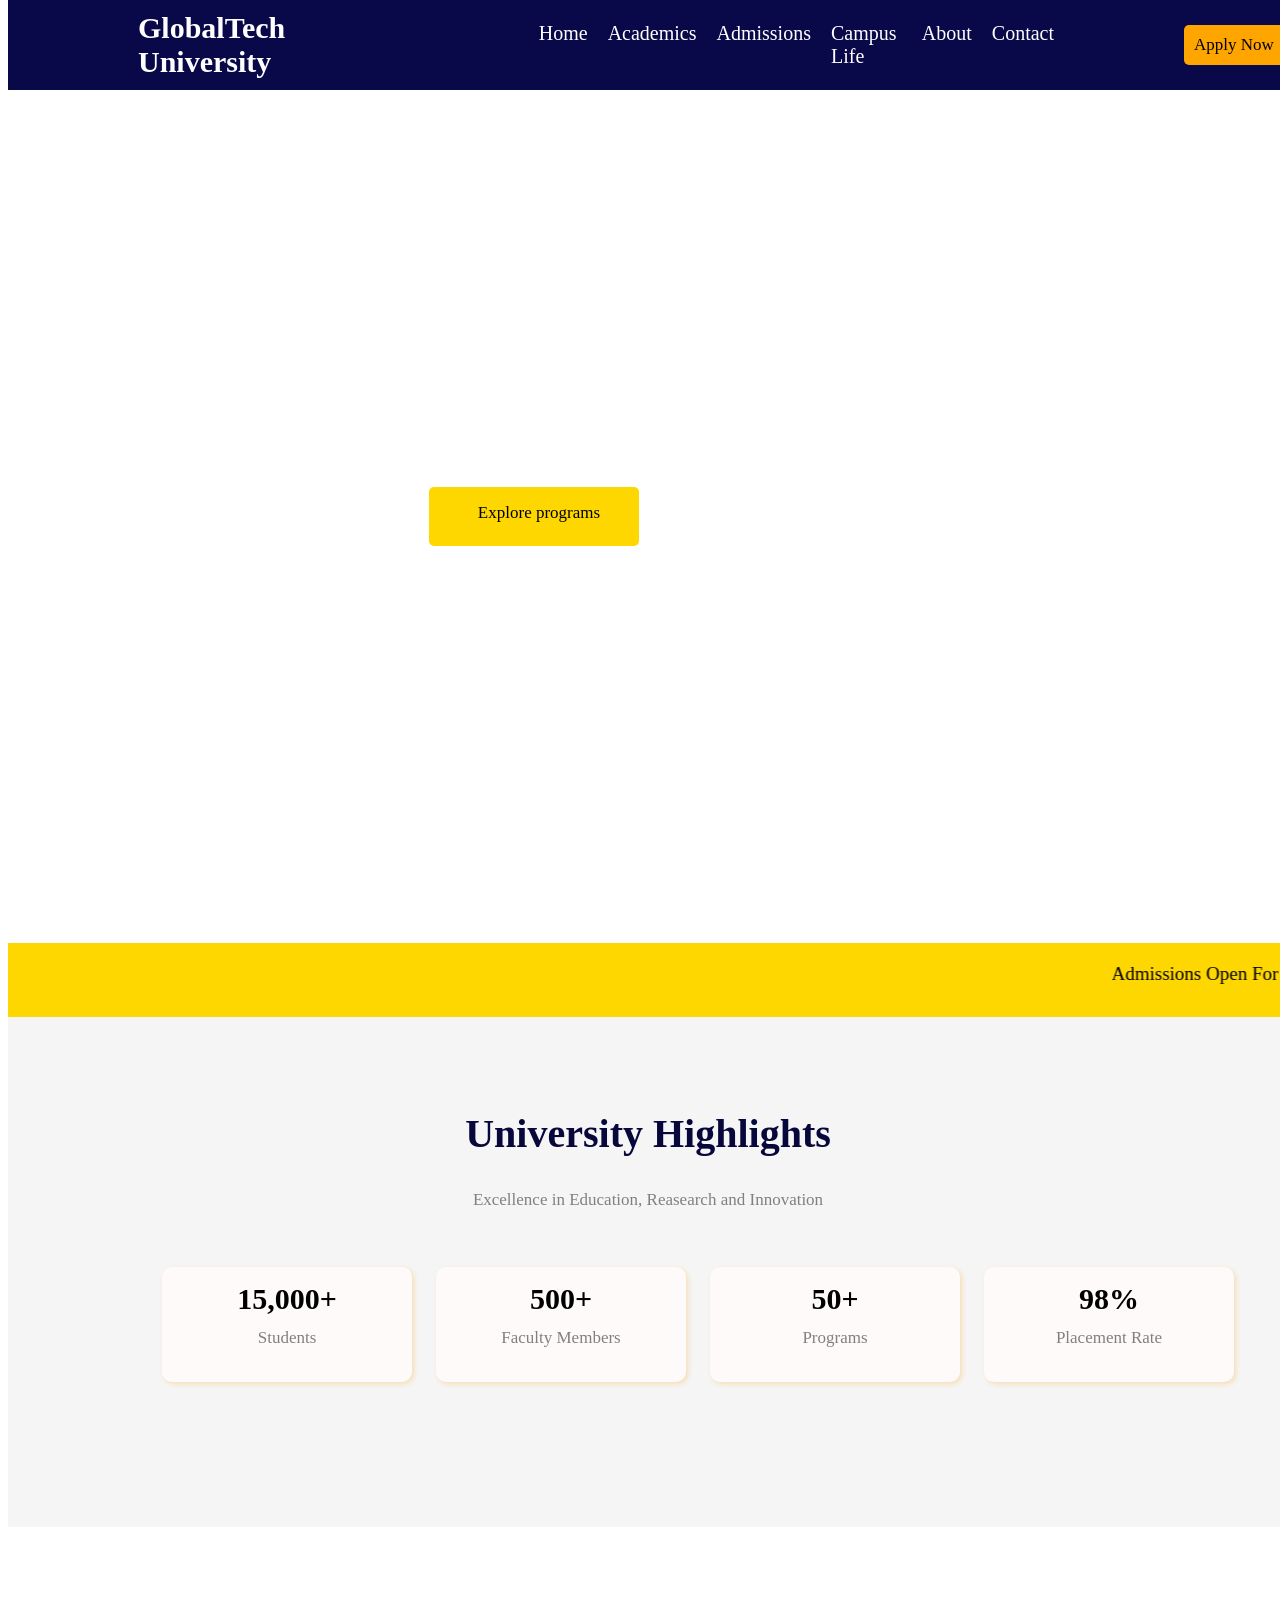
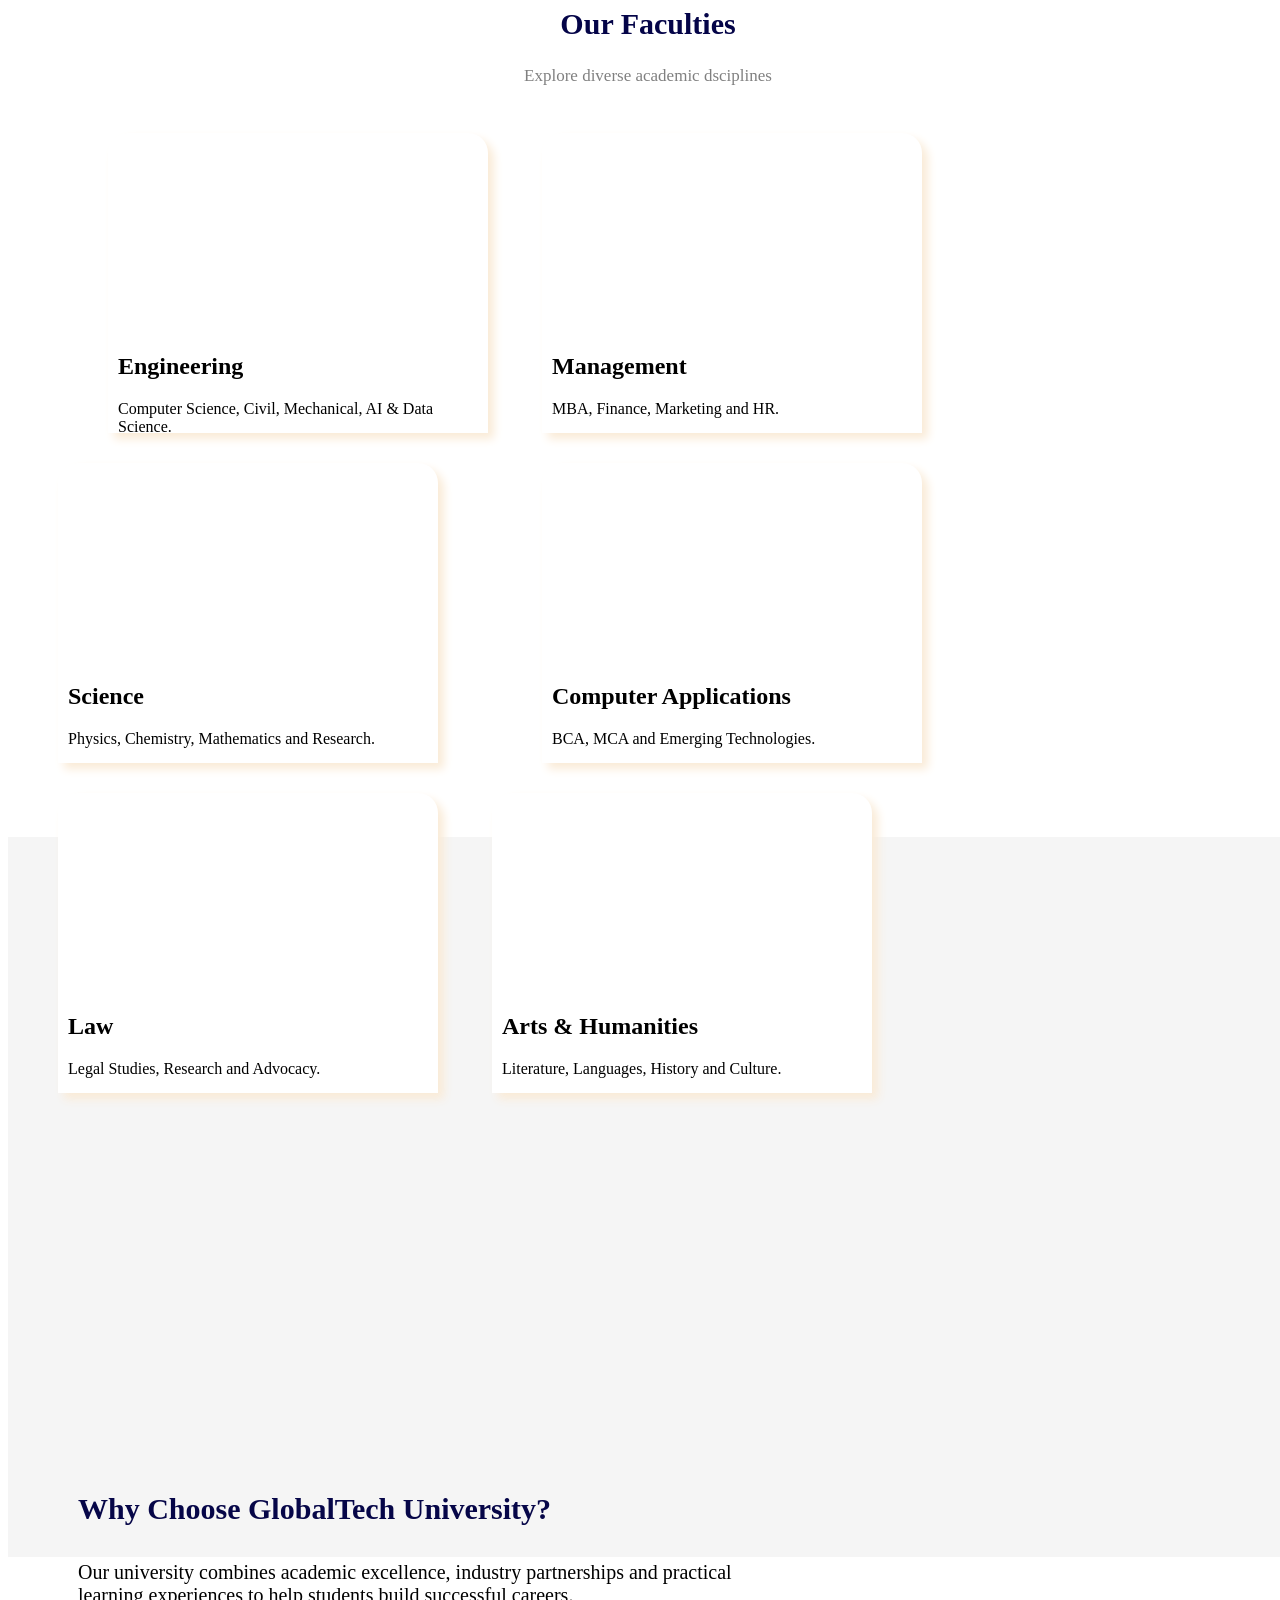
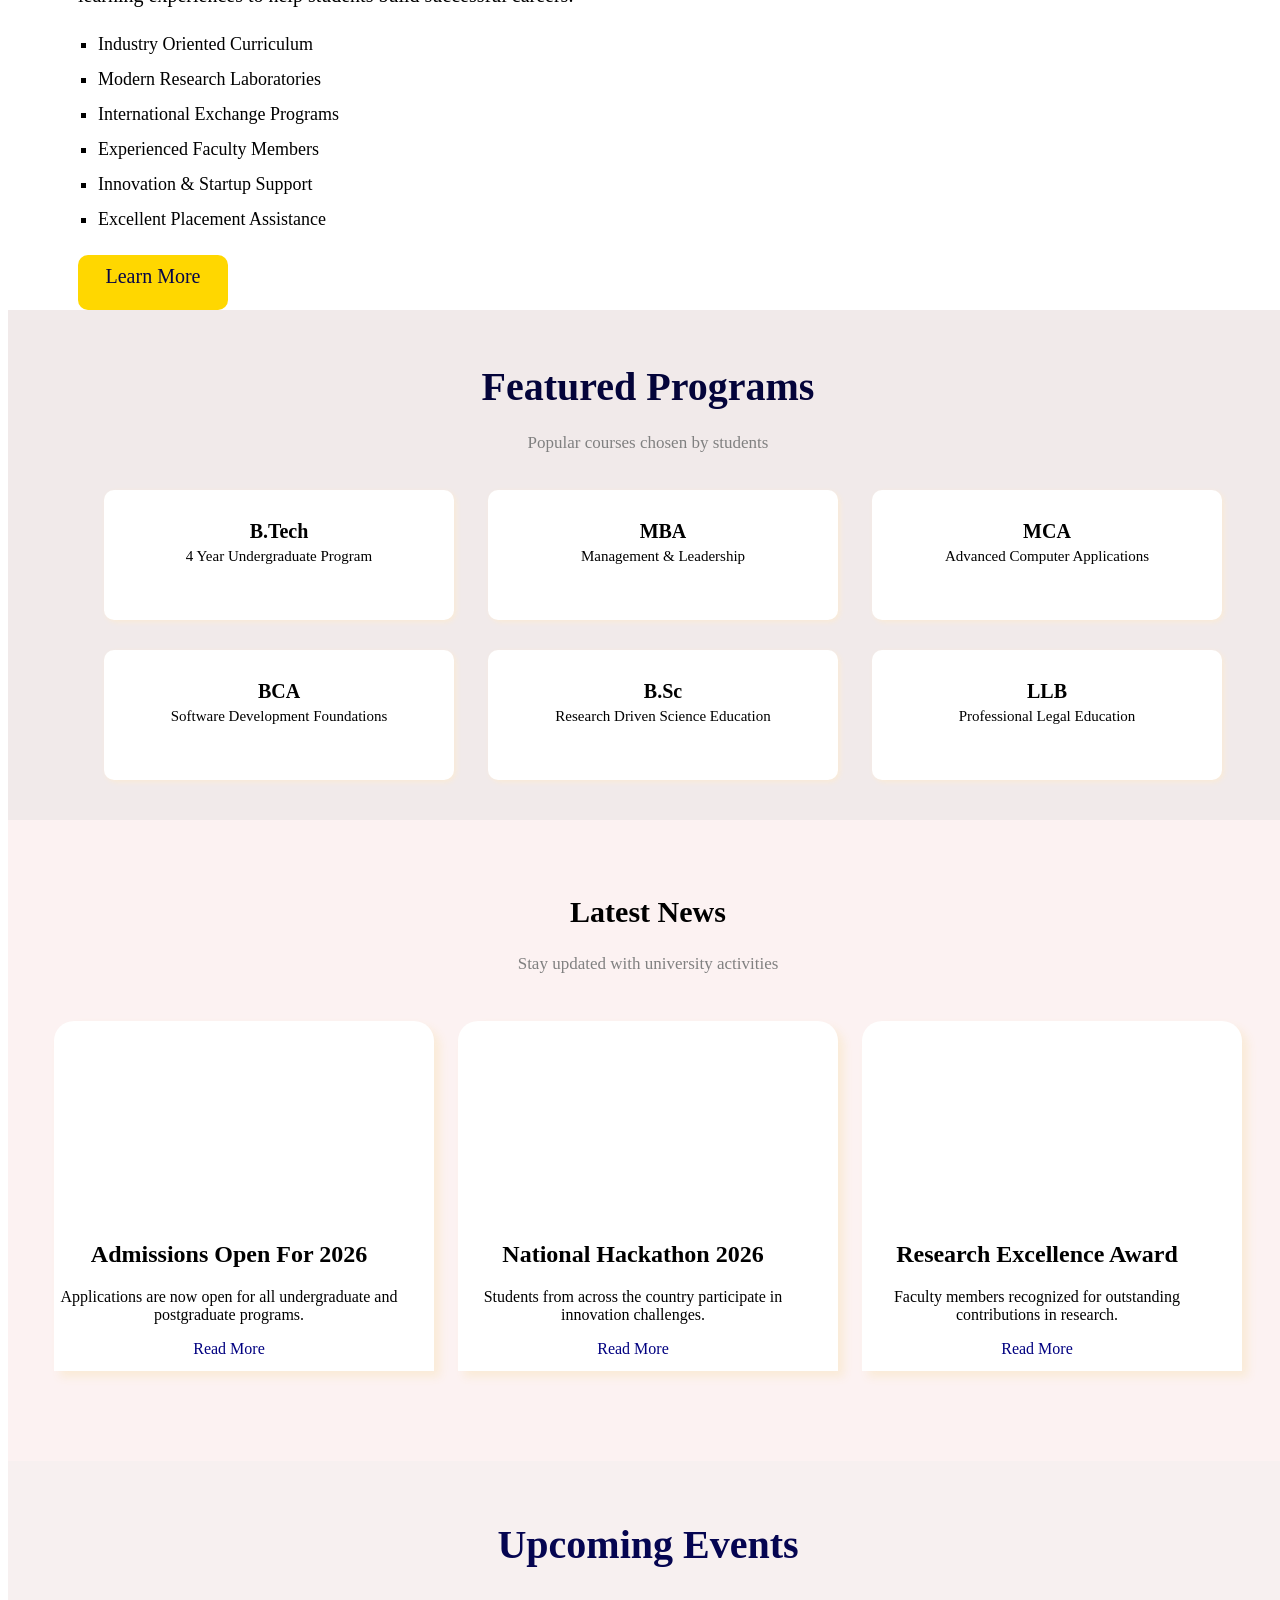
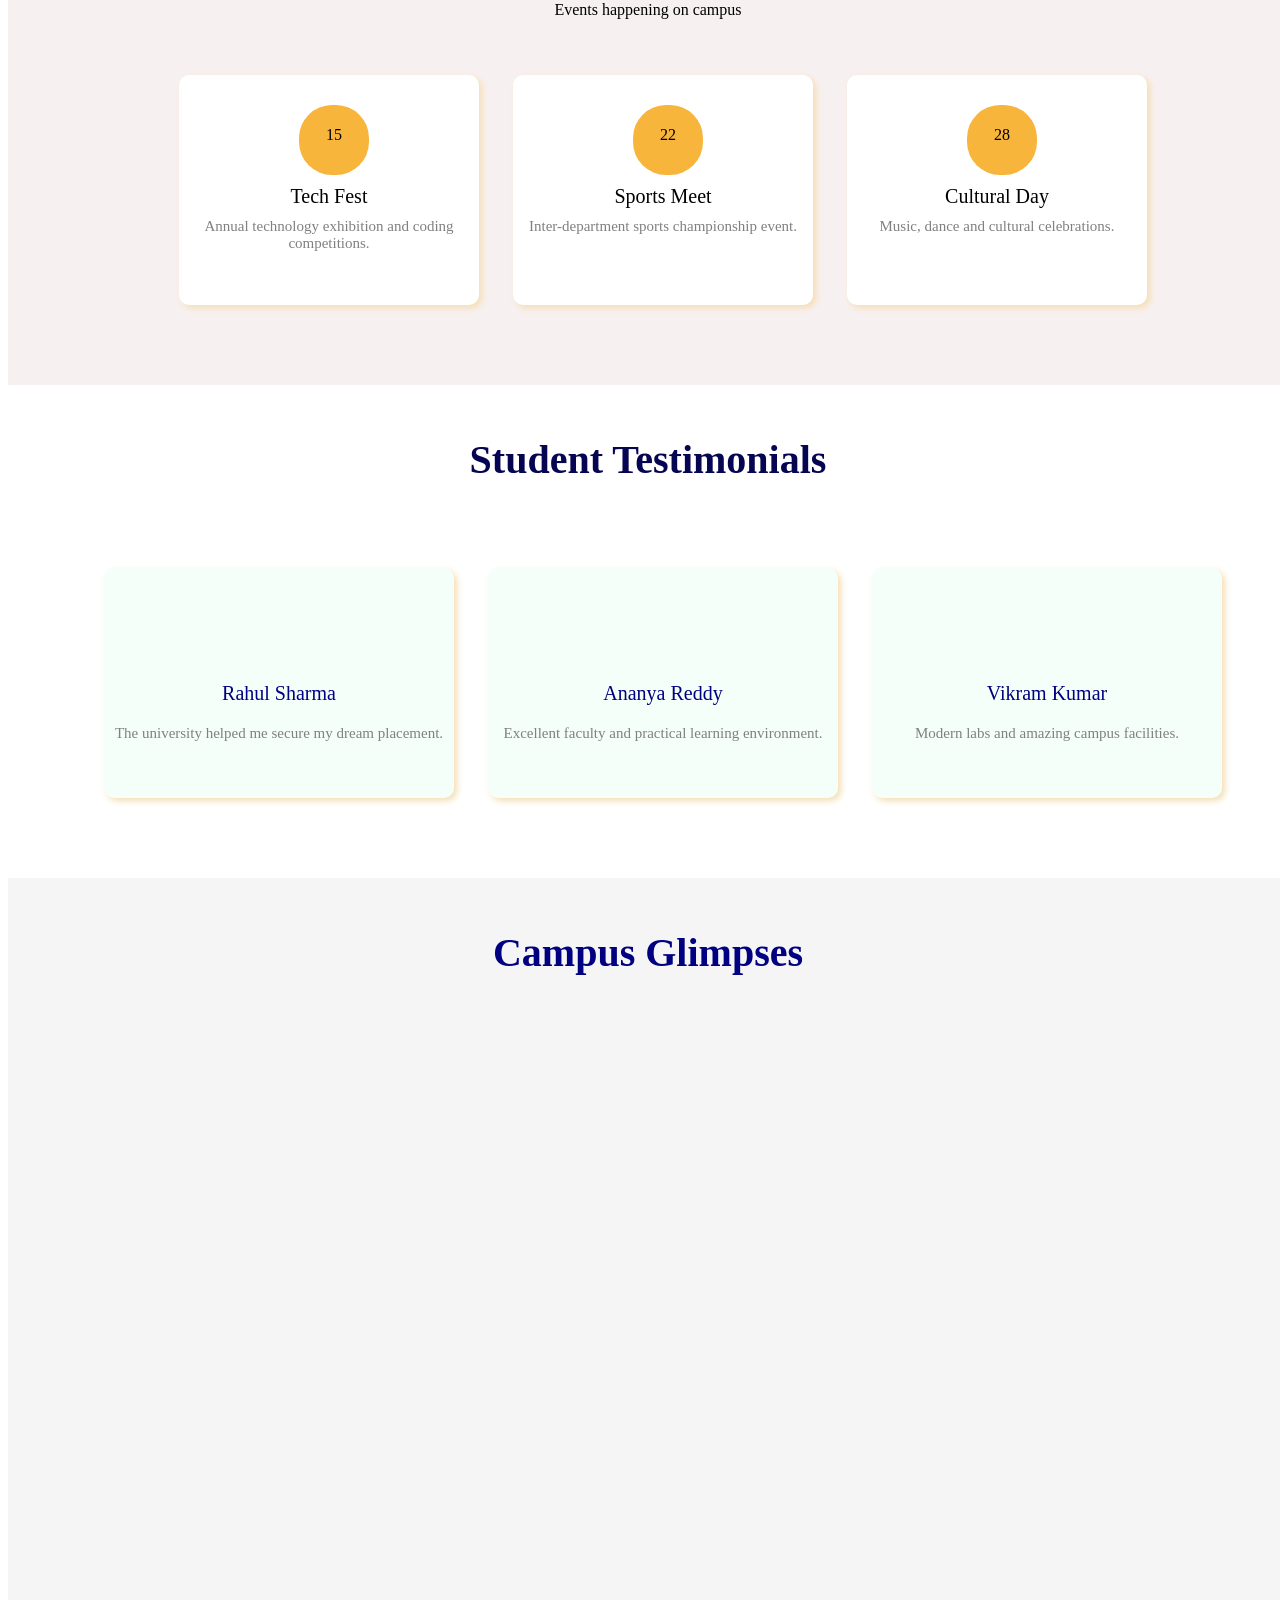
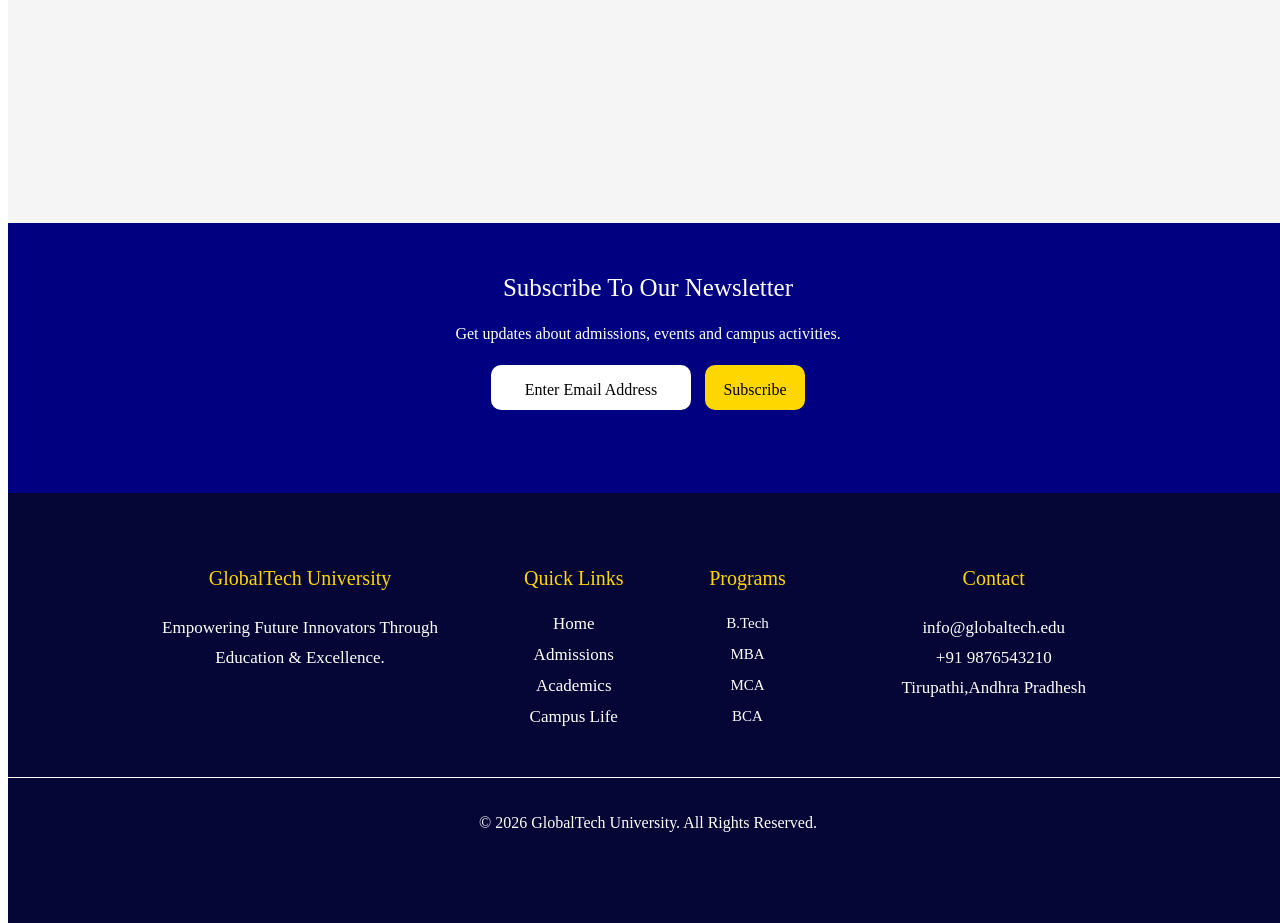
<file: index.html>
<!DOCTYPE html>
<html>
<head>
    <title>GlobalTech University</title>
    <link rel="stylesheet" href="styles.css">
</head>
<body>
    <div class="main">
    <h1 class="a1">GlobalTech University</h1>
    <div class="b">
        <a href="index.html">Home</a>
        <a href="academics.html">Academics</a>
        <a href="admissions.html">Admissions</a>
        <a href="campus life.html">Campus Life</a>
        <a href="about.html">About</a>
        <a href="contact.html">Contact</a>
    </div>
    <div class="but">Apply Now</div>
    
    </div>
    <div class="image1">
        <h1 class="c">Empowering Future Innovators<br> Through Education & Excellence</h1>
         <p class="p1">Join one of India's leading universities offering world-class education, research opportunities, innovation hubs,<br>
             modern laboratories and outstanding placement support.</p>
             <div class="but1">Explore programs</div>
             <div class="but2">Apply Admission</div>
    </div>
    <div class="adv">
    <marquee direction="left" style="color:black; font-size:19px;">Admissions Open For 2026 • Scholarships Available • Campus Recruitment Drive Starts Next Month • National Level Hackathon Registrations Open</marquee>
</div>
    </div>
    <div class="d">
        <h2 class="h22">University Highlights</h2>
    <p class="p2">Excellence in Education, Reasearch and Innovation</p>
    <div class="btn1">15,000+<br><span class="p3">Students</span></div>
    <div class="btn2">500+<br><span class="p4">Faculty Members</span></div>
    <div class="btn3">50+<br><span class="p5">Programs</span></div>
    <div class="btn4">98%<br><span class="p6">Placement Rate</span></div>
    </div>
    <div class="e">
        <h2 class="h23">Our Faculties</h2>
    <p class="p7">Explore diverse academic dsciplines</p>
    <div class="box1">
    <div class="card1"></div>
        <div class="con1">
            <h2>Engineering</h2>
            <p>Computer Science, Civil, Mechanical, AI & Data Science.</p>
        </div>
        </div>
        <div class="box2">
    <div class="card2"></div>
        <div class="con2">
            <h2>Management</h2>
            <p>MBA, Finance, Marketing and HR.</p>
        </div>
        </div>
        <div class="box3">
    <div class="card3"></div>
        <div class="con3">
            <h2>Science</h2>
            <p>Physics, Chemistry, Mathematics and Research.</p>
        </div>
        </div>
        <div class="box4">
    <div class="card4"></div>
        <div class="con4">
            <h2>Computer Applications</h2>
            <p>BCA, MCA and Emerging Technologies.</p>
        </div>
        </div>
        <div class="box5">
    <div class="card5"></div>
        <div class="con5">
            <h2>Law</h2>
            <p>Legal Studies, Research and Advocacy.</p>
        </div>
        </div>
        <div class="box6">
    <div class="card6"></div>
        <div class="con6">
            <h2>Arts & Humanities</h2>
            <p>Literature, Languages, History and Culture.</p>
        </div>
        </div>
    </div>
     <div class="bg1">
        <div class="img2"></div>
        <div class="all2">
        <h2 class="f">Why Choose GlobalTech University?</h2>
        <p class="p8">Our university combines academic excellence, industry partnerships and practical <br>learning experiences to help students build successful careers.</p>
            <div class="li">
        <ul type="square">
            <li>Industry Oriented Curriculum</li>
         <li>Modern Research Laboratories</li>
         <li>International Exchange Programs</li>
         <li>Experienced Faculty Members</li>
         <li>Innovation & Startup Support</li>
         <li>Excellent Placement Assistance</li>
            </ul>
            </div>
            <div class="box8">Learn More</div>

        </div>
    
    <div class="bgm2">
        <h2 class="aa">Featured Programs</h2>
        <p class="p9">Popular courses chosen by students</p>
        <div class="all3">
            <div class="b1">B.Tech<br><span class="b11">4 Year Undergraduate Program</span></div>
            <div class="b2">MBA<br><span class="b22">Management & Leadership</span></div>
            <div class="b3">MCA<br><span class="b33">Advanced Computer Applications</span></div>
        </div>
        <div class="all4">
            <div class="b4">BCA<br><span class="b44">Software Development Foundations</span></div>
            <div class="b5">B.Sc<br><span class="b55">Research Driven Science Education</span></div>
            <div class="b6">LLB<br><span class="b66">Professional Legal Education</span></div>
        
    <div class="bgm3">
        <h2 class="h24">Latest News</h2>
    <p class="pa">Stay updated with university activities</p>
    <div class="boxa">
    <div class="carda"></div>
        <div class="cona">
            <h2 class="ox">Admissions Open For 2026</h2>
            <p class="o1">Applications are now open for all undergraduate and postgraduate programs.</p>
            <div class="r1">
            <a href="Readmore">Read More</a>
            </div>
        </div>
        </div>
        <div class="boxb">
    <div class="cardb"></div>
        <div class="conb">
            <h2 class="px">National Hackathon 2026</h2>
            <p class="px1">Students from across the country participate in innovation challenges.</p>
            <div class="r2">
            <a href="Readmore">Read More</a>
            </div>
        </div>
        </div>
        <div class="boxc">
    <div class="cardc"></div>
        <div class="conc">
            <h2 class="q">Research Excellence Award</h2>
            <p class="q1">Faculty members recognized for outstanding contributions in research.</p>
            <div class="r3">
            <a href="Readmore">Read More</a>
            </div>
        </div>
        </div>
    <div class="bgm4">
        <h2 class="j1">Upcoming Events</h2>
        <p class="j2">Events happening on campus</p>
        <div class="boxx">
            <div class="ax"><span class="j3">15</span></div>
            <div class="j4">Tech Fest</div>
            <div class="j5">Annual technology exhibition and coding competitions.</div>
        </div>
        <div class="boxy">
            <div class="ay"><span class="j6">22</span></div>
            <div class="j8">Sports Meet</div>
            <div class="j9">Inter-department sports championship event.</div>
        </div>
        <div class="boxz">
            <div class="az"><span class="k0">28</span></div>
            <div class="k1">Cultural Day</div>
            <div class="k2">Music, dance and cultural celebrations.</div>
        </div>
    <div class="bgm5">
        <h2 class="j0">Student Testimonials</h2>
        <div class="boxs">
            <div class="k3"></div>
            <div class="k4">Rahul Sharma</div>
            <div class="k5">The university helped me secure my dream placement.
</div>
        </div>
        <div class="boxt">
            <div class="k6"></div>
            <div class="k7">Ananya Reddy</div>
            <div class="k8">Excellent faculty and practical learning environment.
</div>
        </div>
        <div class="boxu">
            <div class="k9"></div>
            <div class="l0">Vikram Kumar</div>
            <div class="l1">Modern labs and amazing campus facilities.</div>
        </div>
    <div class="bgm6">
        <h2 class="l2">Campus Glimpses</h2>
        <div class="box11">
        <div class="l3"></div>
        <div class="l4"></div>
        <div class="l5"></div>
    </div>
    <div class="lx">
        <div class="l6"></div>
        <div class="l7"></div>
        <div class="l8"></div>
    </div>
    </div>
    <div class="bgm7">
        <div class="i9">Subscribe To Our Newsletter</div>
        <p class="c0">Get updates about admissions, events and campus activities.</p>
        <div class="bac1"><span class="c1">Enter Email Address</span></div>
        <div class="bac2"><span class="c2">Subscribe</span></div>
    </div>
    <div class="bgm8">
        <div class="c3">GlobalTech University
        <div class="c4">Empowering Future Innovators Through Education & Excellence.</div>
        </div>
    <div class="c5">Quick Links
    <div class="c6">Home</div><br>
    <div class="c7">Admissions</div><br>
    <div class="c8">Academics</div><br>
    <div class="c9">Campus Life</div><br>
    </div>
    <div class="v1">Programs
        <div class="v21">B.Tech</div><br>
        <div class="v23">MBA</div><br>
        <div class="v24">MCA</div><br>
        <div class="v25">BCA</div><br>
    </div>
    <div class="v2x">Contact
        <div class="menu">
        <div clas="v26">info@globaltech.edu</div>
        <div clas="v27">+91 9876543210</div>
        <div clas="v28">Tirupathi,Andhra Pradhesh</div>
        </div>
    </div>
    <div class="lastb">© 2026 GlobalTech University. All Rights Reserved.</div>
    </div>
    </div>
</body>
</html>
</file>
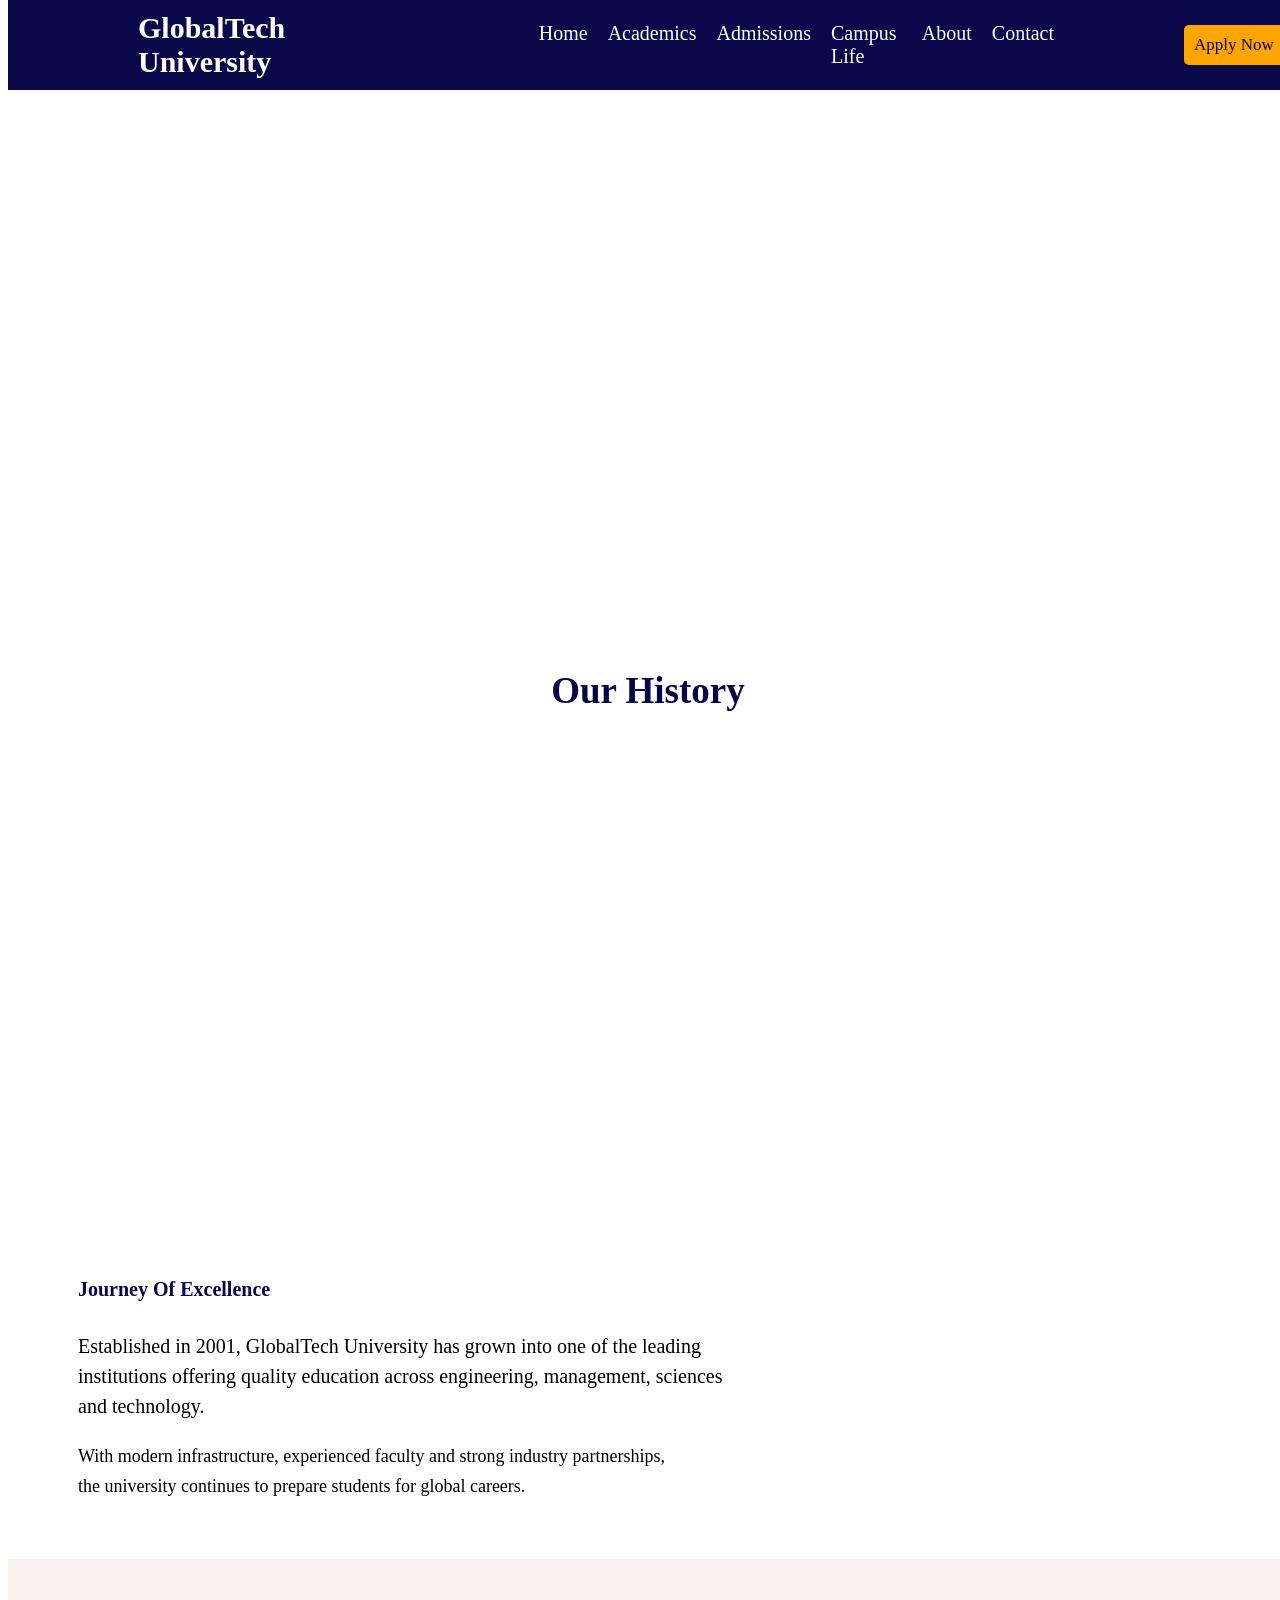
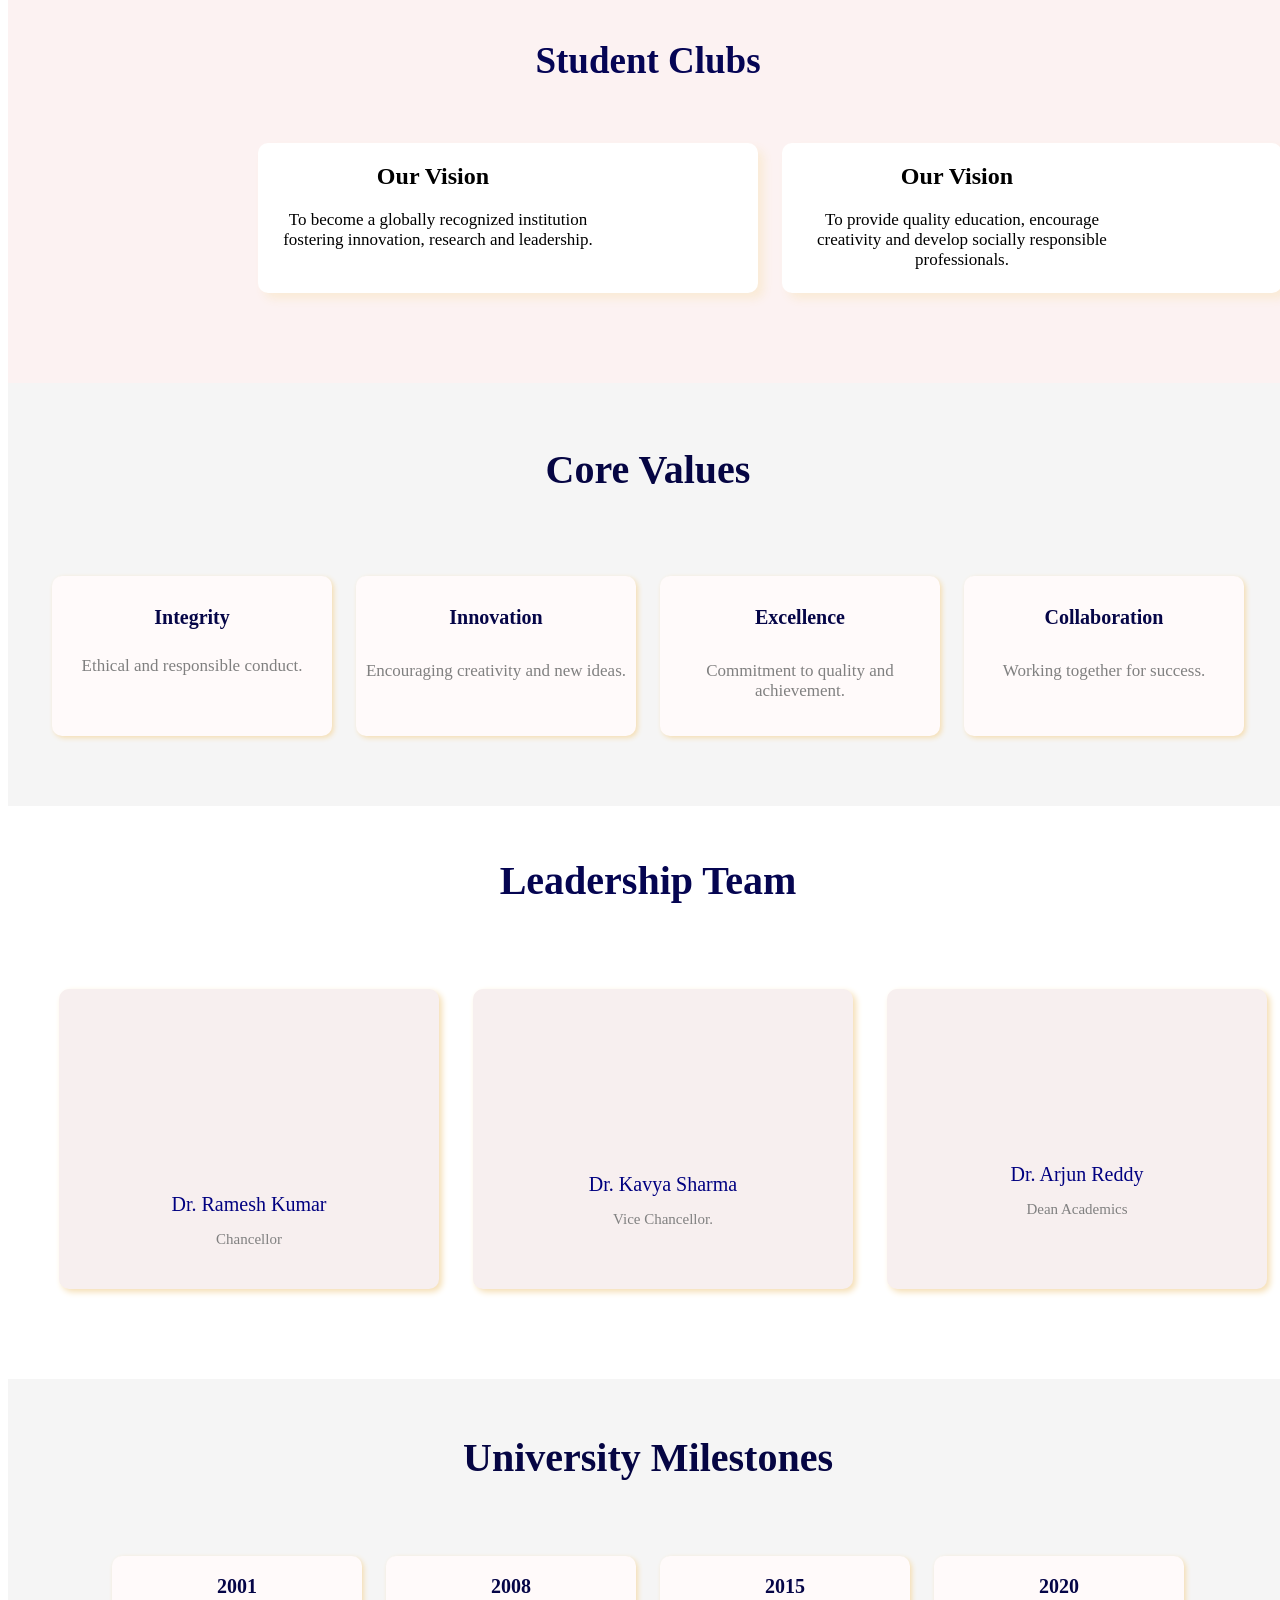
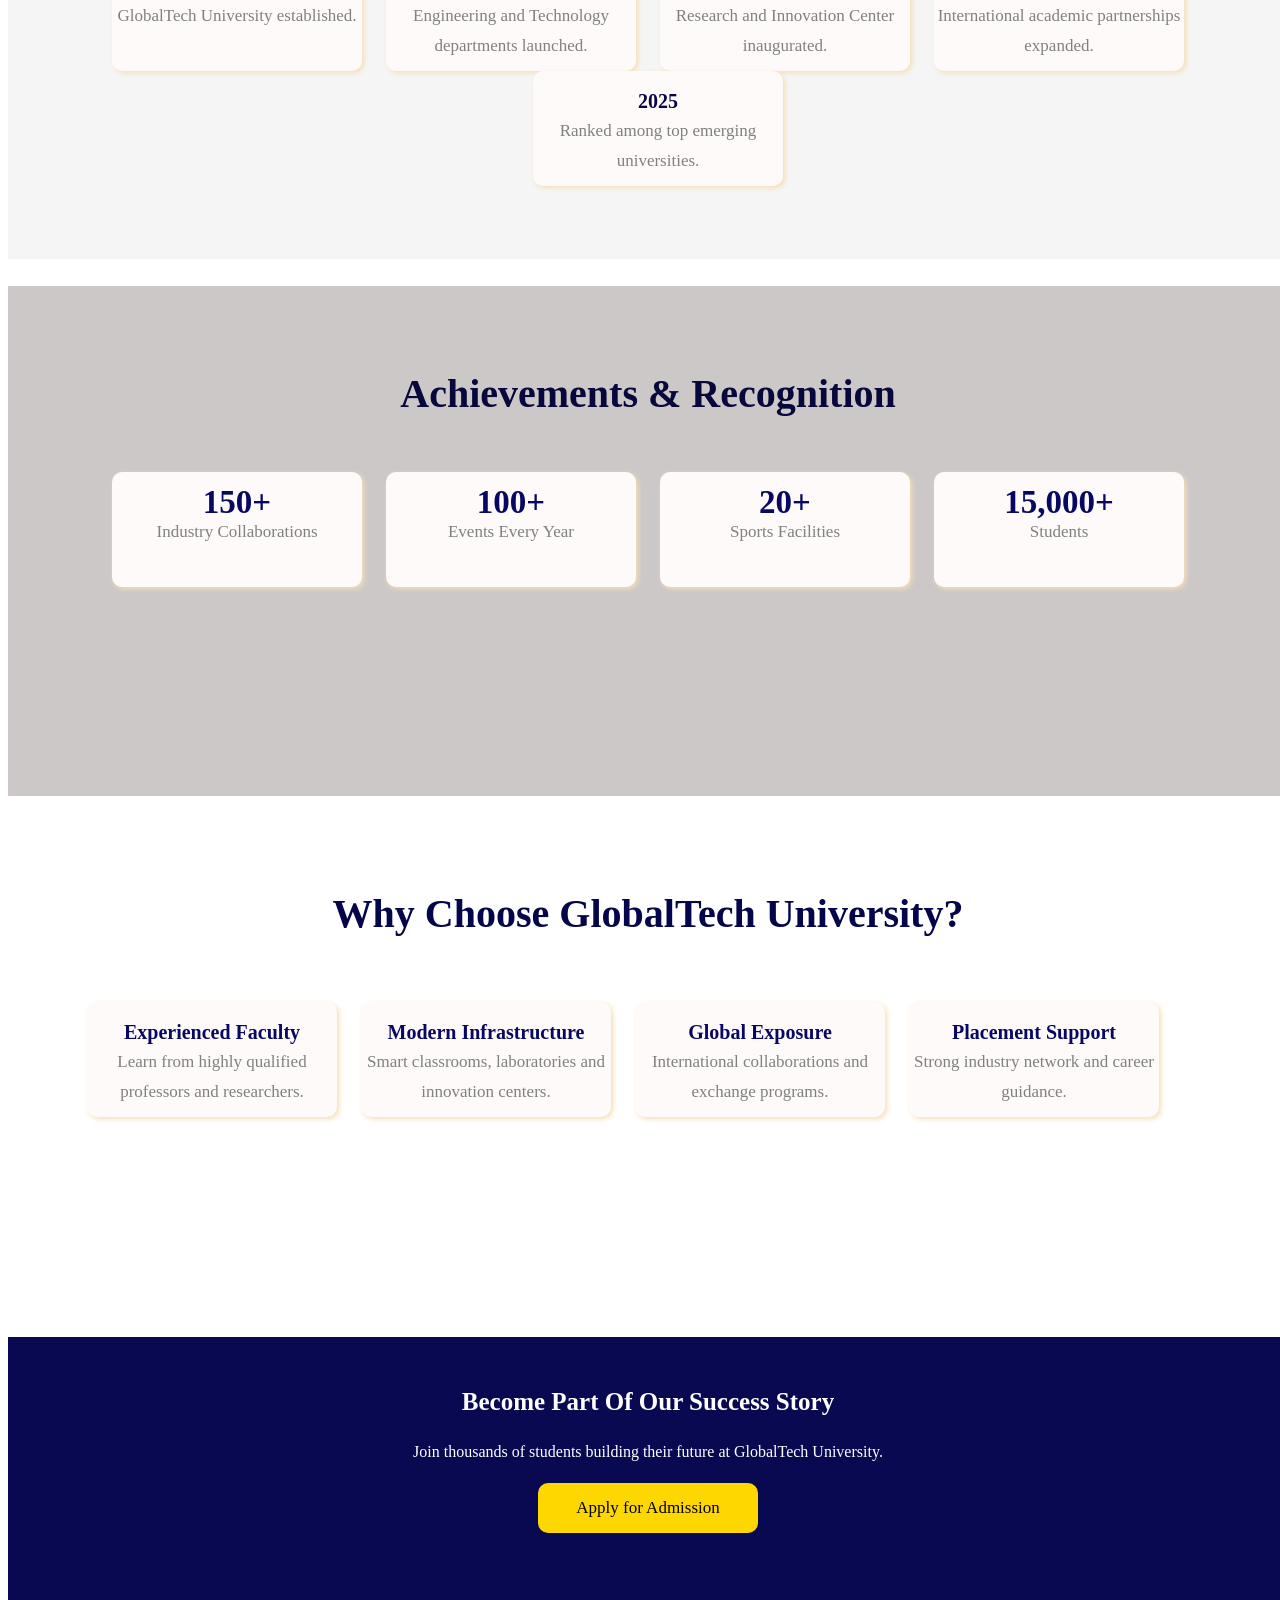
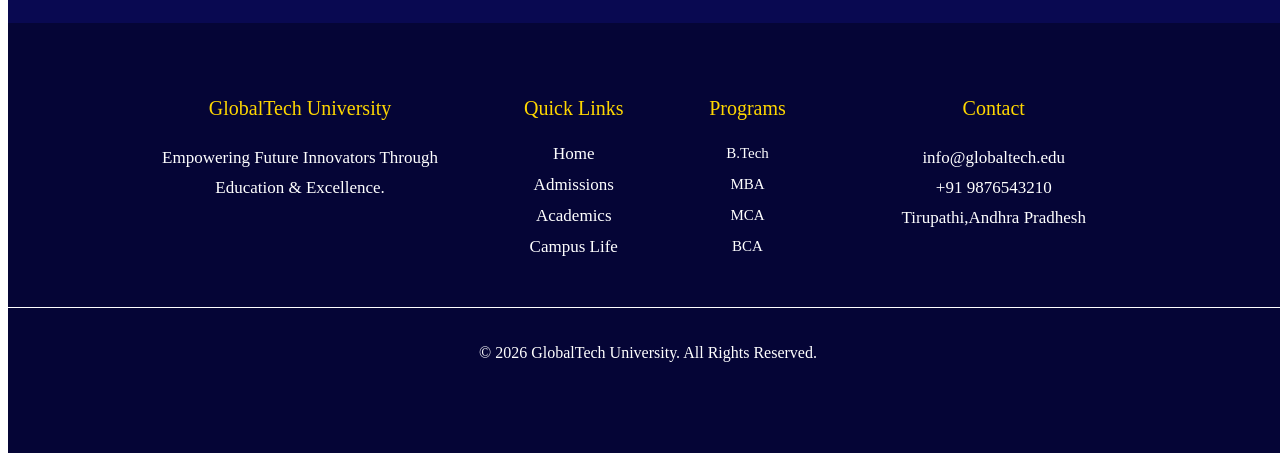
<file: about.html>
!DOCTYPE html>
<html>
<head>
    <title>About-GlobalTech University</title>
    <link rel="stylesheet" href="styles3.css">
</head>
<body>
    <div class="mainv1">
    <h1 class="av1">GlobalTech University</h1>
    <div class="bv1">
        <a href="index.html">Home</a>
        <a href="academics.html">Academics</a>
        <a href="admissions.html">Admissions</a>
        <a href="campus life.html">Campus Life</a>
        <a href="about.html">About</a>
        <a href="contact.html">Contact</a>
    </div>
    <div class="butv1">Apply Now</div>
    </div>
    <div class="b101">
        <h1 class="b102">Experience Vibrant Campus Life<br><span class="b103">Learning, leadership, sports, innovation and unforgettable experiences.</span></h1>
    </div>
    <div class="bg1">
        <h4 class="b104">Our History</h4>
        <div class="img2"></div>
        <div class="all2">
        <h2 class="f">Journey Of Excellence</h2>
        <p class="p8">Established in 2001, GlobalTech University has grown into one of the leading<br> institutions offering quality education across engineering, management, sciences<br> and technology.</p>
         <p class="li">With modern infrastructure, experienced faculty and strong industry partnerships,<br> the university continues to prepare students for global careers.</p>  
        </div> 
            <div class="bgm3">
        <h2 class="h24">Student Clubs</h2>
    <div class="boxa">
        <div class="cona">
            <h2 class="ox">Our Vision</h2>
            <p class="o1">To become a globally recognized institution fostering innovation, research and leadership.</p>
        </div>
    </div>
        <div class="boxb">
        <div class="conb">
            <h2 class="px">Our Vision</h2>
            <p class="px1">To provide quality education, encourage creativity and develop socially responsible professionals.</p>
        </div>
        </div>
        <div class="d">
        <h2 class="h22">Core Values</h2>
    <div class="btn1">Integrity
        <p class="p3">Ethical and responsible conduct.</p></div>
    <div class="btn2">Innovation
        <p class="p4">Encouraging creativity and new ideas.</p></div>
    <div class="btn3">Excellence
        <p class="p5">Commitment to quality and achievement.</p></div>
    <div class="btn4">Collaboration
        <p class="p6">Working together for success.</p></div>
        
        <div class="bgm5">
        <h2 class="j0">Leadership Team</h2>
        <div class="boxs">
            <div class="k3"></div>
            <div class="k4">Dr. Ramesh Kumar</div>
            <div class="k5">Chancellor</div>
        </div>
        <div class="boxt">
            <div class="k6"></div>
            <div class="k7">Dr. Kavya Sharma</div>
            <div class="k8">Vice Chancellor.</div>
        </div>
        <div class="boxu">
            <div class="k9"></div>
            <div class="l0">Dr. Arjun Reddy</div>
            <div class="l1">Dean Academics</div>
        </div>
         <div class="ds">
        <h2 class="h22s">University Milestones</h2>
    <div class="btn1s">2001<br><span class="p3s">GlobalTech University established.</span></div>
    <div class="btn2s">2008<br><span class="p4s">Engineering and Technology departments launched.</span></div>
    <div class="btn3s">2015<br><span class="p5s">Research and Innovation Center inaugurated.</span></div>
    <div class="btn4s">2020<br><span class="p6s">International academic partnerships expanded.</span></div>
    <div class="btn5s">2025<br><span class="p7s">Ranked among top emerging universities.</span></div>
        
         <div class="d5n">
        <h2 class="h225n">Achievements & Recognition</h2>
    <div class="btn15n">150+<br><span class="p35n">Industry Collaborations</span></div>
    <div class="btn25n">100+<br><span class="p45n">Events Every Year</span></div>
    <div class="btn35n">20+<br><span class="p55n">Sports Facilities</span></div>
    <div class="btn45n">15,000+<br><span class="p65n">Students</span></div>
    </div>
     <div class="d5o">
        <h2 class="h225o">Why Choose GlobalTech University?</h2>
    <div class="btn15o">Experienced Faculty<br><span class="p35o">Learn from highly qualified professors and researchers.</span></div>
    <div class="btn25o">Modern Infrastructure<br><span class="p45o">Smart classrooms, laboratories and innovation centers.</span></div>
    <div class="btn35o">Global Exposure<br><span class="p55o">International collaborations and exchange programs.</span></div>
    <div class="btn45o">Placement Support<br><span class="p65o">Strong industry network and career guidance.</span></div>
    </div>
     <div class="bgm7">
        <h2 class="i9">Become Part Of Our Success Story</h2>
        <p class="c0">Join thousands of students building their future at GlobalTech University.</p>
        <div class="bac1"><span class="c1">Apply for Admission</span></div>
        <div class="bgm8e">
        <div class="c3e">GlobalTech University
        <div class="c4e">Empowering Future Innovators Through Education & Excellence.</div>
        </div>
    <div class="c5e">Quick Links
    <div class="c6e">Home</div><br>
    <div class="c7e">Admissions</div><br>
    <div class="c8e">Academics</div><br>
    <div class="c9e">Campus Life</div><br>
    </div>
    <div class="v1e">Programs
        <div class="v21e">B.Tech</div><br>
        <div class="v23e">MBA</div><br>
        <div class="v24e">MCA</div><br>
        <div class="v25e">BCA</div><br>
    </div>
    <div class="v2xe">Contact
        <div class="menue">
        <div clas="v26e">info@globaltech.edu</div>
        <div clas="v27e">+91 9876543210</div>
        <div clas="v28e">Tirupathi,Andhra Pradhesh</div>
        </div>
         </div>
    <div class="lastb">© 2026 GlobalTech University. All Rights Reserved.</div>
    </div>
    </div>
</file>
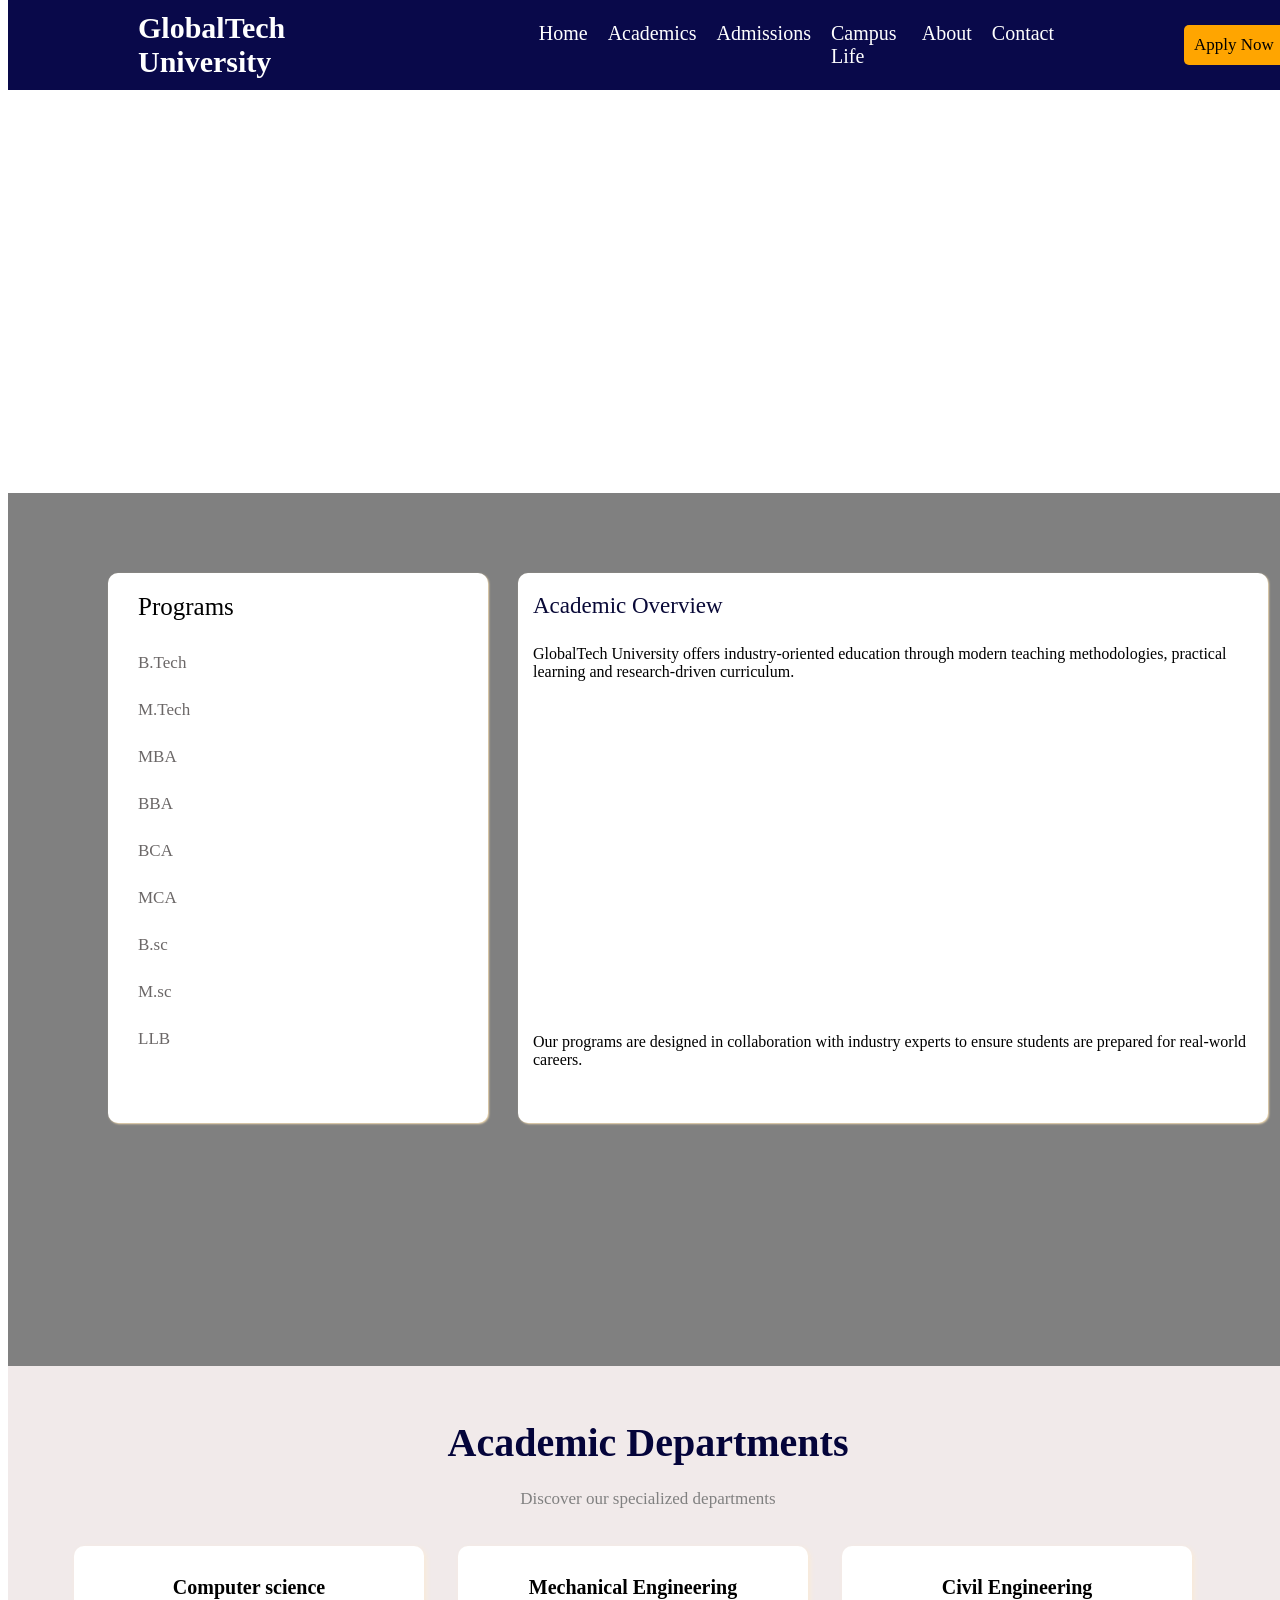
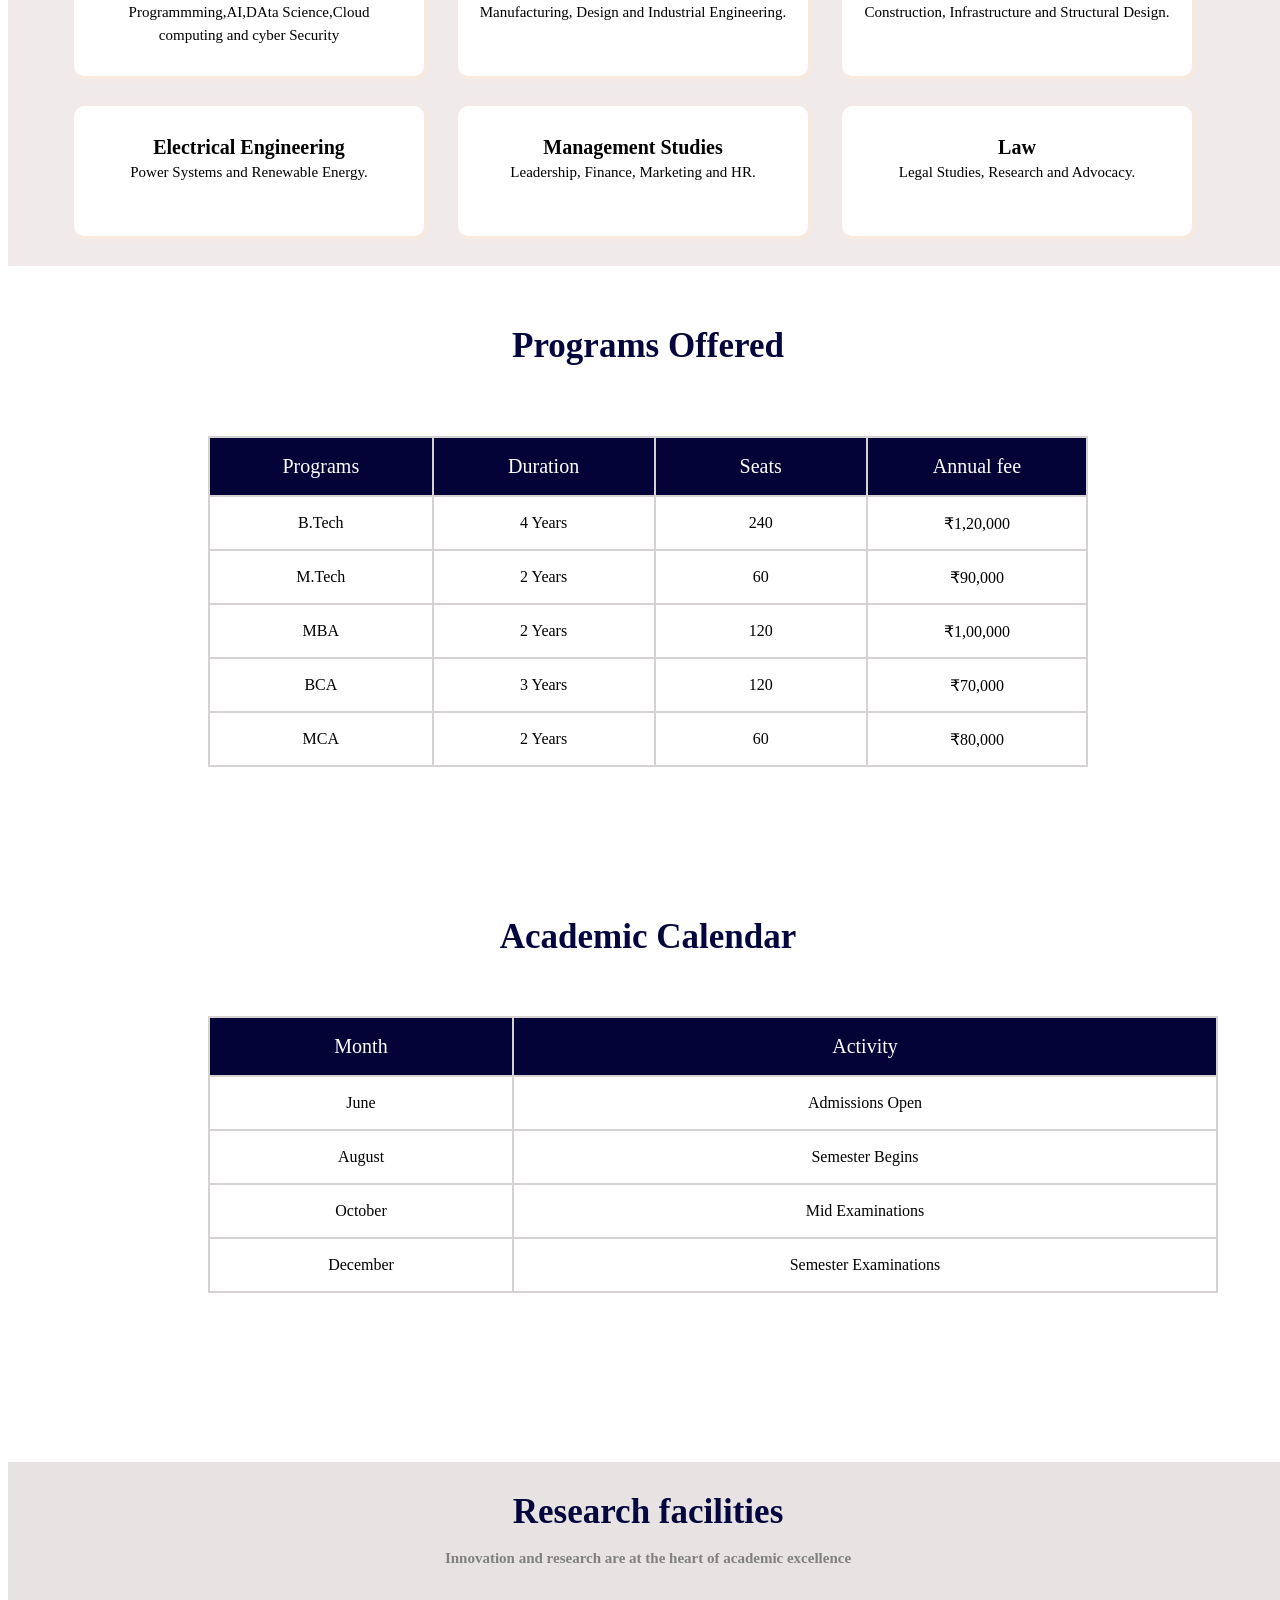
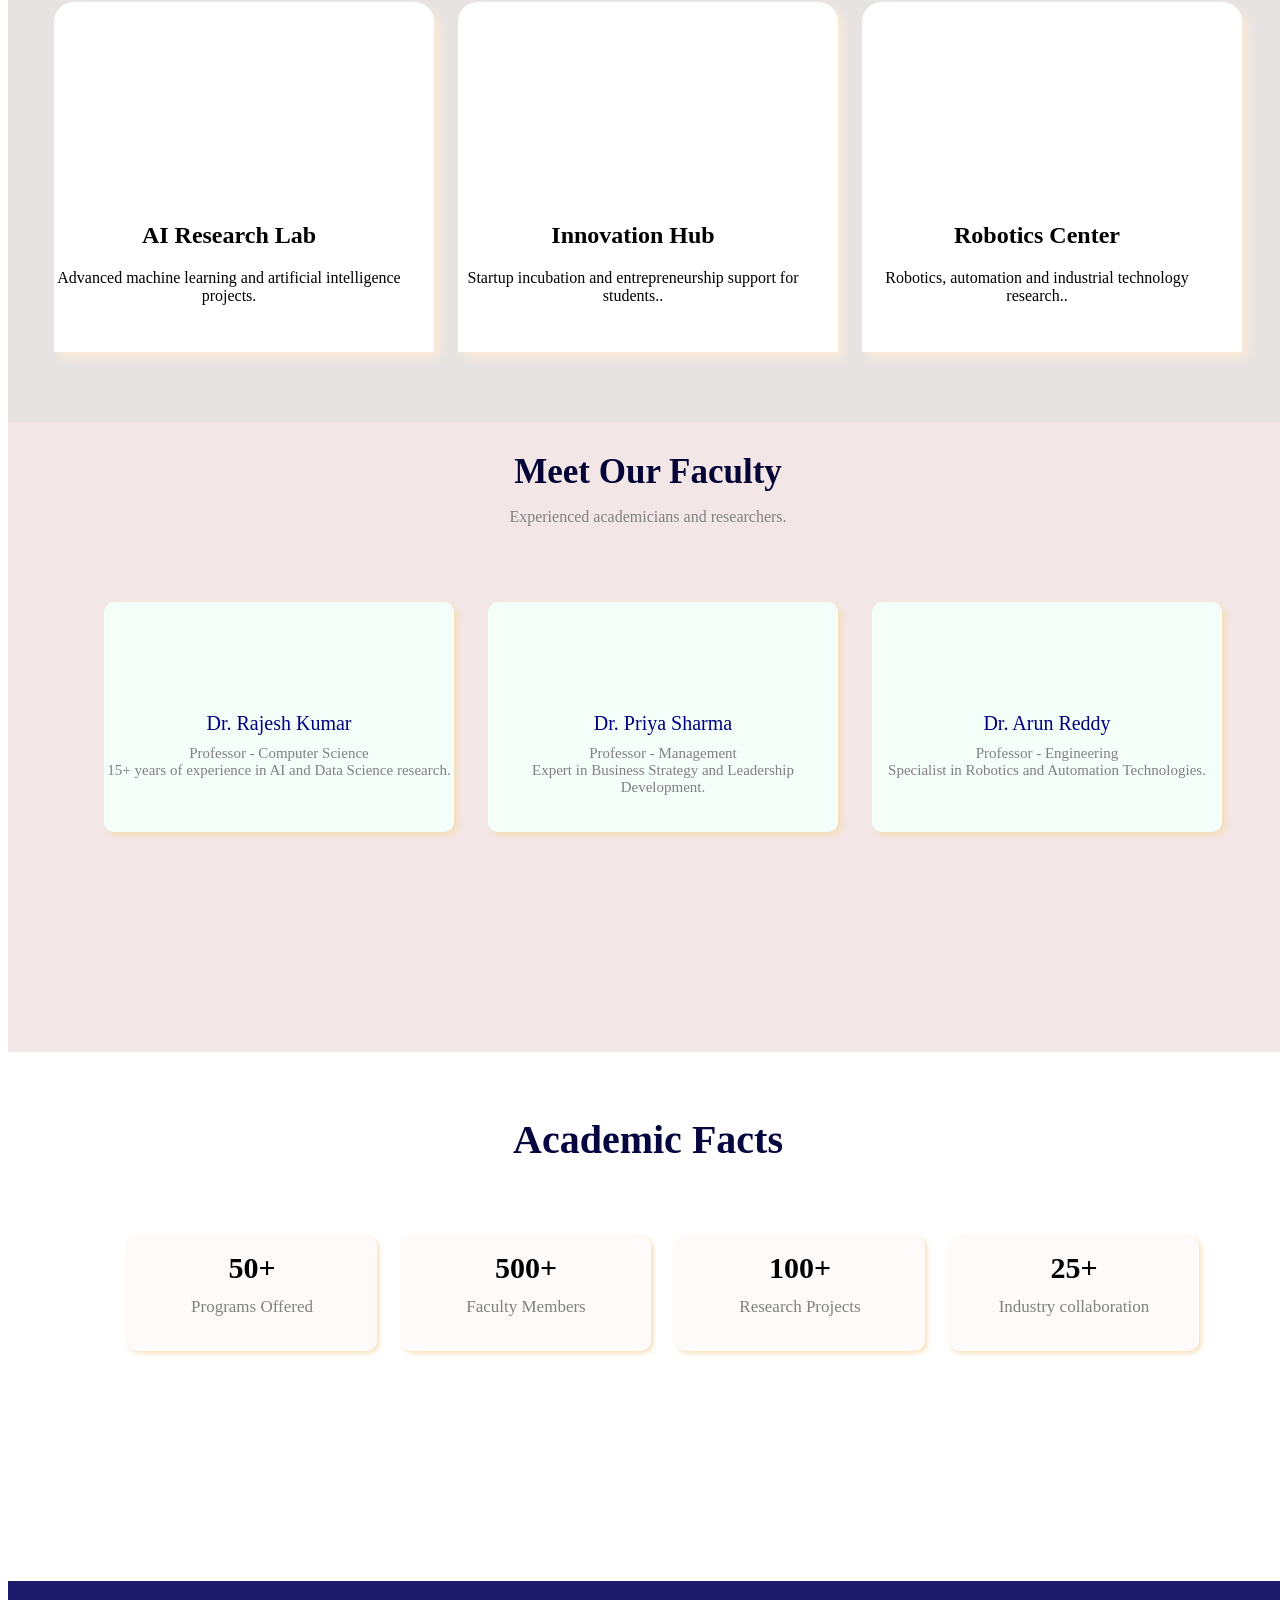
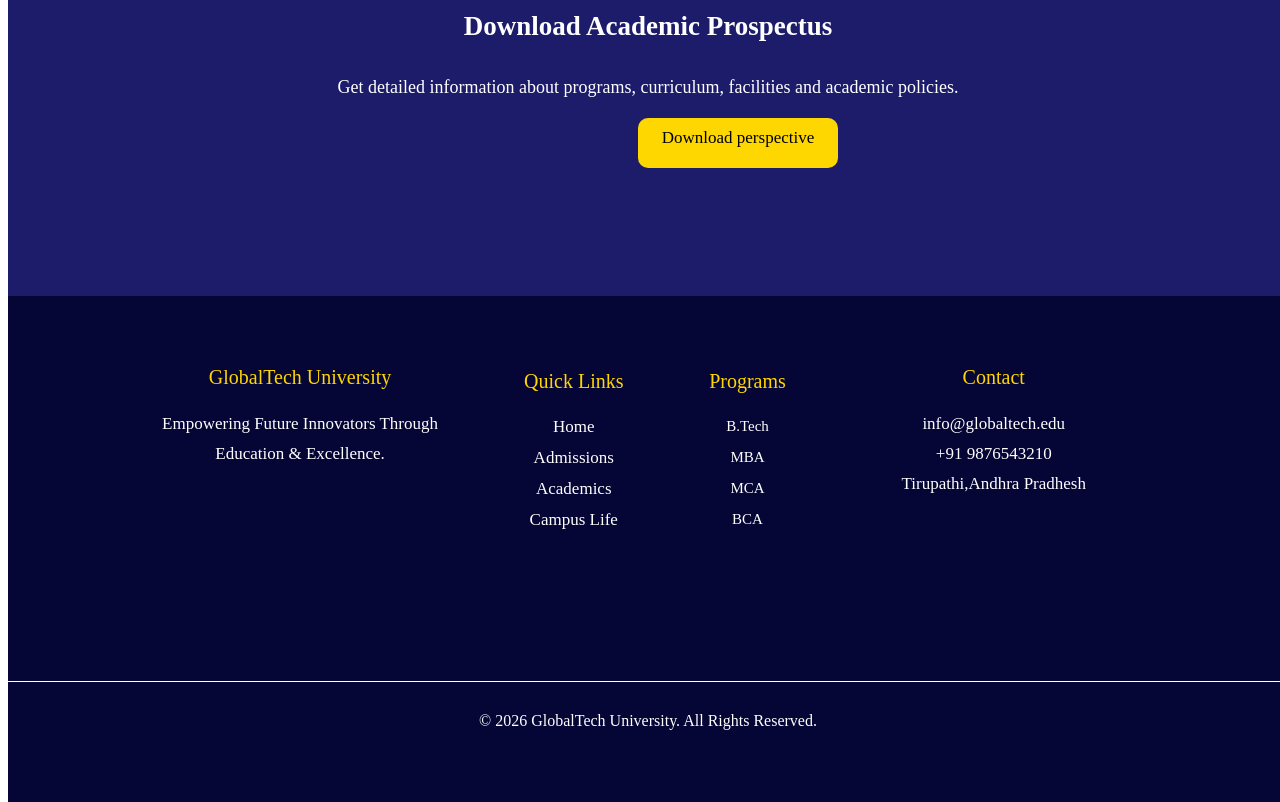
<file: academics.html>
<!DOCTYPE html>
<html>
<head>
    <title>Academics-GlobalTech University</title>
    <link rel="stylesheet" href="styles.css">
</head>
<body>
    <div class="main a">
    <h1 class="a1a">GlobalTech University</h1>
    <div class="ba">
        <a href="index.html">Home</a>
        <a href="academics.html">Academics</a>
        <a href="admissions.html">Admissions</a>
        <a href="campus life.html">Campus Life</a>
        <a href="about.html">About</a>
        <a href="contact.html">Contact</a>
    </div>
    <div class="butj1">Apply Now</div>
    
    </div>
    <div class="image2">
        <div class="aa1">Academic Excellence</div>
        <div class="aa2">Explore our diverse programs, departments and research oppurtunities.</div>
    </div>
    <div class="aa3">
        <div class="aa4">
            <div class="aa41">Programs</div>
            <p class="aa42">B.Tech</p>
            <p class="aa43">M.Tech</p>
            <p class="aa44">MBA</p>
            <p class="aa45">BBA</p>
            <p class="aa46">BCA</p>
            <p class="aa47">MCA</p>
            <p class="aa48">B.sc</p>
            <p class="aa49">M.sc</p>
            <p class="aa40">LLB</p>
            
   </div>
        <div class="aa5">
            <div class="aa6">Academic Overview</div>
            <p class="aa7">GlobalTech University offers industry-oriented education through modern teaching methodologies, practical learning and research-driven curriculum.
</p>
<div class="image3"></div>
<p class="aa8">Our programs are designed in collaboration with industry experts to ensure students are prepared for real-world careers.</p>
        </div>
    </div>
    <div class="aa9">
        <h2 class="aa0">Academic Departments</h2>
        <p class="aa11">Discover our specialized departments</p>
        <div class="aa12">
            <div class="aa13">Computer science<br><span class="aa131">Programmming,AI,DAta Science,Cloud <br>computing and cyber Security</span></div>
            <div class="aa14">Mechanical Engineering<br><span class="aa141">Manufacturing, Design and Industrial Engineering.</span></div>
            <div class="aa15">Civil Engineering<br><span class="aa151">Construction, Infrastructure and Structural Design.</span></div>
        </div>
        <div class="aa16">
            <div class="aa17">Electrical Engineering<br><span class="aa171">Power Systems and Renewable Energy.</span></div>
            <div class="aa18">Management Studies<br><span class="aa181">Leadership, Finance, Marketing and HR.</span></div>
            <div class="aa19">Law<br><span class="aa191">Legal Studies, Research and Advocacy.</span></div>
            <div class="aa20">
                <div class="aaa">Programs Offered</div>
                <div class="aa21">
                    <table>
                        <tr>
                        <th>Programs</th>
                        <th>Duration</th>
                        <th>Seats</th>
                        <th>Annual fee</th>
                        </tr>
                        <tr>
                            <td> B.Tech</td>
                            <td>4 Years</td>
                            <td>240</td>
                            <td>₹1,20,000</td>
                        </tr>
                        <tr>
                            <td> M.Tech</td>
                            <td>2 Years</td>
                            <td>60</td>
                            <td>₹90,000</td>
                        </tr>
                        <tr>
                            <td> MBA</td>
                            <td>2 Years</td>
                            <td>120</td>
                            <td>₹1,00,000</td>
                        </tr>
                        <tr>
                            <td> BCA</td>
                            <td>3 Years</td>
                            <td>120</td>
                            <td>₹70,000</td>
                        </tr>
                        <tr>
                            <td> MCA</td>
                            <td>2 Years</td>
                            <td>60</td>
                            <td>₹80,000</td>
                        </tr>
                    </table>
                    <div class="aa22">
                    <h5 class="aa23">Academic Calendar</h5>
                    <table>
                        <tr>
                            <th class="th1">Month</th>
                            <th class="th2">Activity</th>
                        </tr>
                        <tr>
                        <td>June</td>
                        <td>Admissions Open</td>
                        </tr>
                        <tr>
                        <td>August</td>
                        <td>Semester Begins</td>
                        </tr>
                        <tr>
                        <td>October</td>
                        <td>Mid Examinations</td>
                        </tr>
                        <tr>
                        <td>December</td>
                        <td>Semester Examinations</td>
                        </tr>
                    </table>
                </div>
                <div class="aa24">
                    <div class="aa25">Research facilities<br><span class="aa251"> Innovation and research are at the heart of academic excellence</span></div>
<div class="boxaa26">
    <div class="cardaa27"></div>
        <div class="conaa28">
            <h2 class="ox1">AI Research Lab</h2>
            <p class="ox2">Advanced machine learning and artificial intelligence projects.</p>
            </div>
        </div>
        
        <div class="boxm">
    <div class="cardn"></div>
        <div class="cono">
            <h2 class="ox3">Innovation Hub</h2>
            <p class="ox4">Startup incubation and entrepreneurship support for students..</p>
            </div>
        </div>
        
        <div class="boxaa29">
    <div class="cardaa30"></div>
        <div class="conaa31">
            <h2 class="ox5">Robotics Center</h2>
            <p class="ox6">Robotics, automation and industrial technology research..</p>
            </div>
        </div>
            <div class="ji11">
                <div class="ji1">Meet Our Faculty</div>
                <p class="ji2">Experienced academicians and researchers.</p>
                <div class="boxji1">
            <div class="k3a"></div>
            <div class="k4b">Dr. Rajesh Kumar</div>
            <div class="k5c">Professor - Computer Science<br>
15+ years of experience in AI and Data Science research.
</div>
        </div>
        <div class="boxji2">
            <div class="k6a"></div>
            <div class="k7b">Dr. Priya Sharma</div>
            <div class="k8c">Professor - Management<br>
Expert in Business Strategy and Leadership Development.</div>
        </div>
        <div class="boxji3">
            <div class="k9a"></div>
            <div class="l0b">Dr. Arun Reddy</div>
            <div class="l1c">Professor - Engineering<br>
Specialist in Robotics and Automation Technologies.
</div>
        </div>
            </div>
            <div class="hl1">
        <h2 class="h2aa">Academic Facts</h2>
    <div class="btn1j2">50+<br><span class="p3j1">Programs Offered</span></div>
    <div class="btn2j2">500+<br><span class="p4j1">Faculty Members</span></div>
    <div class="btn3j2">100+<br><span class="p5j1">Research Projects</span></div>
    <div class="btn4j2">25+<br><span class="p6j1">Industry collaboration</span></div>
    </div>
    <div class="hi1">
        <h5 class="hi2">Download Academic Prospectus</h5>
        <p class="hi3">Get detailed information about programs, curriculum, facilities and academic policies.</p>
        <div class="hi4"><span class="hi5">Download perspective</span></div>
    </div>
    <div class="bgm8a">
        <div class="c3a">GlobalTech University
        <div class="c4a">Empowering Future Innovators Through Education & Excellence.</div>
        </div>
    <div class="c5a">Quick Links
    <div class="c6a">Home</div><br>
    <div class="c7a">Admissions</div><br>
    <div class="c8a">Academics</div><br>
    <div class="c9a">Campus Life</div><br>
    </div>
    <div class="v1a">Programs
        <div class="v21a">B.Tech</div><br>
        <div class="v23a">MBA</div><br>
        <div class="v24a">MCA</div><br>
        <div class="v25a">BCA</div><br>
    </div>
    <div class="v2xa">Contact
        <div class="menua">
        <div clas="v26a">info@globaltech.edu</div>
        <div clas="v27a">+91 9876543210</div>
        <div clas="v28a">Tirupathi,Andhra Pradhesh</div>
        </div>
    </div>
    </div>
    <div class="lastbj">© 2026 GlobalTech University. All Rights Reserved.</div>
</file>
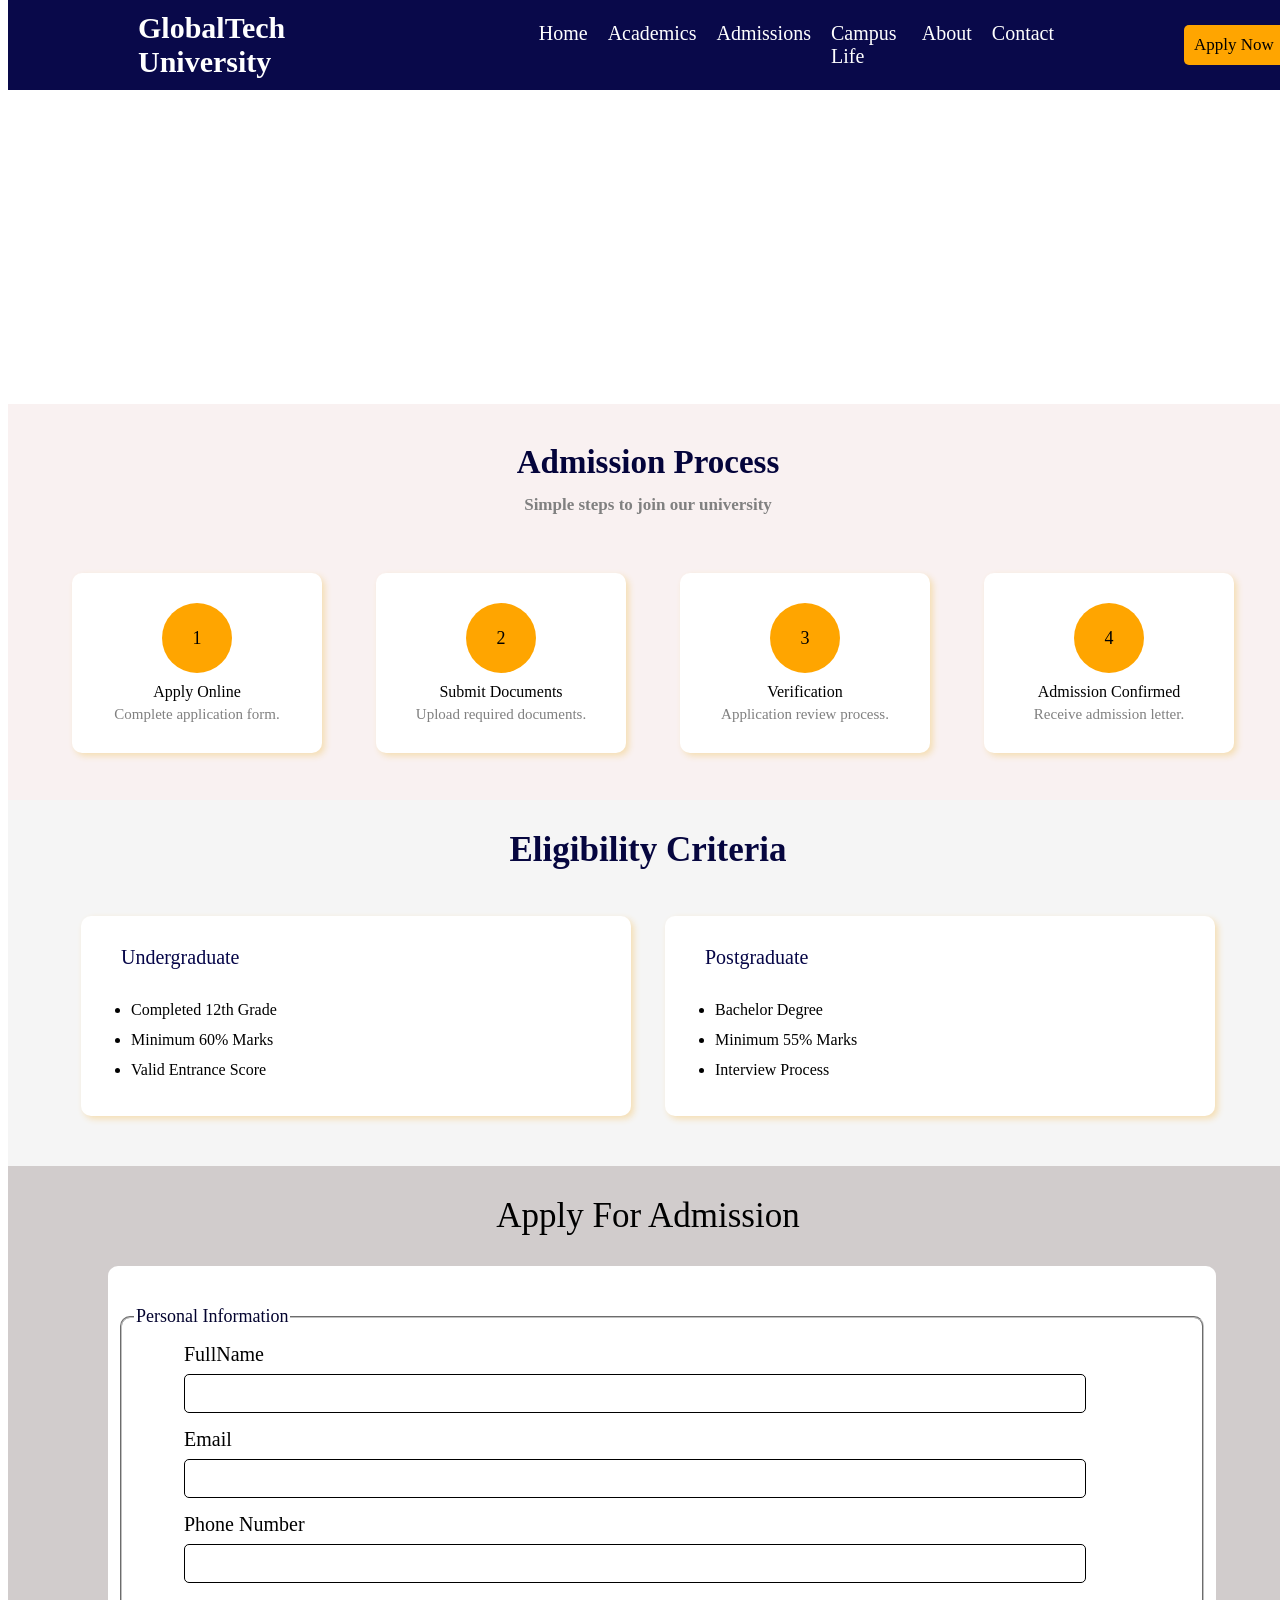
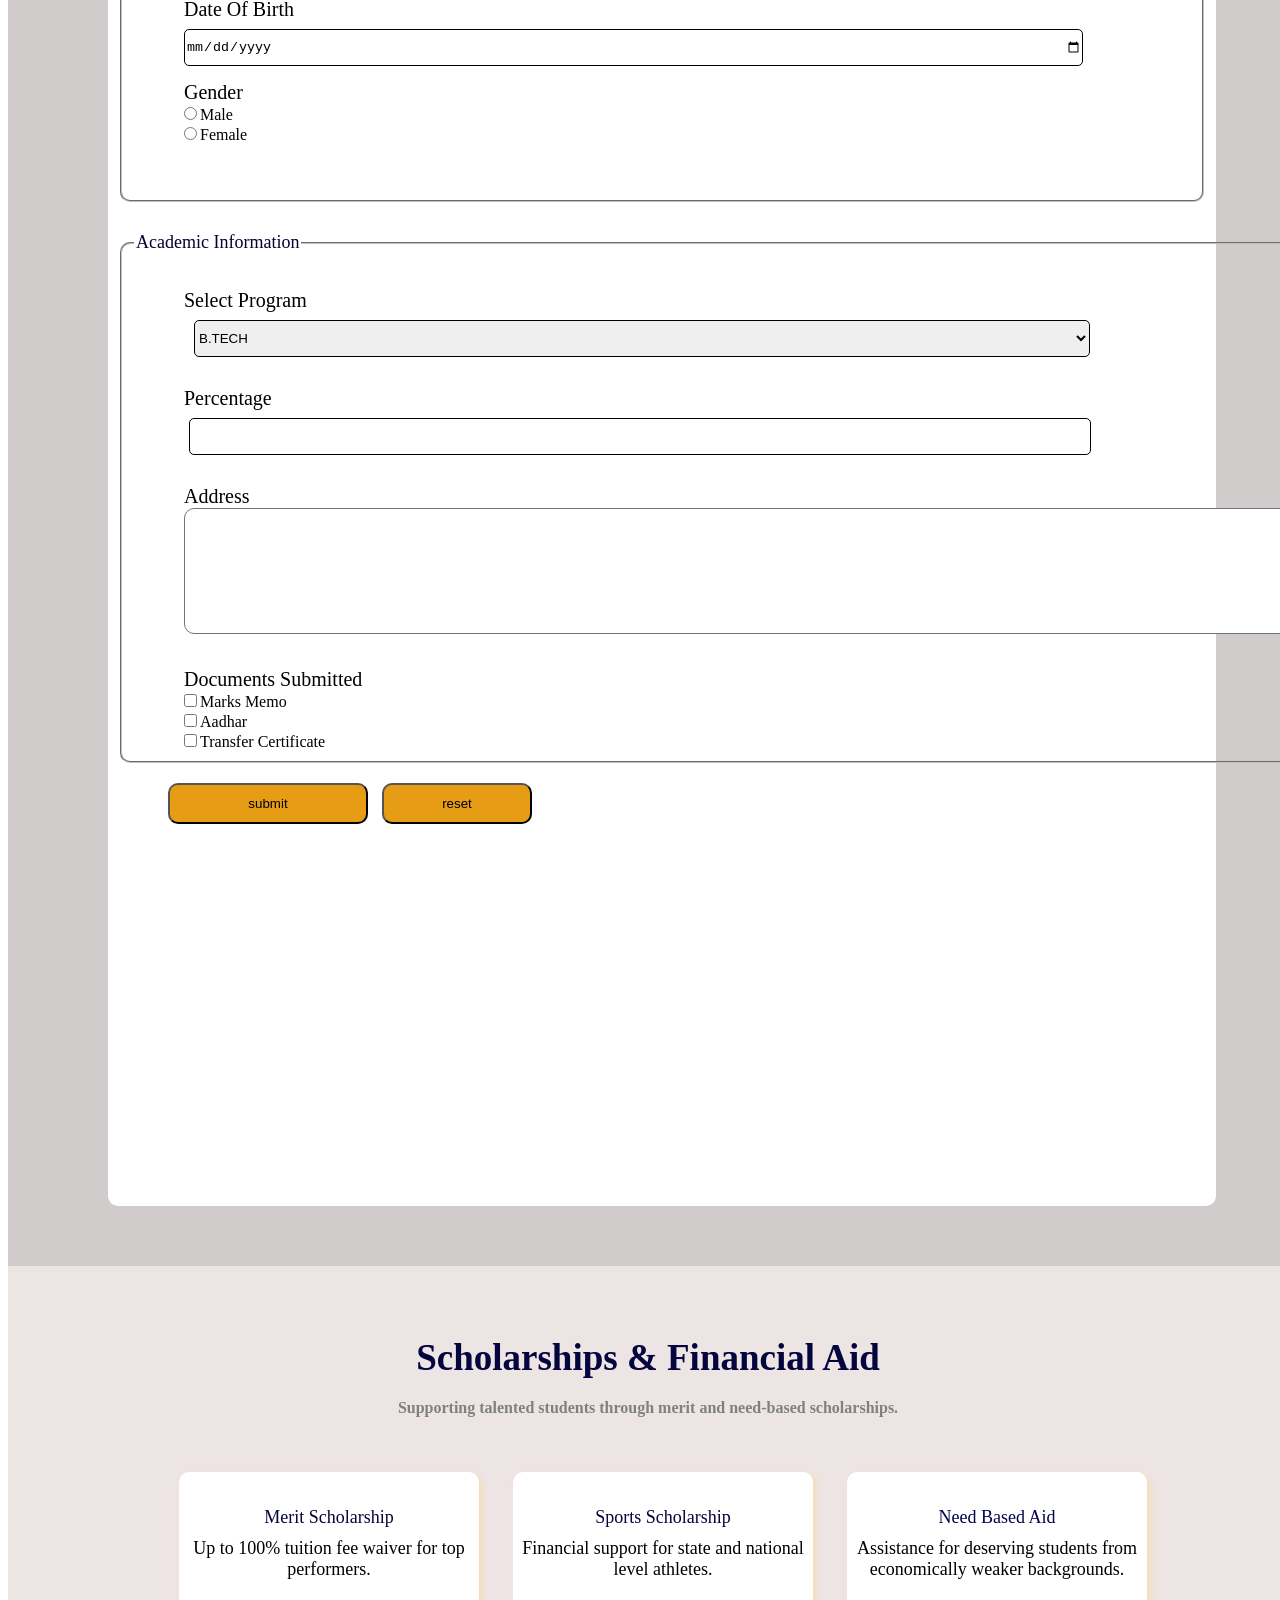
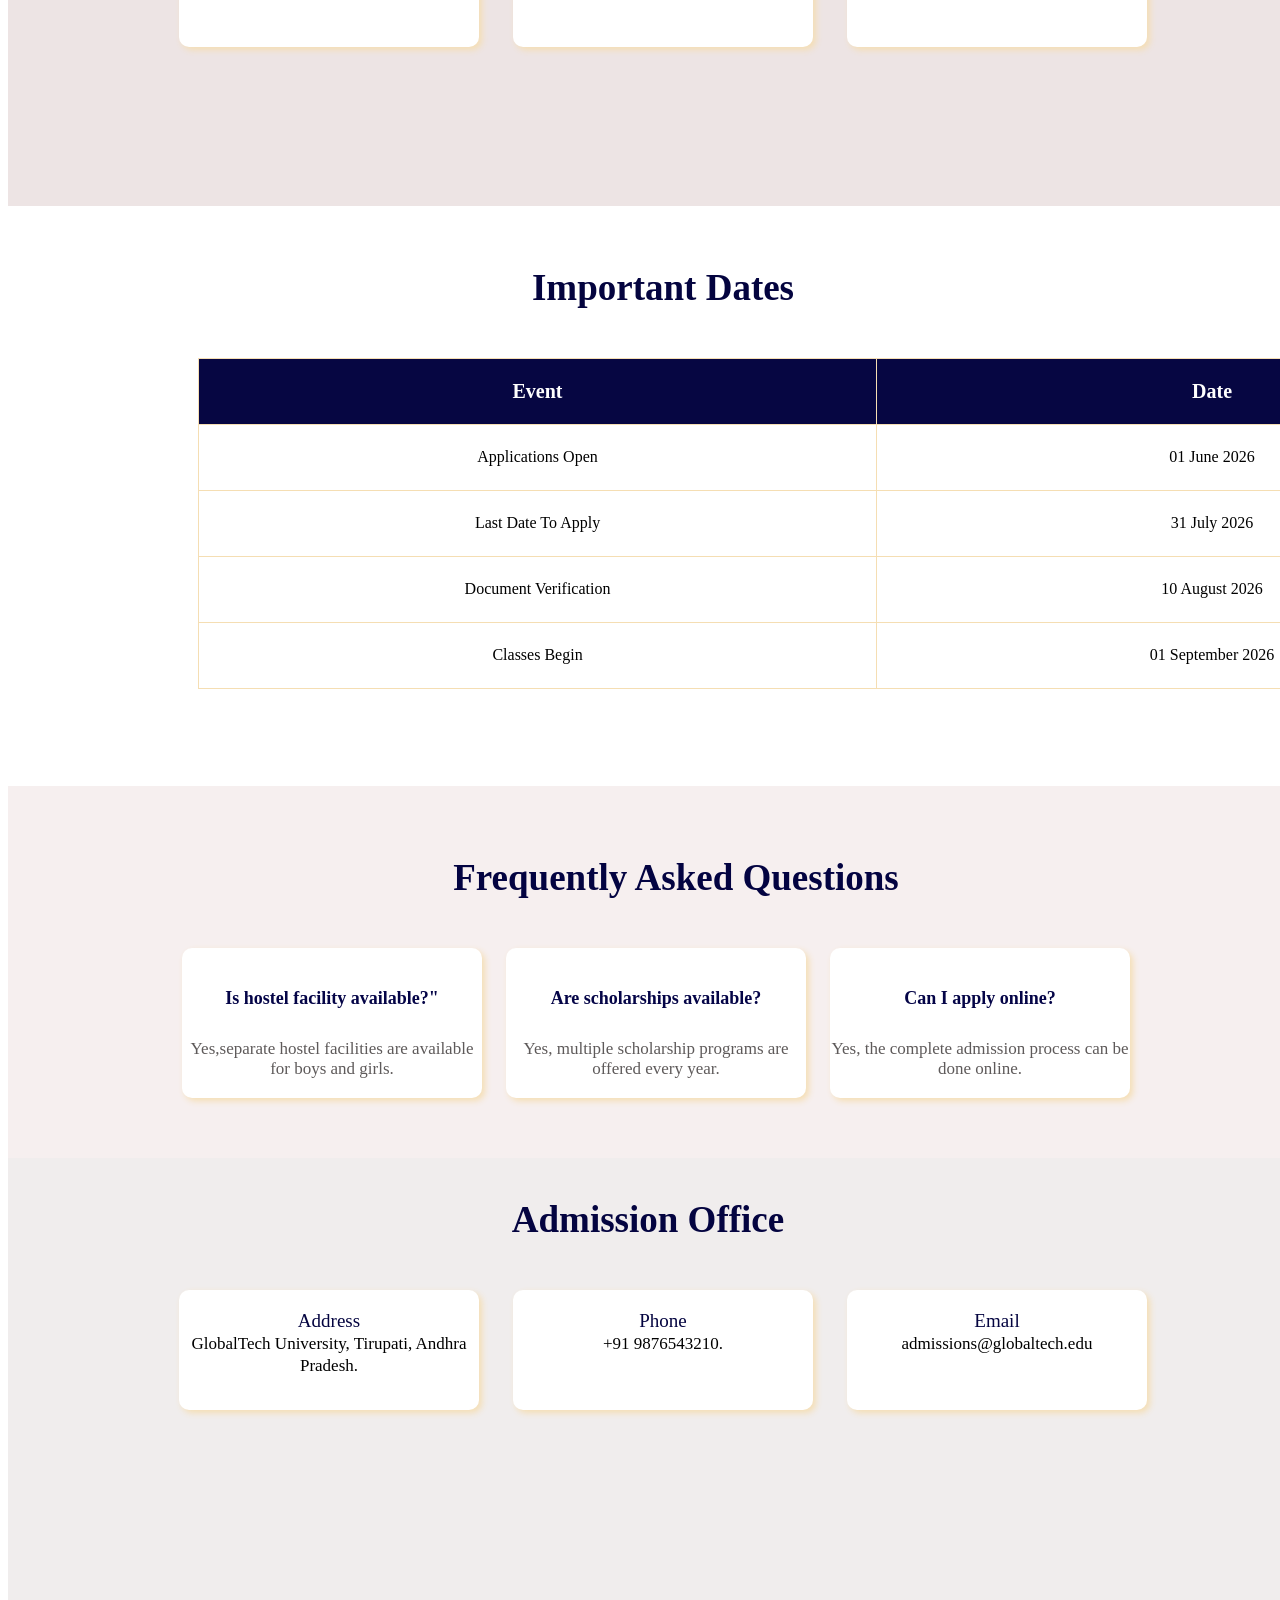
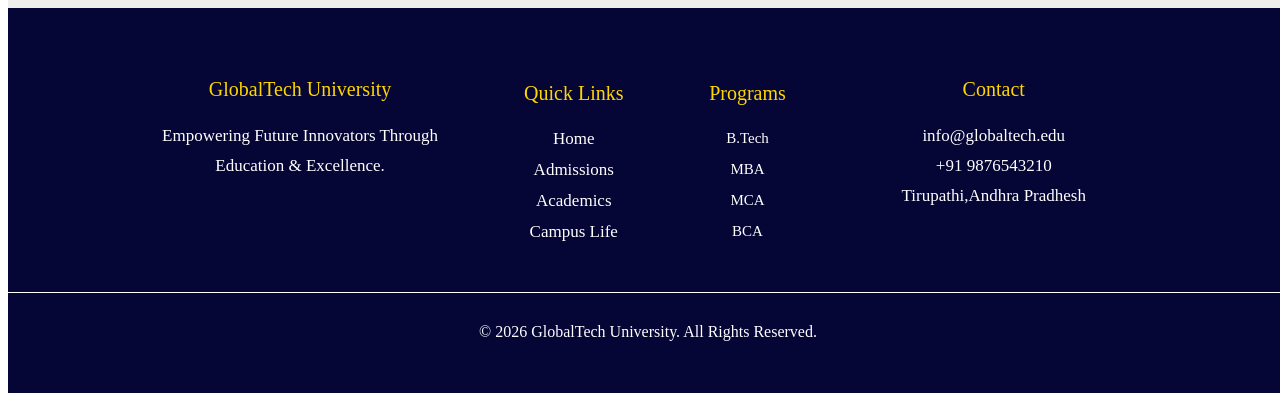
<file: admissions.html>
<!DOCTYPE html>
<html>
<head>
    <title>Admission-GlobalTech University</title>
    <link rel="stylesheet" href="styles1.css">
</head>
<body>
    <div class="mainj">
    <h1 class="a1j">GlobalTech University</h1>
    <div class="bj">
        <a href="index.html">Home</a>
        <a href="academics.html">Academics</a>
        <a href="admissions.html">Admissions</a>
        <a href="campus life.html">Campus Life</a>
        <a href="about.html">About</a>
        <a href="contact.html">Contact</a>
    </div>
    <div class="butj">Apply Now</div>
    
    </div>
    <div class="a101">
        <h5 class="a102"> Admissions 2026<br><span class="a103">Begin your academic journey with GlobalTech University.</span></h5>
    
    
    <div class="a104">
        <h5 class="a105">Admission Process<br><span class="a106">Simple steps to join our university</span></h5>
        <div class="a107">
            <div class="a108"><span class="a109">1</span></div>
            <div class="a110">Apply Online</div>
            <div class="a112">Complete application form.</div>
        </div>
        <div class="a113">
            <div class="a114"><span class="a115">2</span></div>
            <div class="a116">Submit Documents</div>
            <div class="a117">Upload required documents.</div>
        </div>
        <div class="a118">
            <div class="a119"><span class="a120">3</span></div>
            <div class="a121">Verification</div>
            <div class="a122">Application review process.</div>
        </div>
        <div class="a123">
            <div class="a124"><span class="a125">4</span></div>
            <div class="a126">Admission Confirmed</div>
            <div class="a127">Receive admission letter.</div>
        </div>
    <div class="a128">
        <h4 class="a129">Eligibility Criteria</h4>
        <div class="a130">
            <div class="a131">Undergraduate</div>
              <ul type="">
                <li>Completed 12th Grade</li>
                <li>Minimum 60% Marks</li>
                <li>Valid Entrance Score</li>
              </ul>
            </div>
            <div class="a132">
            <div class="a133">Postgraduate</div>
              <ul type="">
                <li>Bachelor Degree</li>
                <li>Minimum 55% Marks</li>
                <li>Interview Process</li>
                
              </ul>
            </div>
            <div class="a134">
                <div class="a135">Apply For Admission</div>
                <div class="a136">
                    <div class="all">
                        <form action="">
                         <fieldset class="kk1">
                        <legend class="legend">Personal Information</legend>
                    <div class="a137">FullName</div>
                    <input type="name" name="name"  class="a138">
                    <div class="a139">Email</div>
                    <input type="email" name="email"  class="a140">
                    <div class="a141">Phone Number</div>
                    <input type=" phone number" name="phone number"  class="a142">
                    <div class="a143">Date Of Birth</div>
                    <input type="date" name="DOB"  class="a144">
                    <div class="a145">Gender</div>
                    <input type="radio" name="gender" value="male"  class="a146">Male<br>
                    <input type="radio" name="gender" value="female"  class="a147">Female
                    </fieldset>
                         <fieldset class="kk">
                        <legend class="ox1">Academic Information</legend>     
                     <div class="a148">Select Program</div>
                    <select class="oo">
                <optgroup label="Undergratuate" class="oo1">
                <option value="B.TECH">B.TECH</option>
                <option value="BCA">BCA</option>
                <option value="BBA">BBA</option>
            </optgroup>
            <optgroup label="Postgraduate" class="oo2">
                <option value="MBA">MBA</option>
                <option value="MCA">MCA</option>
                <option value="M.TECH">M.TECH</option>
            </optgroup>
                    </select>
                    <div class="a149">Percentage</div>
                    <input type="number" name="number"  class="a150">
                    <div class="a151">Address</div>
                    <textarea class="a152" rows="8" cols="140" ></textarea>
                     <div class="a153">Documents Submitted</div>
            <input type="checkbox" name="Marks Memo" value="Marks Memo" class="az1"/>Marks Memo<br>
            <input type="checkbox" name="Aadhar" value="Aadhar" class="az2"/>Aadhar<br>
            <input type="checkbox" name="Transfer Certificate" value="Transfer Certificate" class="az3"/>Transfer Certificate
            </fieldset>
            <input type="submit" value="submit" class="a154">
            <input type="reset" value="reset" class="a155">
                        </form>
                    </div>
                </div>
            <div class="a156">
                <h4 class="a157">Scholarships & Financial Aid<br><span class="a158">Supporting talented students through merit and need-based scholarships.</span></h4>
                <div class="a160">
                    <div class="a161">Merit Scholarship</div>
                    <div class="a162">Up to 100% tuition fee waiver for top performers.</div>
                </div>
                
                <div class="a163">
                    <div class="a164">Sports Scholarship</div>
                    <div class="a165">Financial support for state and national level athletes.</div>
                </div>
                 <div class="a166">
                    <div class="a167">Need Based Aid</div>
                    <div class="a168">Assistance for deserving students from economically weaker backgrounds.</div>
                </div>
            
            </div>
            <div class="a169">
               <h4 class="a170">Important Dates</h4>
               <table>
                <tr>
                <th >Event</th>
                <th >Date</th>
                </tr>
                <tr>
                    <td>Applications Open</td>
                    <td>01 June 2026</td>
                </tr>
                <tr>
                    <td>Last Date To Apply</td>
                    <td>31 July 2026</td>
                </tr>
                <tr>
                    <td>Document Verification</td>
                    <td>10 August 2026</td>
                </tr>
                <tr>
                    <td>Classes Begin</td>
                    <td>01 September 2026</td>
                </tr>
                </div>
               </table>
            </div>
            <div class="a171">
                <h4 class="a172">Frequently Asked Questions</h4>
                <div class="a173">
                    <h5 class="a174">Is hostel facility available?"</h5>
                    <div class="a175">Yes,separate hostel facilities are available for boys and girls.</div>
                </div>
                <div class="a176">
                    <h5 class="a177">Are scholarships available?</h5>
                    <div class="a178">Yes, multiple scholarship programs are offered every year.</div>
                </div>
                <div class="a179">
                    <h5 class="a180">Can I apply online?</h5>
                    <div class="a181">Yes, the complete admission process can be done online.</div>
                </div>
            <div class="a182">
                <h4 class="a183">Admission Office</h4>
                <div class="a184">
                    <div class="a185">Address</h6><br><span class="a186">GlobalTech University, Tirupati, Andhra Pradesh.</span></div>
                </div>
                <div class="a187">
                    <div class="a188">Phone<br><span class="a189">+91 9876543210.</span></div>
                </div>
                <div class="a190">
                    <div class="a191">Email<br><span class="a192">admissions@globaltech.edu</span></div>
                </div>
            </div>
                <div class="bgm8b">
        <div class="c3b">GlobalTech University
        <div class="c4b">Empowering Future Innovators Through Education & Excellence.</div>
        </div>
    <div class="c5b">Quick Links
    <div class="c6b">Home</div><br>
    <div class="c7b">Admissions</div><br>
    <div class="c8b">Academics</div><br>
    <div class="c9b">Campus Life</div><br>
    </div>
    <div class="v1b">Programs
        <div class="v21b">B.Tech</div><br>
        <div class="v23b">MBA</div><br>
        <div class="v24b">MCA</div><br>
        <div class="v25b">BCA</div><br>
    </div>
    <div class="v2xb">Contact
        <div class="menub">
        <div clas="v26b">info@globaltech.edu</div>
        <div clas="v27b">+91 9876543210</div>
        <div clas="v28b">Tirupathi,Andhra Pradhesh</div>
        </div>
         </div>
    <div class="lastb">© 2026 GlobalTech University. All Rights Reserved.</div>
    </div>
    </div>
</body>
</html>
</file>
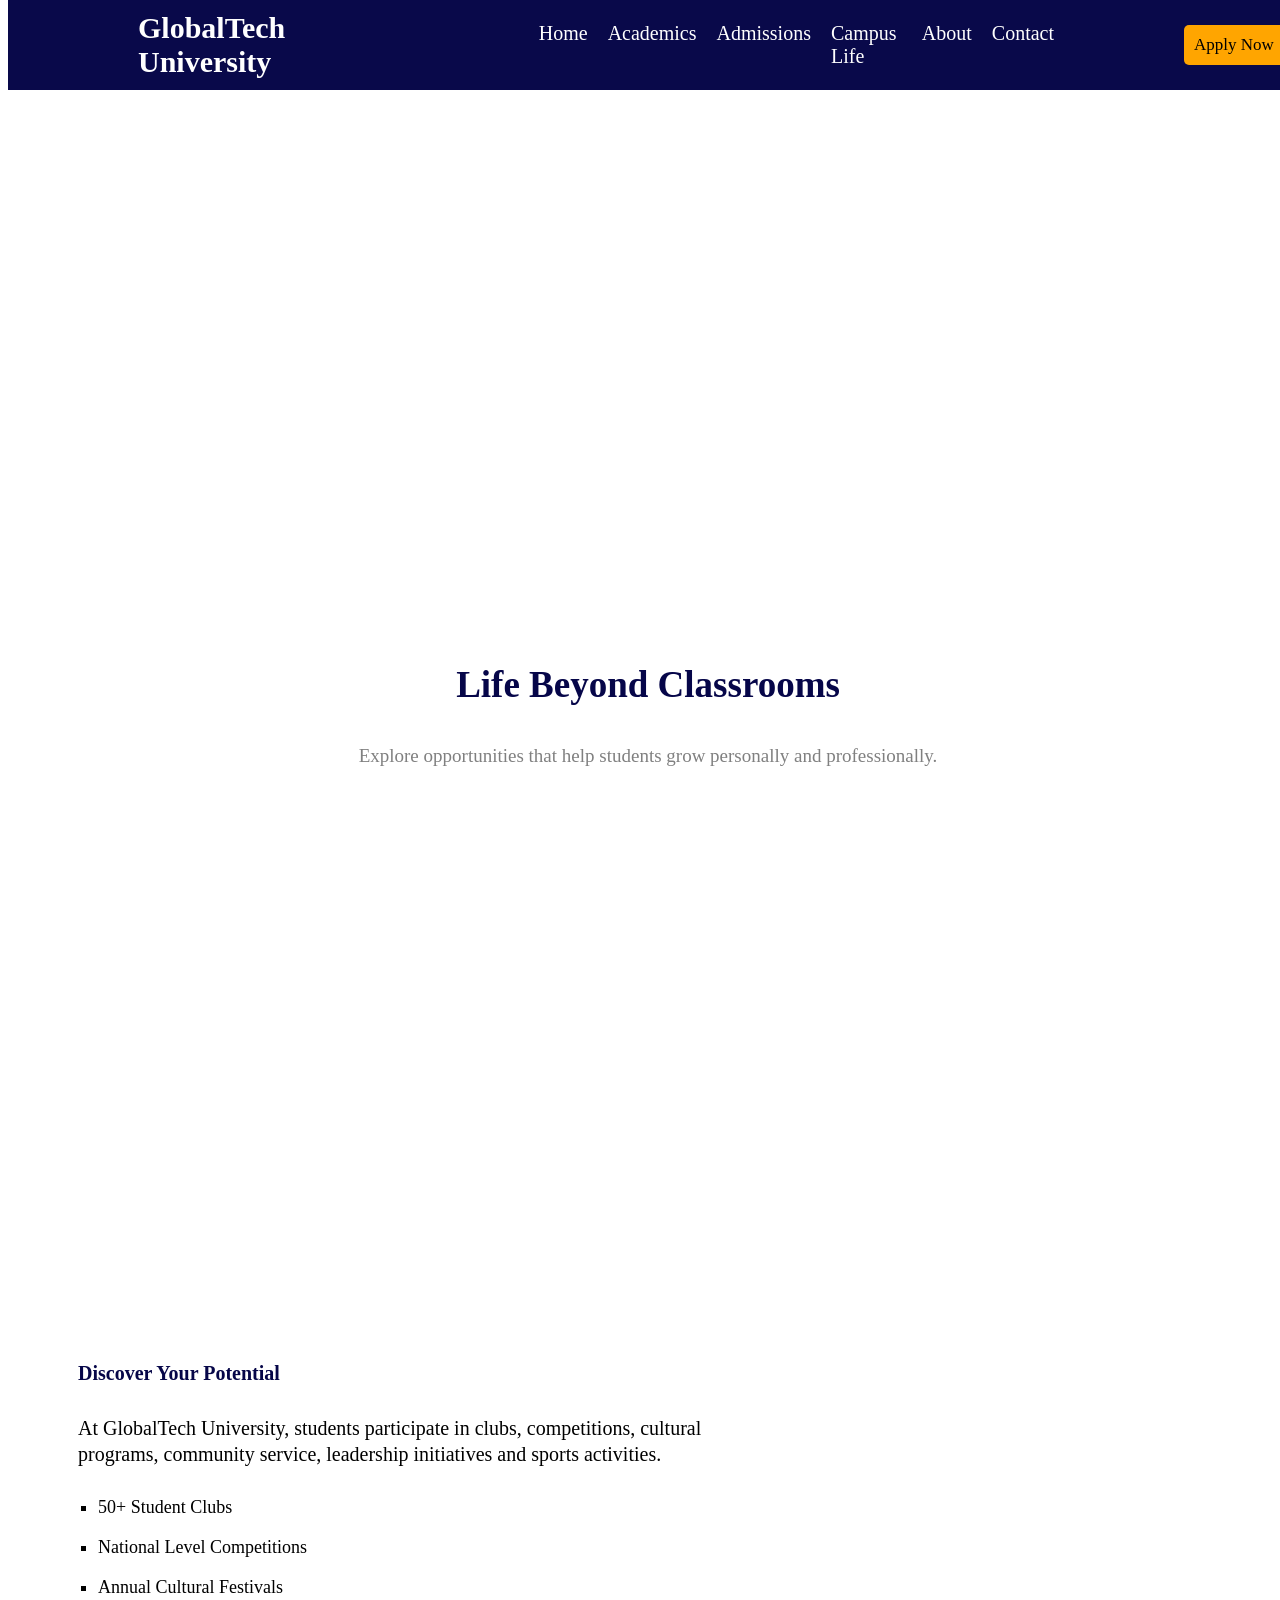
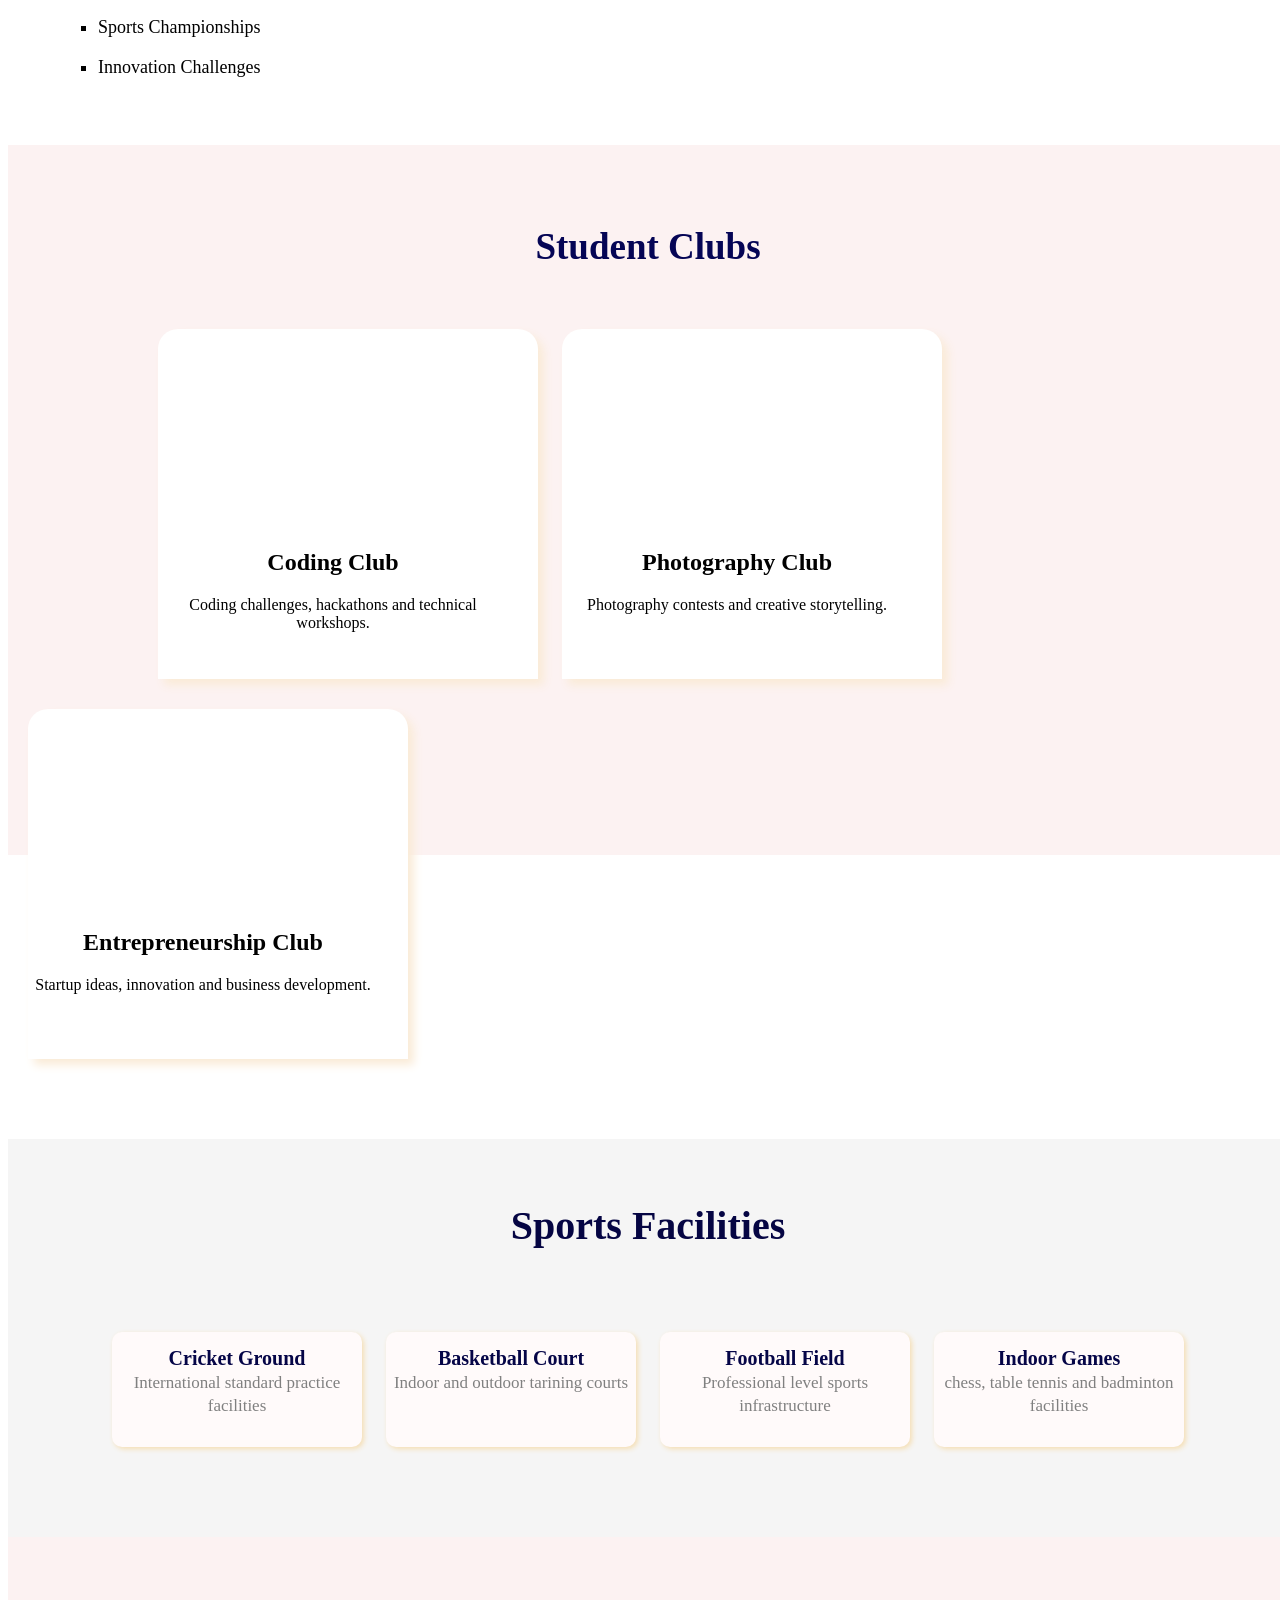
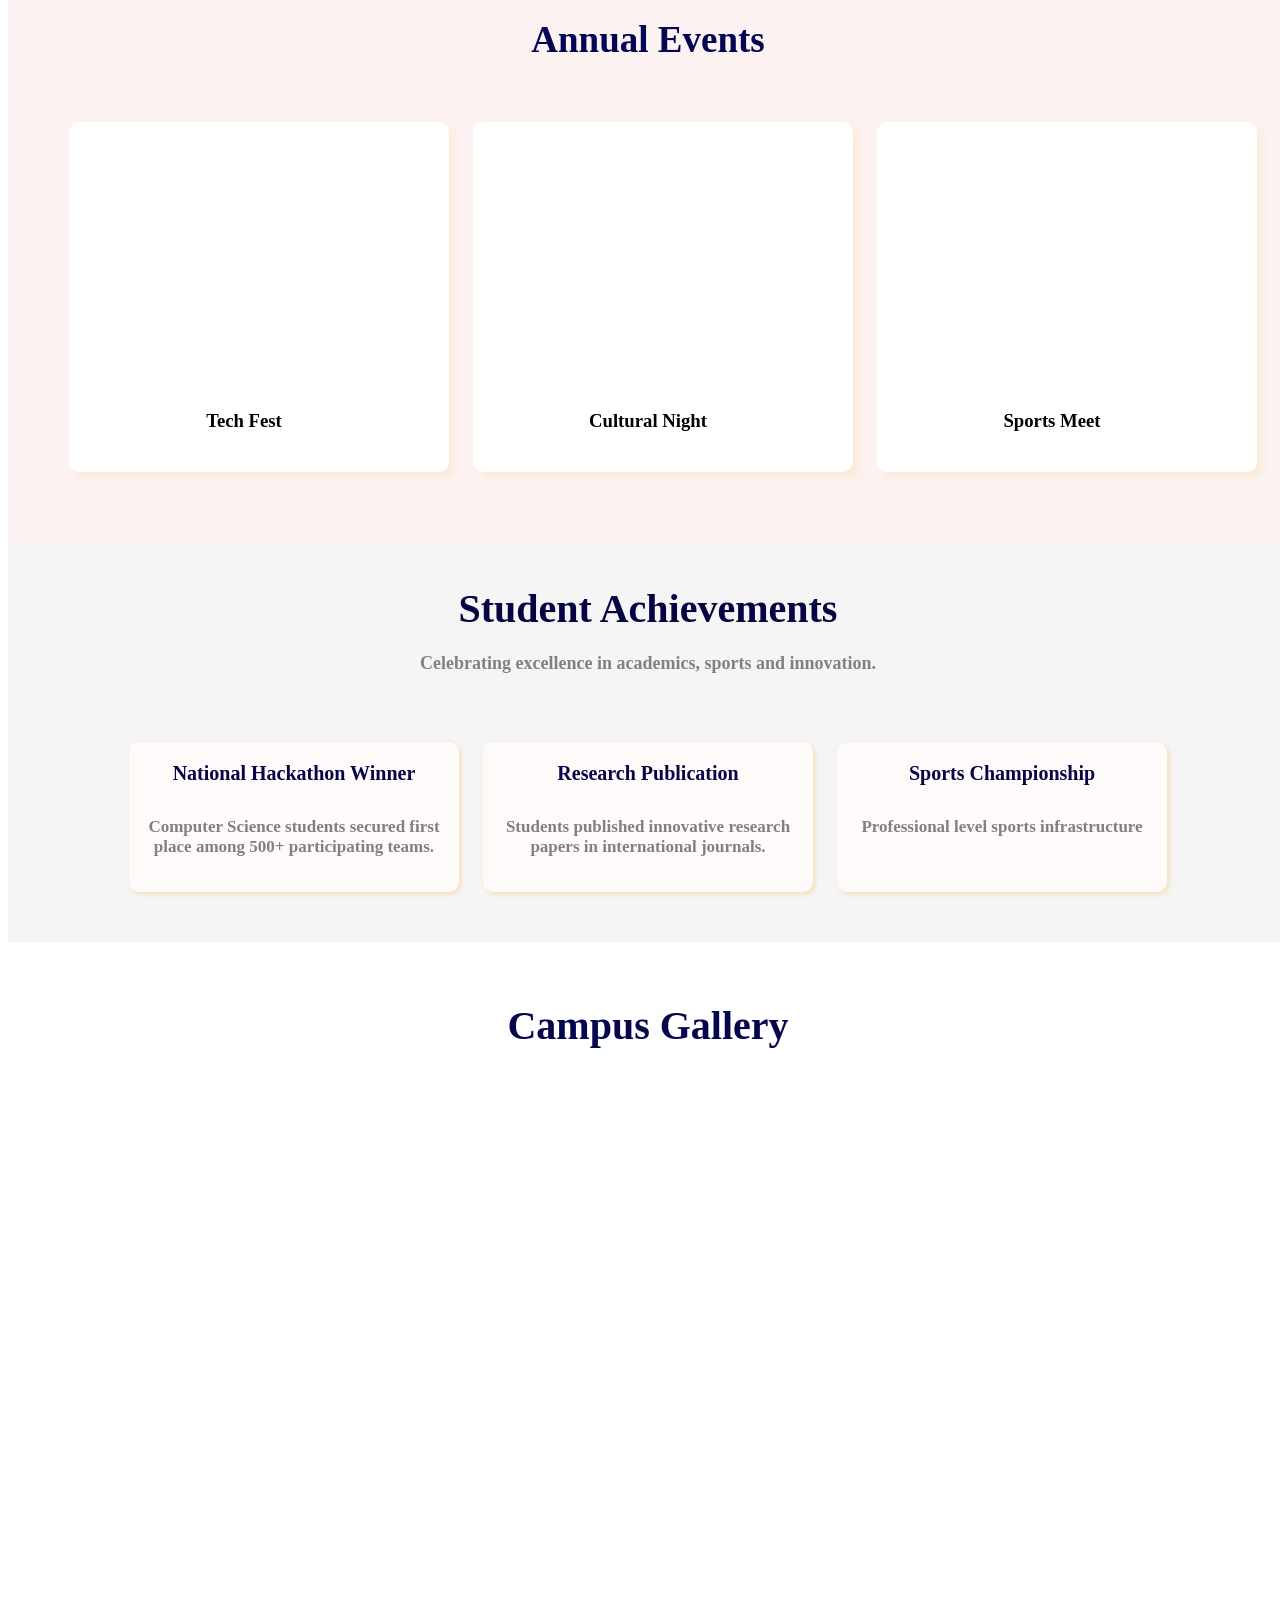
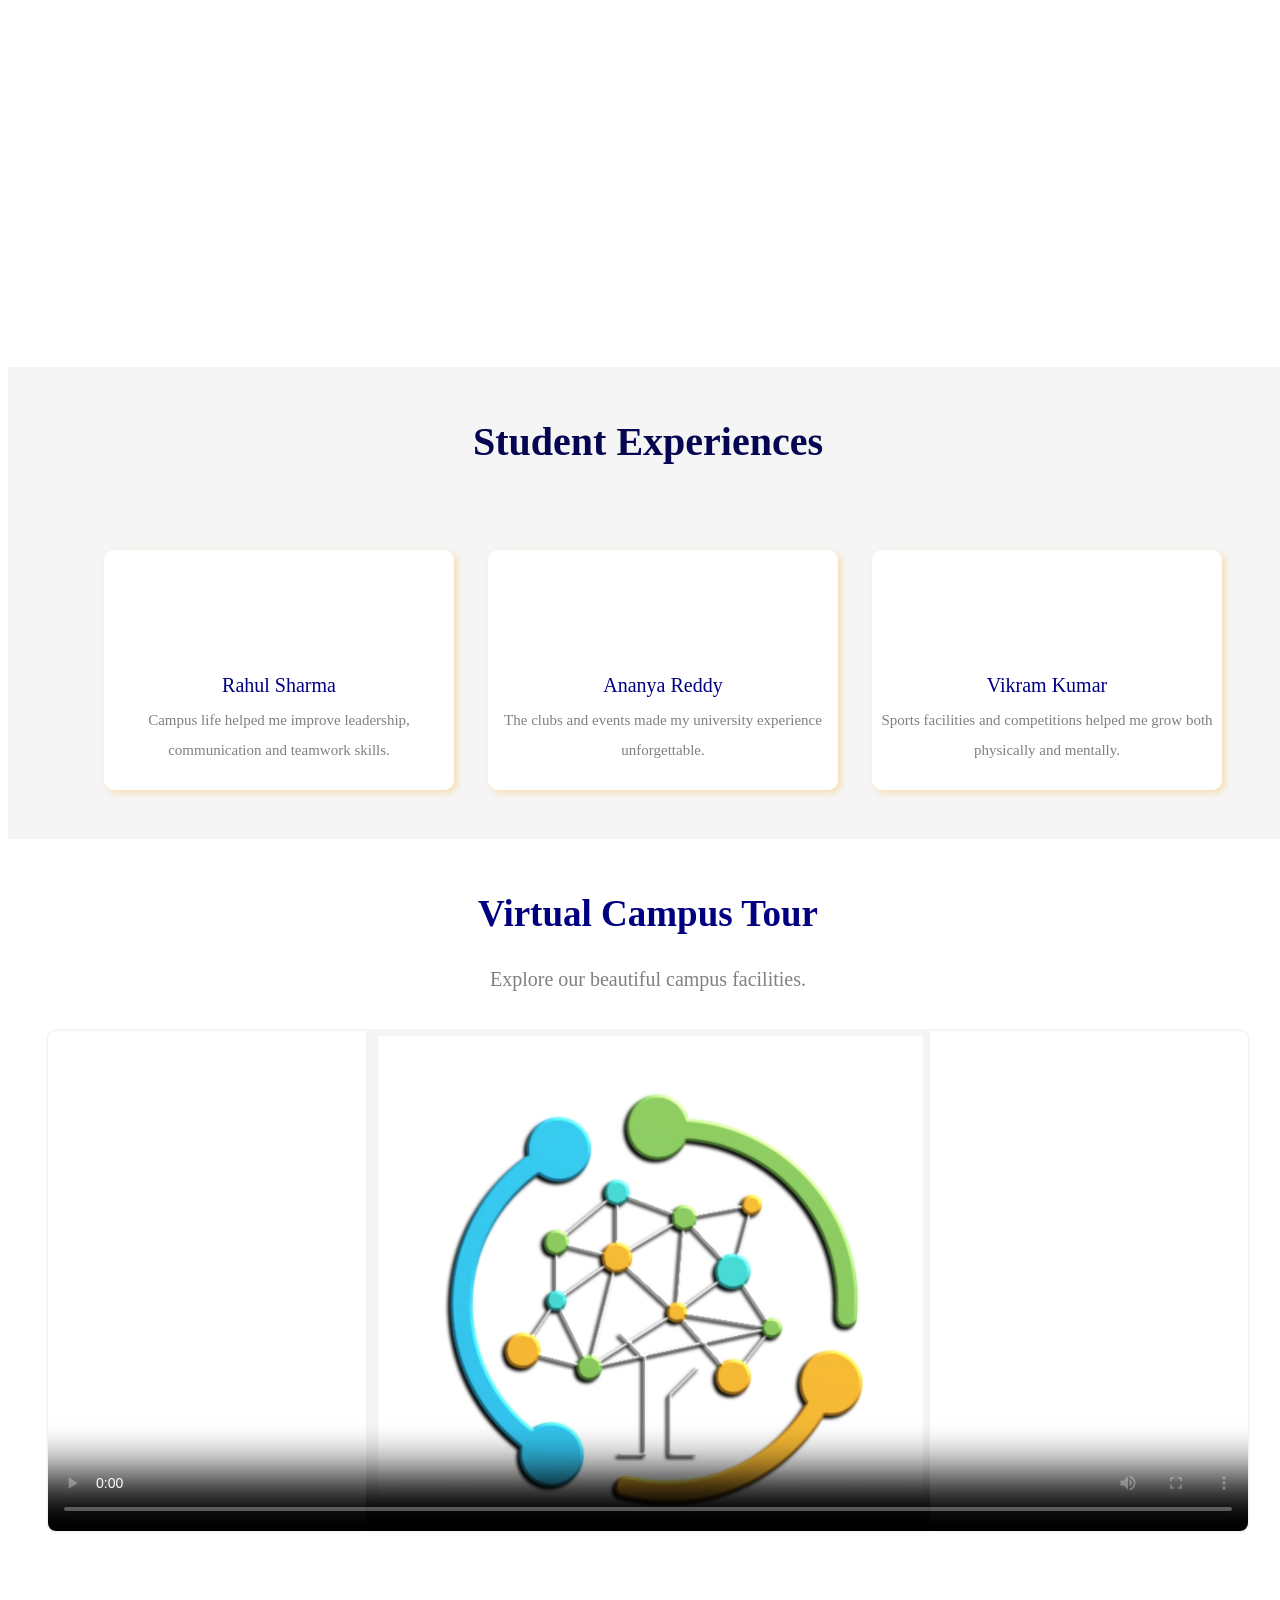
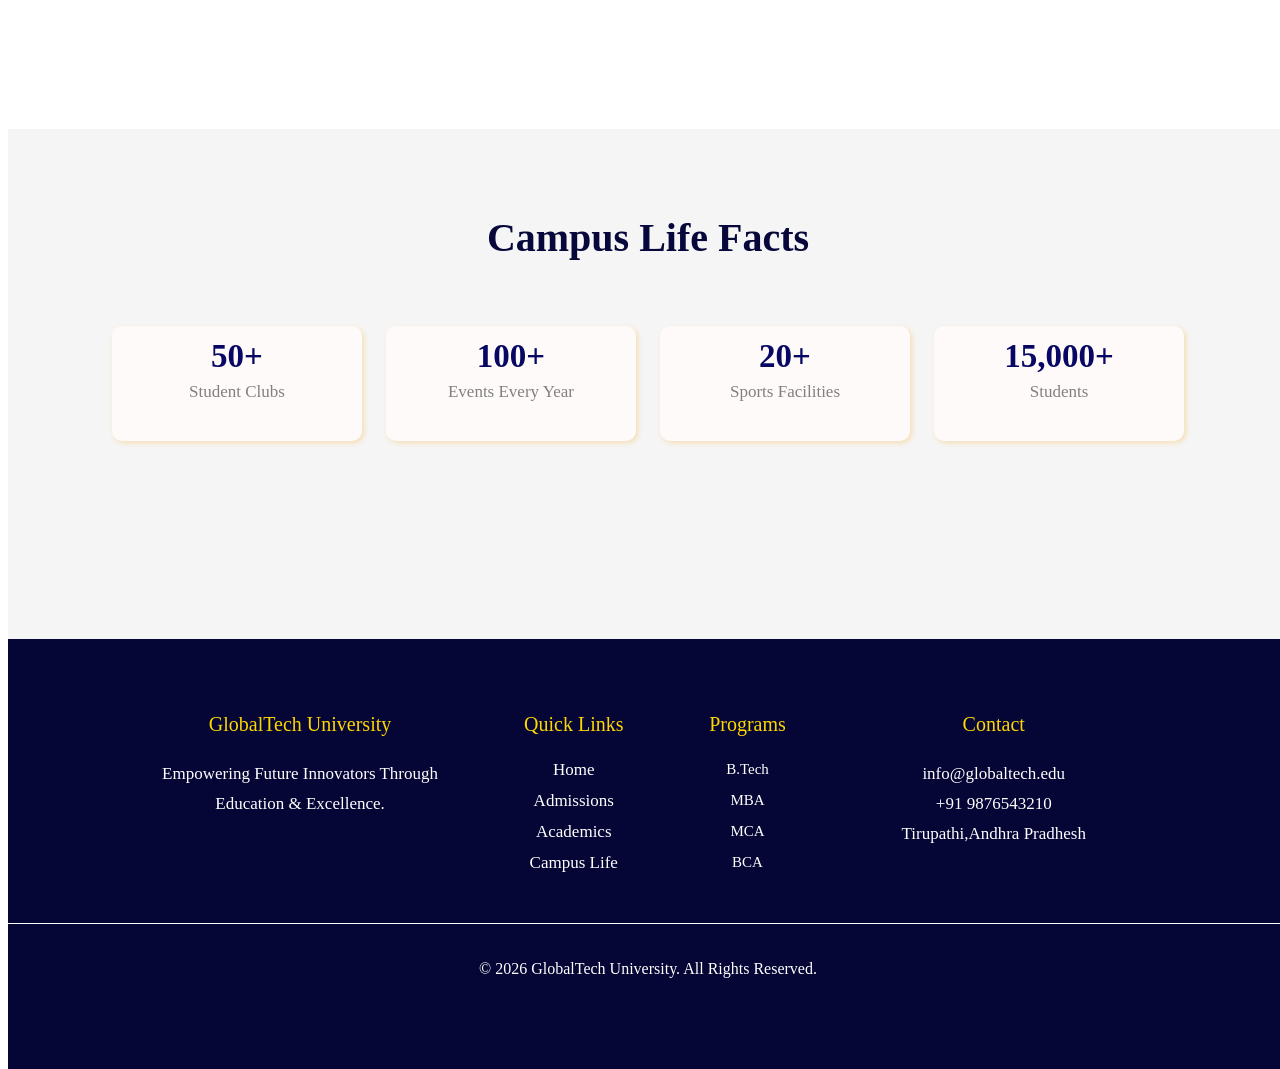
<file: campus life.html>
<!DOCTYPE html>
<html>
<head>
    <title>Campus Life-GlobalTech University</title>
    <link rel="stylesheet" href="styles2.css">
</head>
<body>
    <div class="mainv1">
    <h1 class="av1">GlobalTech University</h1>
    <div class="bv1">
        <a href="index.html">Home</a>
        <a href="academics.html">Academics</a>
        <a href="admissions.html">Admissions</a>
        <a href="campus life.html">Campus Life</a>
        <a href="about.html">About</a>
        <a href="contact.html">Contact</a>
    </div>
    <div class="butv1">Apply Now</div>
    </div>
    <div class="b101">
        <h1 class="b102">Experience Vibrant Campus Life<br><span class="b103">Learning, leadership, sports, innovation and unforgettable experiences.</span></h1></div>
    
     <div class="bg1">
        <h4 class="b104">Life Beyond Classrooms</h4>
        <p class="b105">Explore opportunities that help students grow personally and professionally.</p>
        <div class="img2"></div>
        <div class="all2">
        <h2 class="f">Discover Your Potential</h2>
        <p class="p8">At GlobalTech University, students participate in clubs, competitions, cultural<br> programs, community service, leadership initiatives and sports activities.</p>
            <div class="li">
        <ul type="square">
            <li>50+ Student Clubs</li>
         <li>National Level Competitions</li>
         <li>Annual Cultural Festivals</li>
         <li>Sports Championships</li>
         <li>Innovation Challenges</li>
            </ul>
            </div>
        </div>
            <div class="bgm3">
        <h2 class="h24">Student Clubs</h2>
    <div class="boxa">
    <div class="carda"></div>
        <div class="cona">
            <h2 class="ox">Coding Club</h2>
            <p class="o1">Coding challenges, hackathons and technical workshops.</p>
        </div>
        </div>
        <div class="boxb">
    <div class="cardb"></div>
        <div class="conb">
            <h2 class="px">Photography Club</h2>
            <p class="px1">Photography contests and creative storytelling.</p>
        </div>
        </div>
        <div class="boxc">
    <div class="cardc"></div>
        <div class="conc">
            <h2 class="q">Entrepreneurship Club</h2>
            <p class="q1">Startup ideas, innovation and business development.</p>
        </div>
        </div>
        <div class="d">
        <h2 class="h22">Sports Facilities</h2>
    <div class="btn1">Cricket Ground<br><span class="p3">International standard practice facilities </span></div>
    <div class="btn2">Basketball Court<br><span class="p4">Indoor and outdoor tarining courts</span></div>
    <div class="btn3">Football Field<br><span class="p5">Professional level sports infrastructure</span></div>
    <div class="btn4">Indoor Games<br><span class="p6">chess, table tennis and badminton facilities</span></div>
    
         <div class="bgm31">
        <h2 class="h241">Annual Events</h2>
    <div class="boxa1">
    <div class="carda1"></div>
        <div class="cona1">
            <h3 class="ox1">Tech Fest</h3>
        </div>
        </div>
        <div class="boxb1">
    <div class="cardb1"></div>
        <div class="conb1">
            <h3 class="px1">Cultural Night</h3>
        </div>
        </div>
        <div class="boxc1">
    <div class="cardc1"></div>
        <div class="conc1">
            <h3 class="q1">Sports Meet</h3>
        </div>
        </div>
        <div class="d1">
        <h2 class="h221">Student Achievements<br><span class="h222">Celebrating excellence in academics, sports and innovation.</span></h2>   
        <div class="btn11">National Hackathon Winner
            <p class="p31">Computer Science students secured first place among 500+ participating teams. </p></div>
    <div class="btn21">Research Publication
        <p class="p41">Students published innovative research papers in international journals.</p></div>
    <div class="btn31">Sports Championship
        <p class="p51">Professional level sports infrastructure</p></div>
        <div class="bgm61">
        <h2 class="l21">Campus Gallery</h2>
        <div class="box111">
        <div class="l31"></div>
        <div class="l41"></div>
        <div class="l51"></div>
    </div>
    <div class="lx1">
        <div class="l61"></div>
        <div class="l71"></div>
        <div class="l81"></div>
    </div>
    </div>
    <div class="bgm5">
        <h2 class="j0">Student Experiences</h2>
        <div class="boxs">
            <div class="k3"></div>
            <div class="k4">Rahul Sharma</div>
            <div class="k5">Campus life helped me improve leadership, communication and teamwork skills.</div>
        </div>
        <div class="boxt">
            <div class="k6"></div>
            <div class="k7">Ananya Reddy</div>
            <div class="k8">The clubs and events made my university experience unforgettable.</div>
        </div>
        <div class="boxu">
            <div class="k9"></div>
            <div class="l0">Vikram Kumar</div>
            <div class="l1">Sports facilities and competitions helped me grow both physically and mentally.</div>
        </div>
        <div class="jo11">
            <h4 class="m1">Virtual Campus Tour</h4>
            <p class="m2">Explore our beautiful campus facilities.</p>
            <video 
        src="Campus Tour.mp4"
        height="500"
        class="vi"
        controls 
        poster="poster.jpeg"
        ></video>
        </div>
        <div class="d5">
        <h2 class="h225">Campus Life Facts</h2>
    <div class="btn15">50+<br><span class="p35">Student Clubs</span></div>
    <div class="btn25">100+<br><span class="p45">Events Every Year</span></div>
    <div class="btn35">20+<br><span class="p55">Sports Facilities</span></div>
    <div class="btn45">15,000+<br><span class="p65">Students</span></div>
    </div>
    <div class="bgm8e">
        <div class="c3e">GlobalTech University
        <div class="c4e">Empowering Future Innovators Through Education & Excellence.</div>
        </div>
    <div class="c5e">Quick Links
    <div class="c6e">Home</div><br>
    <div class="c7e">Admissions</div><br>
    <div class="c8e">Academics</div><br>
    <div class="c9e">Campus Life</div><br>
    </div>
    <div class="v1e">Programs
        <div class="v21e">B.Tech</div><br>
        <div class="v23e">MBA</div><br>
        <div class="v24e">MCA</div><br>
        <div class="v25e">BCA</div><br>
    </div>
    <div class="v2xe">Contact
        <div class="menue">
        <div clas="v26e">info@globaltech.edu</div>
        <div clas="v27e">+91 9876543210</div>
        <div clas="v28e">Tirupathi,Andhra Pradhesh</div>
        </div>
         </div>
    <div class="lastb">© 2026 GlobalTech University. All Rights Reserved.</div>
    </div>
    </div>
</file>
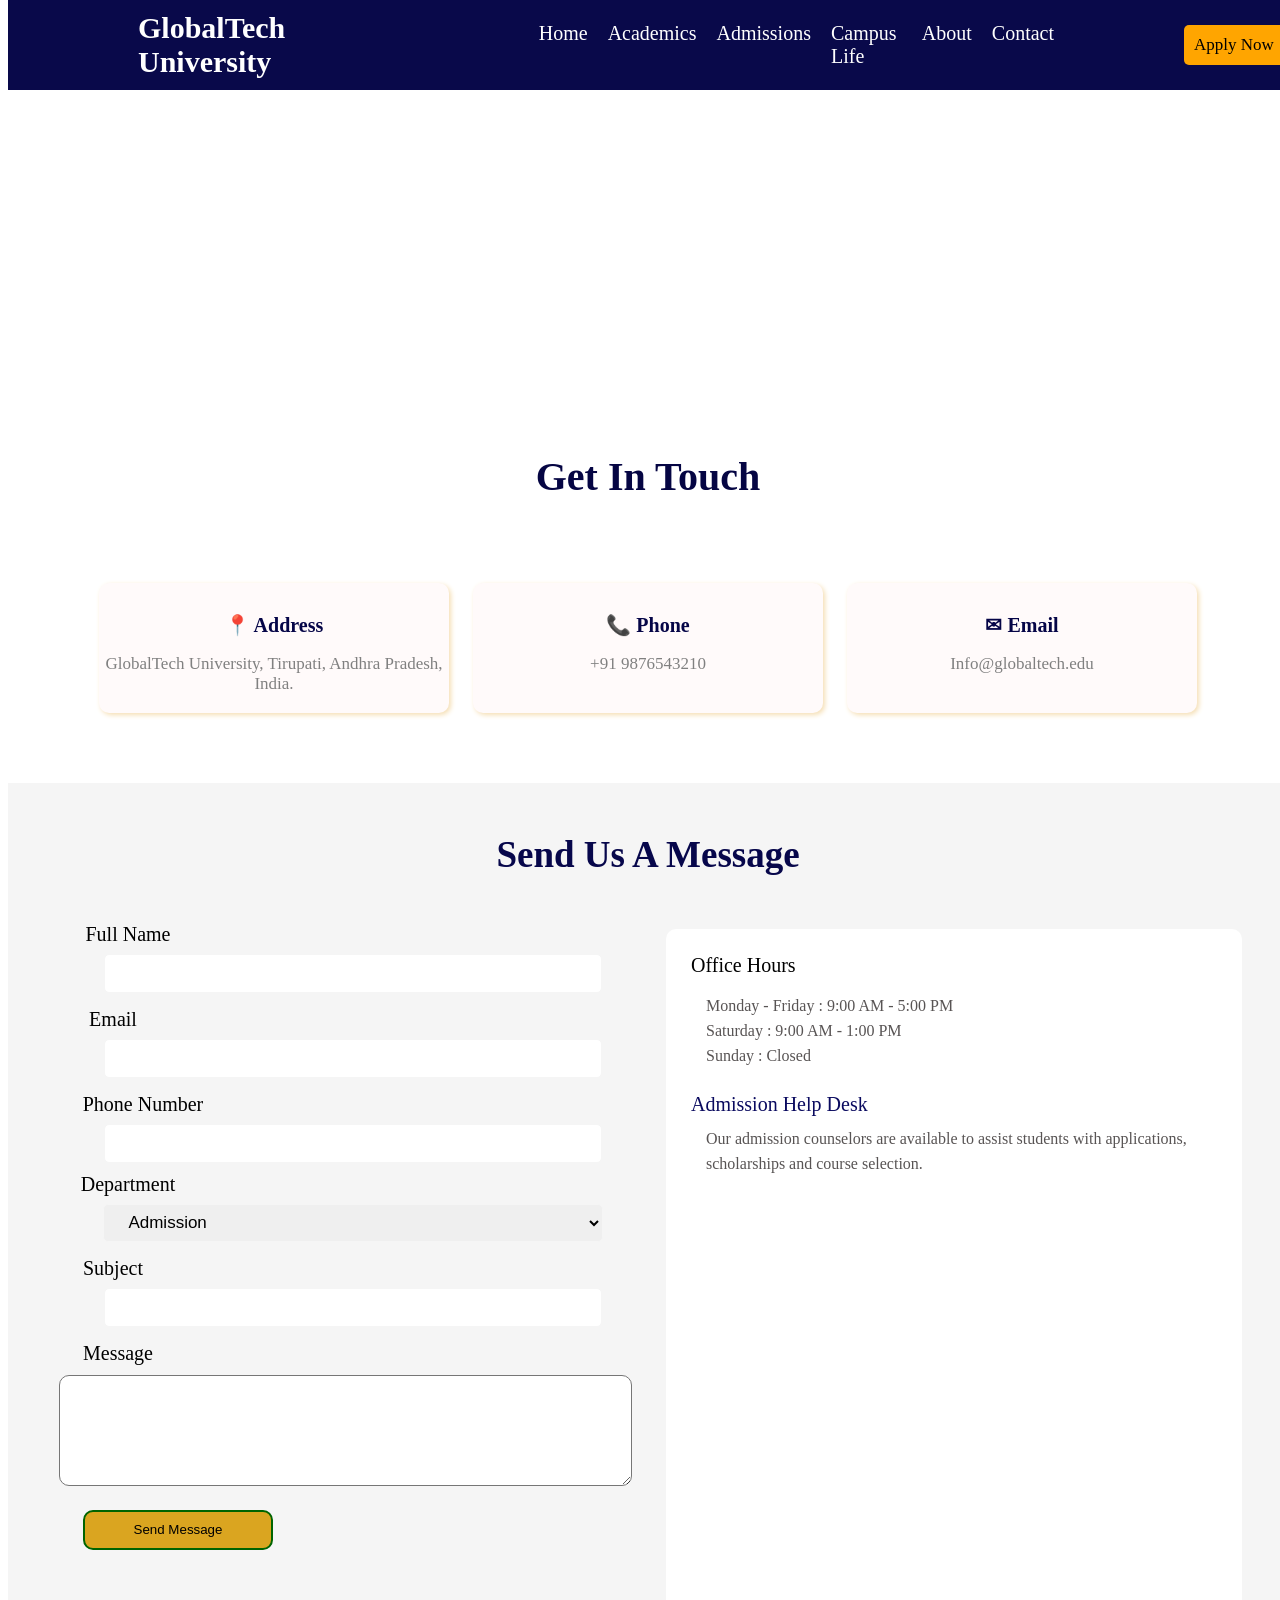
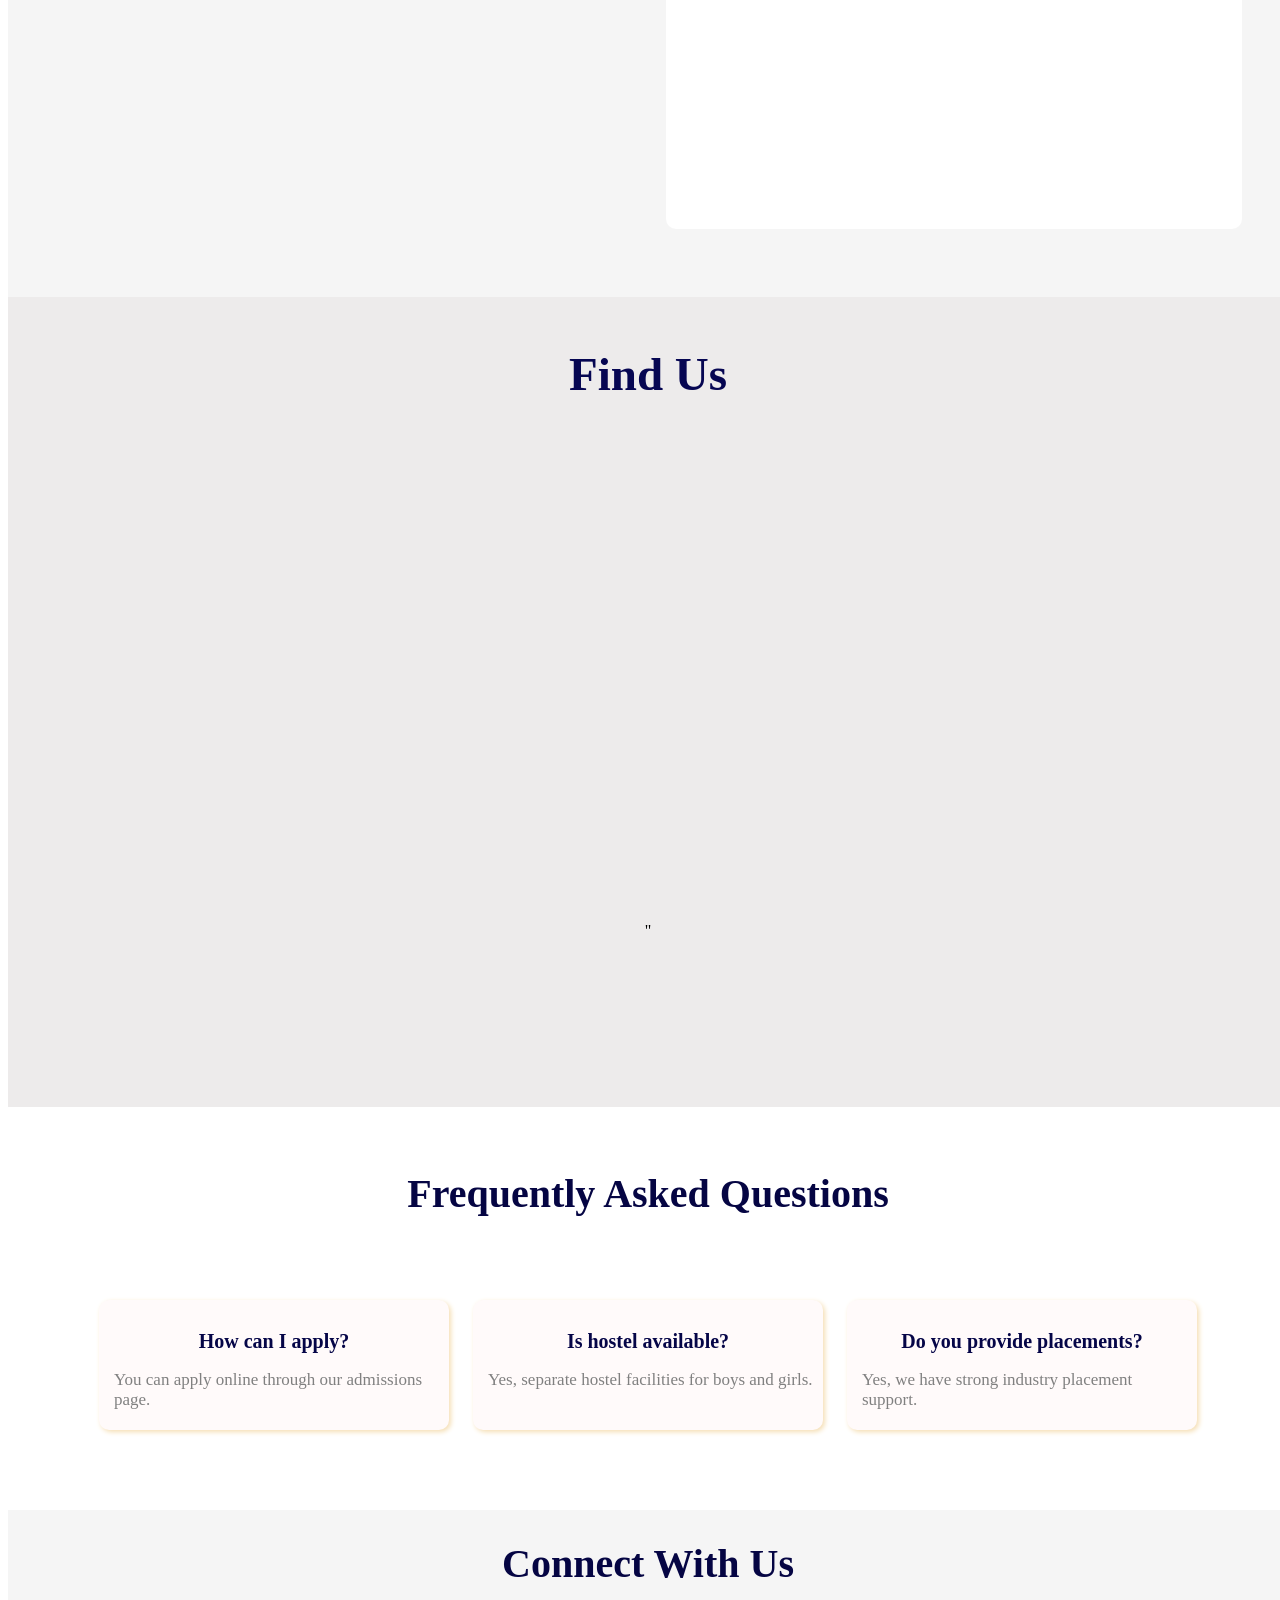
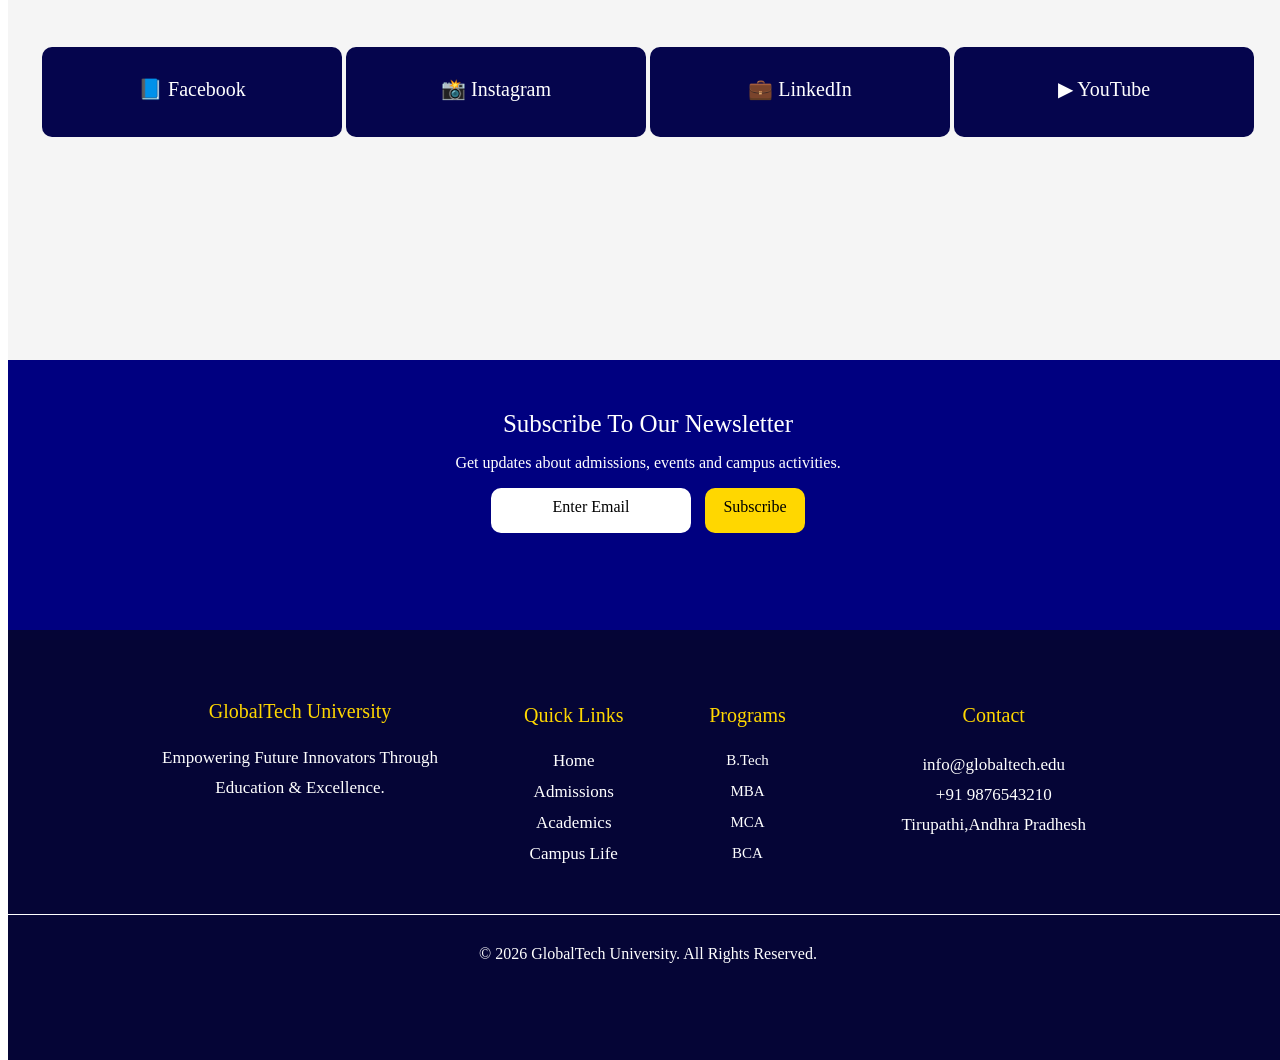
<file: contact.html>
<!DOCTYPE html>
<html>
<head>
    <title>Contact-GlobalTech University</title>
    <link rel="stylesheet" href="styles4.css">
</head>
<body>
    <div class="mainvq">
    <h1 class="avq">GlobalTech University</h1>
    <div class="bvq">
        <a href="index.html">Home</a>
        <a href="academics.html">Academics</a>
        <a href="admissions.html">Admissions</a>
        <a href="campus life.html">Campus Life</a>
        <a href="about.html">About</a>
        <a href="contact.html">Contact</a>
    </div>
    <div class="butv1q">Apply Now</div>
    </div>
    <div class="b101q">
        <h1 class="b102q">Contact GlobalTech University<br><span class="b103q">We are here to answer your questions and guide your academic journey.</span></h1>
    
     <div class="dq">
        <h2 class="h22q">Get In Touch</h2>
    <div class="btn1q">📍 Address
        <p class="p3q">GlobalTech University, Tirupati, Andhra Pradesh, India.</p></div>
    <div class="btn2q">📞 Phone<p class="p4q">+91 9876543210</p></div>
    <div class="btn3q">✉ Email
        <p class="p5q">Info@globaltech.edu</p></div>
        <div class="aq">
            <h3 class="bq">Send Us A Message</h3>
             <div class="f1">
             <form action="">
                    <div class="a137q">Full Name</div>
                    <input type="name" name="name"  class="a138q">
                    <div class="a139q">Email</div>
                    <input type="email" name="email"  class="a140q">
                    <div class="a141q">Phone Number</div>
                    <input type=" phone number" name="phone number"  class="a142q">
                    <div class="a148q">Department</div>
                    <select class="oo">
                
                    <option value="Admission">Admission</option>
                <option value="Academics">Academics</option>
                <option value="Examinations">Examinations</option>
                <option value="Placement">Placement</option>
            </optgroup>
            </select>
            <div class="a150q">Subject</div>
                    <input type="text" name="text"  class="aqz">
                    <div class="a149q">Message</div>
                    <textarea class="a152" rows="7" cols="69" ></textarea>
                    <div class=""></div>
                    <input type="submit" value="Send Message" class="oo3">
                    </div>
                 
                </form>
                
                        <div class="r1">
                        <div class="r2">Office Hours</div>
                        <div class="r3">
                            <ul type="">
                            <li>Monday - Friday : 9:00 AM - 5:00 PM</li>
                            <li> Saturday : 9:00 AM - 1:00 PM</li>
                            <li> Sunday : Closed</li>
                        </ul>
                        </div>
                        
                        <div class="r4">Admission Help Desk </div>
                        <div class="r5">Our admission counselors are available to assist students with applications, scholarships and course selection.</div>
                        <div class="r6"></div>
                    </div>
                    <div class="s1">
                    <h3 class="s2">Find Us</h3>
                     <iframe 
        src="https://www.google.com/maps/embed?pb=!1m18!1m12!1m3!1d3876.98363281602!2d79.48748287485417!3d13.65875908672345!2m3!1f0!2f0!3f0!3m2!1i1024!2i768!4f13.1!3m3!1m2!1s0x3a4d4a4b8c0c4c43%3A0xe517db73b637812d!2sSree%20Rama%20Engineering%20College!5e0!3m2!1sen!2sin!4v1777976047195!5m2!1sen!2sin" width="400" height="300" style="border:0;" allowfullscreen="" loading="lazy" referrerpolicy="no-referrer-when-downgrade"
        width="400"
        heght="300"
        class="map"
        ></iframe>"
                    </div>
                    <div class="dq1">
        <h2 class="h22q1">Frequently Asked Questions</h2>
    <div class="btn1q1">How can I apply?
        <p class="p3q1">You can apply online through our admissions<br> page.</p></div>
    <div class="btn2q1">Is hostel available?
        <p class="p4q1">Yes, separate hostel facilities for boys and girls.</p></div>
    <div class="btn3q1">Do you provide placements?
        <p class="p5q1">Yes, we have strong industry placement<br> support.</p></div>
        <div class="t1">
            <h3 class="t2">Connect With Us</h3>
            <div class="t3">
                <div class="t4">📘 Facebook</div>
            </div>
            <div class="t5">
                <div class="t6">📸 Instagram</div>
            </div>
            <div class="t7">
                <div class="t8">💼 LinkedIn</div>
            </div>
            <div class="t9">
                <div class="u0">▶ YouTube</div>
            </div>
        </div>
        <div class="bgm7">
        <div class="i9">Subscribe To Our Newsletter</div>
        <p class="c0">Get updates about admissions, events and campus activities.</p>
        <div class="bac1"><span class="c1">Enter Email</span></div>
        <div class="bac2"><span class="c2">Subscribe</span></div>
    </div>
    <div class="bgm8">
        <div class="c3">GlobalTech University
        <div class="c4">Empowering Future Innovators Through Education & Excellence.</div>
        </div>
    <div class="c5">Quick Links
    <div class="c6">Home</div><br>
    <div class="c7">Admissions</div><br>
    <div class="c8">Academics</div><br>
    <div class="c9">Campus Life</div><br>
    </div>
    <div class="v1">Programs
        <div class="v21">B.Tech</div><br>
        <div class="v23">MBA</div><br>
        <div class="v24">MCA</div><br>
        <div class="v25">BCA</div><br>
    </div>
    <div class="v2x">Contact
        <div class="menu">
        <div clas="v26">info@globaltech.edu</div>
        <div clas="v27">+91 9876543210</div>
        <div clas="v28">Tirupathi,Andhra Pradhesh</div>
        </div>
    </div>
    <div class="lastb">© 2026 GlobalTech University. All Rights Reserved.</div>
    </div>
    </div>
</body>
</html>
</file>
<file: styles.css>
.main{
    height:10vh;
    width:100vw;
    top: 0;
    background-color: rgb(9, 9, 74);
    display:flex;
    vertical-align: top;
    align-items: center;
    font-style:bold;
    position:fixed;
    
}
.a1{
    font-size: 30px;
    color:white;
    padding-left: 130px;
}
.b{
font-size:20px;
padding-left: 130px;
gap:20px;
display: flex;
flex-direction: row;
}
.b a{
    color:white;
    text-decoration: none;
    transition: 0.3s;
}
.b a:hover{
    color: gold;
}
.but{
    color:black;
    background-color:orange;
    height:30px;
    width:100px;
    font-size:17px;
    border-radius:5px;
    padding-top: 10px;
    padding-left: 10px;
    margin-left: 130px;

}
.image1{
    background-image: url("https://wallpaperaccess.com/full/3761774.jpg");
    background-size: cover;
    background-repeat: no-repeat;
    height:95vh;
    width:100vw;
    padding-top: 80px;
    text-align: center;
}
.c{
    padding-top: 100px;
    color:white;
    font-size: 60px;
}
.p1{
    font-size: 25px;
    color:rgb(255, 255, 255);
}
.but1{
    color:black;
    background-color:gold;
    height:43px;
    width:200px;
    font-size:17px;
    border-radius:5px;
    padding-top: 16px;
    padding-left: 10px;
    
}
.but2{
    color:white;
    height:40px;
    width:200px;
    font-size:17px;
    border-radius:5px;
    padding-top: 10px;
    padding-left: 10px;
    border:2px solid white;
    margin-left: 10px;
    transition: 0.3s;
}
.but2:hover{
    background-color: white;
    color: rgb(3, 3, 54);
    
}
.but1,.but2{
    display: inline-block;
}
.adv{
height: 6vh;
    width:100vw;
    background-color: gold;
    padding-top: 20px;
}
.d{
height: 50vh;
    width:100vw;
    background-color: whitesmoke;
    text-align: center;
    padding-top: 60px;
     font-style:bold;
}

.h22{
    font-size: 40px;
    color:rgb(7, 7, 59);
}
.p2{
    color:grey;
    font-size: 17px;
}
.btn1,.btn2,.btn3,.btn4{
    display:inline-block;
}
.btn1{
    height: 100px;
    width:250px;
    background-color:snow;
    box-shadow: 2px 2px 5px wheat;
    color:black;
    margin-left: 100px;
    font-size:30px;
    padding-top: 15px;
    margin-top:40px;
    font-weight: bold;
    border-radius: 10px;
    animation:updown 1.3s infinite alternate;

}
@Keyframes updown{
    from{
        transform:translateY(0);
    }
    to{
        transform:translateY(-10px);
    }
}
.p3{
    font-size: 17px;
    font-weight:100;
    color:grey;
}
.btn2{
    height: 100px;
    width:250px;
    background-color:snow;
     box-shadow: 2px 2px 5px wheat;
    color:black;
    font-size: 30px;
    padding-top: 15px;
    margin-left: 20px;
     font-weight: bold;
    border-radius: 10px;
    transition:0.3s;

}
.btn2:hover{
    transform:translateY(-10px);
}
.p4{
    font-size: 17px;
    font-weight:100;
    color:grey;
}
.btn3{
    height: 100px;
    width:250px;
    background-color:snow;
     box-shadow: 2px 2px 5px wheat;
    color:black;
    font-size: 30px;
    padding-top: 15px;
    margin-left: 20px;
     font-weight: bold;
    border-radius: 10px;
    transition:0.3s;

}
.btn3:hover{
    transform:translateY(-10px);
}
.p5{
    font-size: 17px;
    font-weight:100;
    color:grey;
}
.btn4{
    height: 100px;
    width:250px;
    background-color:snow;
     box-shadow: 2px 2px 5px wheat;
    color:black;
    font-size: 30px;
    padding-top: 15px;
    margin-left: 20px;
     font-weight: bold;
    border-radius: 10px;
     transition:0.3s;
}
.btn4:hover{
    transform:translateY(-10px);
}
.p6{
    font-size: 17px;
    font-weight:100;
    color:grey;
}
.e{
    height: 830px;
    width:100vw;
    margin-top: 80px;
    
    background-color: white;
}
.h23{
    font-size: 30px;
    color:rgb(4, 4, 72);
    text-align: center;
}
.p7{
    color:grey;
    font-size: 17px;
    text-align: center;
}
.box1{
    height: 300px;
    width: 380px;
    background-color:white;
        border-top-left-radius: 20px;
    border-top-right-radius: 20px;
     box-shadow: 6px 6px 10px antiquewhite;
     margin-top: 30px;
     margin-left: 100px;
     transition: 0.3s;
}
.box1:hover{
    transform:translateY(-10px);
}
.card1{
    height: 200px;
    width:380px;
    background-image:url(https://staticg.sportskeeda.com/editor/2022/12/fed8a-16709887931418-1920.jpg);
        border-top-left-radius: 20px;
    border-top-right-radius: 20px;
    overflow: hidden;
    background-repeat: no-repeat;
    background-size: cover;
    object-fit: cover;

}
.con1{
    padding-left: 10px;
    height: 20px;
    width: 350px;
}
.box2{
    height: 300px;
    width: 380px;
    background-color:white;
        border-top-left-radius: 20px;
    border-top-right-radius: 20px;
     box-shadow: 6px 6px 10px antiquewhite;
     margin-top: 30px;
     margin-left: 50px;
      transition: 0.3s;
}
.box2:hover{
    transform:translateY(-10px);
}
.card2{
    height: 200px;
    width:380px;
    background-image:url(https://png.pngtree.com/background/20230827/original/pngtree-d-rendering-of-a-glowing-digital-business-interface-showcasing-finance-innovation-picture-image_4843680.jpg););
    border-top-left-radius: 20px;
    border-top-right-radius: 20px;
    overflow: hidden;
    background-repeat: no-repeat;
    background-size: cover;
    object-fit: cover;
    
}
.con2{
    padding-left: 10px;
    height: 20px;
    width: 350px;
}
.box3{
    height: 300px;
    width: 380px;
    background-color:white;
        border-top-left-radius: 20px;
    border-top-right-radius: 20px;
     box-shadow: 6px 6px 10px antiquewhite;
     margin-top: 30px;
     margin-left: 50px;
      transition: 0.3s;
}
.box3:hover{
    transform:translateY(-10px);
}
.card3{
    height: 200px;
    width:380px;
    background-image:url(https://images2.alphacoders.com/874/thumb-1920-874764.jpg);
    border-top-left-radius: 20px;
    border-top-right-radius: 20px;
    overflow: hidden;
    background-repeat: no-repeat;
    background-size: cover;
    object-fit: cover;
    
}
.con3{
    padding-left: 10px;
    height: 20px;
    width: 350px;
}

.box1,.box2,.box3{
    display:inline-block;
    vertical-align: top;
}
.box4{
    height: 300px;
    width: 380px;
    background-color:white;
        border-top-left-radius: 20px;
    border-top-right-radius: 20px;
     box-shadow: 6px 6px 10px antiquewhite;
     margin-top: 30px;
     margin-left: 100px;
      transition: 0.3s;
}
.box4:hover{
    transform:translateY(-10px);
}
.card4{
    height: 200px;
    width:380px;
    background-image:url(https://industrywired.com/wp-content/uploads/2020/07/Emerging-Technology.jpg);
        border-top-left-radius: 20px;
    border-top-right-radius: 20px;
    overflow: hidden;
    background-repeat: no-repeat;
    background-size: cover;
    object-fit: cover;

}
.con4{
    padding-left: 10px;
    height: 20px;
    width: 350px;
}
.box5{
    height: 300px;
    width: 380px;
    background-color:white;
        border-top-left-radius: 20px;
    border-top-right-radius: 20px;
     box-shadow: 6px 6px 10px antiquewhite;
     margin-top: 30px;
     margin-left: 50px;
      transition: 0.3s;
}
.box5:hover{
    transform:translateY(-10px);
}
.card5{
    height: 200px;
    width:380px;
    background-image:url(https://img.freepik.com/premium-photo/advocacy-research-funding_670382-52909.jpg);
    border-top-left-radius: 20px;
    border-top-right-radius: 20px;
    overflow: hidden;
    background-repeat: no-repeat;
    background-size: cover;
    object-fit: cover;
    
}
.con5{
    padding-left: 10px;
    height: 20px;
    width: 350px;
}
.box6{
    height: 300px;
    width: 380px;
    background-color:white;
        border-top-left-radius: 20px;
    border-top-right-radius: 20px;
     box-shadow: 6px 6px 10px antiquewhite;
     margin-top: 30px;
     margin-left: 50px;
      transition: 0.3s;
}
.box6:hover{
    transform:translateY(-10px);
}
.card6{
    height: 200px;
    width:380px;
    background-image:url(https://www.ucf.edu/wp-content/blogs.dir/16/files/2023/07/CAH-header-1600x500-1.jpg);
    border-top-left-radius: 20px;
    border-top-right-radius: 20px;
    overflow: hidden;
    background-repeat: no-repeat;
    background-size: cover;
    object-fit: cover;
    
}
.con6{
    padding-left: 10px;
    height: 20px;
    width: 350px;
}

.box4,.box5,.box6{
    display:inline-block;
    vertical-align: top;
}
.bg1{
    height:80vh;
    width:100vw;
    background-color:whitesmoke;

}
.img2{
    height:450px;
    width: 550px;
    background-image: url(https://img.freepik.com/premium-photo/highway-mountain-beside-ocean-green-view_753333-13305.jpg?w=996);
    border-radius: 10px;
    margin-left: 160px;
    margin-top: 70px;
    margin-bottom: 40px;
}
.img2,.all2{
    display: inline-block;
    vertical-align: top;
    font-style: bold;
}
.all2{
    padding-left: 50px;
    margin-top:70px;
}
.f{
    font-size: 30px;
    font-style: bold;
    color: rgb(6, 6, 72);
    padding-left: 20px;
}
.p8{
    font-size: 20px;
    padding-top: 10px;
     padding-left: 20px;
}
.li{
    font-size: 18px;
    line-height: 35px;
}
.box8{
    height: 45px;
    width:150px;
    background-color: gold;
    color:rgb(6, 6, 72);
    font-size: 20px;
    border-radius: 10px;
    text-align: center;
    margin-left: 20px;
    padding-top: 10px;
}
.bgm2{
    height:500px;
    width:100vw;
    background-color:rgb(241, 234, 234);
    text-align: center;
    padding-top: 20px;
    
}
.aa{
    font-size: 40px;
    color: rgb(4, 4, 58);
    font-style: bold;
}
.p9{
    line-height:0px;
    font-size: 17px;
    color: grey;
    font-style: bold;
}
.b1{
    height:100px;
    width:350px;
    background-color: white;
     box-shadow: 2px 2px 5px antiquewhite;
    border-radius: 10px;
    margin-left: 30px;
    margin-top: 30px;
    font-size: 20px;
    font-weight: 700;
    padding-top: 30px;
    transition:0.3s;
}
.b1:hover{
    transform:translateY(-10px);
}
.b11{
    font-size: 15px;
    font-weight: 400;
}
.b2{
    height:100px;
    width:350px;
    background-color: white;
    box-shadow: 2px 2px 5px antiquewhite;
    border-radius: 10px;
    margin-left: 30px;
    margin-top: 30px;
    font-size: 20px;
    font-weight: 700;
    padding-top: 30px;
    transition: 0.3s;
}
.b2:hover{
    transform:translateY(-10px);
}
.b22{
    font-size: 15px;
    font-weight: 400;
}
.b3{
    height:100px;
    width:350px;
    background-color: white;
    box-shadow: 2px 2px 5px antiquewhite;
    border-radius: 10px;
    margin-left: 30px;
    margin-top: 30px;
    font-size: 20px;
    font-weight: 700;
    padding-top: 30px;
    transition: 0.3s;
}
.b3:hover{
    transform:translateY(-10px);
}
.b33{
    font-size: 15px;
    font-weight: 400;
}
.b1,.b2,.b3{
    display: inline-block;
}
.b4{
    height:100px;
    width:350px;
    background-color: white;
    box-shadow: 2px 2px 5px antiquewhite;
    border-radius: 10px;
    margin-left: 30px;
    margin-top: 30px;
    font-size: 20px;
    font-weight: 700;
    padding-top: 30px;
    transition: 0.3s;
}
.b4:hover{
    transform:translateY(-10px);
}
.b44{
    font-size: 15px;
    font-weight: 400;
}
.b5{
    height:100px;
    width:350px;
    background-color: white;
    box-shadow: 2px 2px 5px antiquewhite;
    border-radius: 10px;
    margin-left: 30px;
    margin-top: 30px;
    font-size: 20px;
    font-weight: 700;
    padding-top: 30px;
    transition: 0.3s;
}
.b5:hover{
    transform:translateY(-10px);
}
.b55{
    font-size: 15px;
    font-weight: 400;
}
.b6{
    height:100px;
    width:350px;
    background-color: white;
    box-shadow: 2px 2px 5px antiquewhite;
    border-radius: 10px;
    margin-left: 30px;
    margin-top: 30px;
    font-size: 20px;
    font-weight: 700;
    padding-top: 30px;
    transition: 0.3s;
}
.b6:hover{
    transform:translateY(-10px);
}
.b66{
    font-size: 15px;
    font-weight: 400;
}
.b4,.b5,.b6{
    display: inline-block;
}
.bgm3{
    height: 660px;
    width:100vw;
    margin-top: 40px;
    background-color: rgb(252, 242, 242);
    padding-top: 50px;
}
.h24{
    font-size: 30px;
    color:black;

}
.pa{
    color:grey;
    font-size: 17px;
}
.boxa{
    height: 350px;
    width: 380px;
    background-color:white;
    border-top-left-radius: 20px;
    border-top-right-radius: 20px;
     box-shadow: 6px 6px 10px antiquewhite;
     margin-top: 30px;
     transition: 0.3s;
}
.boxa:hover{
    transform:translateY(-10px);
}
.carda{
    height: 200px;
    width:380px;
    background-image:url(https://youthdaily.co.za/uploads/images/202508/image_430x256_689bb38a45b8b.jpg);
    border-top-left-radius: 20px;
    border-top-right-radius: 20px;
    overflow: hidden;
    background-repeat: no-repeat;
    background-size: cover;
    object-fit: cover;

}
.cona{
    height: 20px;
    width: 350px;
}
.boxb{
    height: 350px;
    width: 380px;
    background-color:white;
        border-top-left-radius: 20px;
    border-top-right-radius: 20px;
     box-shadow: 6px 6px 10px antiquewhite;
     margin-top: 30px;
     margin-left: 20px;
     transition: 0.3s;
}
.boxb:hover:hover{
    transform:translateY(-10px);
}
.cardb{
    height: 200px;
    width:380px;
    background-image:url(https://thenewviews.com/wp-content/uploads/2025/07/Upcoming-Hackathons-in-India-2026.jpeg);
        border-top-left-radius: 20px;
    border-top-right-radius: 20px;
    overflow: hidden;
    background-repeat: no-repeat;
    background-size: cover;
    object-fit: cover;

}
.conb{
    height: 20px;
    width: 350px;
}
.boxc{
    height: 350px;
    width: 380px;
    background-color:white;
        border-top-left-radius: 20px;
    border-top-right-radius: 20px;
     box-shadow: 6px 6px 10px antiquewhite;
     margin-top: 30px;
     margin-left: 20px;
     transition: 0.3s;
}
.boxc:hover{
    transform:translateY(-10px);
}
.cardc{
    height: 200px;
    width:380px;
    background-image:url(https://www.monash.edu/__data/assets/image/0007/3294934/Student-awards-news-large.jpg);
        border-top-left-radius: 20px;
    border-top-right-radius: 20px;
    overflow: hidden;
    background-repeat: no-repeat;
    background-size: cover;
    object-fit: cover;

}
.conc{
    height: 20px;
    width: 350px;
}
.boxa,.boxb,.boxc{
    display: inline-block;
}
.r1 a{
    color:navy;
    text-decoration: none;
}
.r1:hover{
    text-decoration: underline;
}
.r2 a{
    color:navy;
    text-decoration: none;
}
.r2:hover{
    text-decoration: underline;
}
.r3 a{
    color:navy;
    text-decoration: none;
}
.r3:hover{
    text-decoration: underline;
}
.bgm4{
    height:65vh;
    width:100vw;
    background-color:rgb(247, 240, 240);
    margin-top: 90px;
}
.j1{
    font-size: 40px;
    color: rgb(5, 5, 81);
    padding-top: 60px;
    font-style:bold;
}
.j2{
    font-size:16px;
    color:black;
}
.boxx{
    height:200px;
    width:300px;
    background-color: white;
    margin-left: 30px;
    box-shadow:3px 3px 6px wheat;
    border-radius:10px;
    margin-top: 40px;
    padding-top: 30px;
    transition: 0.3s;
}
.boxx:hover{
    transform:translateY(-10px);
}
.ax{
    height:70px;
    width:70px;
    background-color:rgb(247, 181, 60);
    border-radius: 33px;
    margin-left: 120px;  
}
.j3{
    text-align: center;
    line-height: 60px;
}
.j4{
    color:black;
    font-size: 20px;
    font-style: bold;
    padding-top: 10px;
}
.j5{
    color:grey;
    font-size:15px;
    padding-top: 10px;
}
.boxy{
    height:200px;
    width:300px;
    background-color: white;
    margin-left: 30px;
    box-shadow:3px 3px 6px wheat;
    border-radius:10px;
    margin-top: 40px;
    padding-top: 30px;
    transition: 0.3s;
}
.boxy:hover{
    transform:translateY(-10px);
}
.ay{
    height:70px;
    width:70px;
    background-color:rgb(247, 181, 60);
    border-radius: 33px;
    margin-left: 120px;  
}
.j6{
    text-align: center;
    line-height: 60px;
}
.j8{
    color:black;
    font-size: 20px;
    font-style: bold;
    padding-top: 10px;
}
.j9{
    color:grey;
    font-size:15px;
    padding-top: 10px;
}
.boxz{
    height:200px;
    width:300px;
    background-color: white;
    margin-left: 30px;
    box-shadow:3px 3px 6px wheat;
    border-radius:10px;
    margin-top: 40px;
    padding-top: 30px;
    transition: 0.3s;
}
.boxz:hover{
    transform:translateY(-10px);
}
.az{
    height:70px;
    width:70px;
    background-color:rgb(247, 181, 60);
    border-radius: 33px;
    margin-left: 120px;  
}
.k0{
    text-align: center;
    line-height: 60px;
}
.k1{
    color:black;
    font-size: 20px;
    font-style: bold;
    padding-top: 10px;
}
.k2{
    color:grey;
    font-size:15px;
    padding-top: 10px;
}
.boxx,.boxy,.boxz{
    display: inline-block;
    vertical-align: top;
}
.bgm5{
    height:65vh;
    width:100vw;
    line-height: 30px;
    background-color:white;
    margin-top: 80px;
}
.j0{
    font-size: 40px;
    color: rgb(5, 5, 81);
    padding-top: 60px;
    font-style:bold;
}
.boxs{
    height:200px;
    width:350px;
    background-color:mintcream;
    margin-left: 30px;
    box-shadow:3px 3px 6px wheat;
    border-radius:10px;
    margin-top: 60px;
    padding-top: 30px;
    transition: 0.3s;
}
.boxs:hover{
    transform:translateY(-10px);
}
.k3{
    height: 70px;
    width:70px;
    background-image: url(https://img.freepik.com/premium-photo/portrait-indian-student-guy-smiling-background-university_409674-1149.jpg?w=740);
    border-radius: 33px;
    background-position: center;
    background-size: cover;
    margin-left:130px;
}
.k4{
    color:navy;
    font-size: 20px;
    font-style: bold;
    padding-top: 10px;
}
.k5{
    color:grey;
    font-size:15px;
    padding-top: 10px;
}
.boxt{
    height:200px;
    width:350px;
    background-color: mintcream;
    margin-left: 30px;
    box-shadow:3px 3px 6px wheat;
    border-radius:10px;
    margin-top: 60px;
    padding-top: 30px;
    transition: 0.3s;
}
.boxt:hover{
    transform:translateY(-10px);
}
.k6{
    height: 70px;
    width:70px;
    background-image: url(https://diy-assets.classplus.co/_next/image?url=https://cdn-diy-public.classplus.co/staging/appConfig/unsplash_3S0Ucv4BDCk_1650537263573.png&w=640&q=75);
    border-radius: 33px;
    background-position: center;
    background-size: cover;
    margin-left:140px;
}
.k7{
    color:navy;
    font-size: 20px;
    font-style: bold;
    padding-top: 10px;
}
.k8{
    color:grey;
    font-size:15px;
    padding-top: 10px;
}
.boxu{
    height:200px;
    width:350px;
    background-color: mintcream;
    margin-left: 30px;
    box-shadow:3px 3px 6px wheat;
    border-radius:10px;
    margin-top: 60px;
    padding-top: 30px;
    transition: 0.3s;
}
.boxu:hover{
    transform:translateY(-10px);
}
.k9{
    height: 70px;
    width:70px;
    background-image: url(https://imagedelivery.net/xaKlCos5cTg_1RWzIu_h-A/55f224cd-99a1-4b3b-4a15-c76d37505200/public);
    border-radius: 33px;
    background-size: cover;
    background-position: center;
    margin-left:130px;
}
.l0{
    color:navy;
    font-size: 20px;
    font-style: bold;
    padding-top: 10px;
}
.l1{
    color:grey;
    font-size:15px;
    padding-top: 10px;
}
.boxs,.boxt,.boxu{
    display: inline-block;
    vertical-align: top;
}
.bgm6{
    height:105vh;
    width:100vw;
    background-color: whitesmoke;
    margin-top: 80px;
}
.l2{
    font-size: 40px;
    color:navy;
    padding-top: 60px;
}
.l3{
    background-image: url(https://www.iitbhilai.ac.in/index.php?pid=img_glimpses_pc_g7);
    height:250px;
    width:350px;
    border-radius: 10px;
    background-position: center;
    background-size: cover;
    margin-top: 50px;
    transition: 0.3s;
}
.l3:hover{
    transform:translateY(-10px);
}
.l4{
    background-image: url(https://wallpapers.com/images/hd/lehigh-university-trees-campus-grounds-y9ues46ak7x21w6o.jpg);
    height:250px;
    width:350px;
    border-radius: 10px;
    background-position: center;
    background-size: cover;
     margin-left: 50px;
      margin-top: 50px;
      transition: 0.3s;
}
.l4:hover{
    transform:translateY(-10px);
}
.l5{
    background-image: url(https://greenvillejournal.com/wp-content/uploads/2022/09/Campus_001-scaled-1-1160x870.jpg);
    height:250px;
    width:350px;
    border-radius: 10px;
    background-position: center;
    background-size: cover;
    margin-left: 50px;
     margin-top: 50px;
     transition: 0.3s;
}
.l5:hover{
    transform:translateY(-10px);
}
.l3,.l4,.l5{
    display: inline-block;
    vertical-align: top;
}
.l6{
    background-image: url(https://blogs.ntu.edu.sg/sao-ntugsa/files/2025/07/4_photography_Gaia-1024x683.jpg);
    height:250px;
    width:350px;
    border-radius: 10px;
    background-position: center;
    background-size: cover;
    margin-top: 50px;
    transition: 0.3s;
}
.l6:hover{
    transform:translateY(-10px);
}
.l7{
    background-image: url(https://i.ytimg.com/vi/C8bPq5QxImU/maxresdefault.jpg?sqp=-oaymwEmCIAKENAF8quKqQMa8AEB-AH-CYAC0AWKAgwIABABGFUgYyhlMA8=&rs=AOn4CLAbIRzVVqV2QnK8FIm5x1h8uOrppQ);
    height:250px;
    width:350px;
    border-radius: 10px;
    background-position: center;
    background-size: cover;
     margin-left: 50px;
      margin-top: 50px;
      transition: 0.3s;
}
.l7:hover{
    transform:translateY(-10px);
}
.l8{
    background-image: url(https://www.sambhram.org/wp-content/uploads/2024/09/NRN-3-scaled-1-1280x854.jpg);
    height:250px;
    width:350px;
    border-radius: 10px;
    background-position: center;
    background-size: cover;
    margin-left: 50px;
     margin-top: 50px;
     transition: 0.3s;
}
.l8:hover{
    transform:translateY(-10px);
}
.l6,.l7,.l8{
    display: inline-block;
    vertical-align: top;
}
.bgm7{
    height:30vh;
    width:100vw;
    background-color: navy;
}
.bac1,.{
     display: inline-block;
    vertical-align: top;
}
.i9{
    font-size:25px;
    font-style: bold;
    color: white;
    padding-top: 50px;
}
.c0{
    color:white;
}
.bac1{
    height:35px;
    width:200px;
    border-radius: 10px;
    padding-top: 10px;
    background-color: white;
}
.bac2{
    height:35px;
    width:100px;
    background-color: gold;
    border-radius: 10px;
    padding-top: 10px;
    margin-left: 10px;
}
.bac1,.bac2{
    display:inline-block;
    vertical-align: top;
}

.bgm8{
    background-color: rgb(5, 5, 54);
    height:40vh;
    width:100vw;
    padding-top: 70px;
    align-items: center;
    
}
.c3{
    color:gold;
    width:300px;
    font-size:20px;
    font-style: bold;
    padding-right: 70px;
}
.c4{
    color:white;
    font-size: 17px;
    font-style: bold;
    padding-top: 20px;
    line-height: 30px;
}
.c5{
    color:gold;
    font-size:20px;
    font-style: bold;
    padding-right: 70px;
    line-height: 30px;
    
}
.c3,.c5,{
    display:inline-block;
    vertical-align: top;
}
.c6,.c7,.c8,.c9{
    color:white;
    line-height: 1px;
    font-size: 17px;
    font-style: bold;
}
.c6{
    padding-top: 30px;
}
.v1{
    color:gold;
    width:100px;
    font-size:20px;
    padding-right: 70px;
    line-height: 30px;
    
}
.c3,.c5,.v1,.v2x{
    display:inline-block;
    vertical-align: top;

}
.v21,.v23,.v24,.v25{
    color:white;
    font-size: 15px;
    line-height: 1px;
}
.v21{
    padding-top: 30px;
}
.v2x{
    color:gold;
    font-size:20px;
    padding-left: 30px;
    margin-right: 60px;
    line-height: 30px;
}
.menu{
    color: white;
    padding-top:20px;
    font-size: 17px;
    font-style: bold;
}
.lastb{
    height:5vh;
    width:100vw;
    background-color: rgb(5, 5, 54);
    color:white;
    padding-top: 30px;
    border-top: 1px solid white;
    margin-top: 30px;
}
.maina{
    height:10vh;
    width:100vw;
    top: 0;
    background-color: rgb(9, 9, 74);
    display:flex;
    vertical-align: top;
    align-items: center;
    font-style:bold;
    position:fixed;
    
}
.a1a{
    font-size: 30px;
    color:white;
    padding-left: 130px;
}
.ba{
font-size:20px;
padding-left: 130px;
gap:20px;
display: flex;
flex-direction: row;
}
.ba a{
    color:white;
    text-decoration: none;
}
.ba a:hover{
    color: gold;
}
.butj1{
    color:black;
    background-color:orange;
    height:30px;
    width:100px;
    font-size:17px;
    border-radius:5px;
    padding-top: 10px;
    padding-left: 10px;
    margin-left: 130px;

}
.image2{
    background-image: url("https://wallpaperaccess.com/full/346851.jpg");
    background-size: cover;
    background-repeat: no-repeat;
    height:45vh;
    width:100vw;
    padding-top: 80px;
    text-align: center;
}
.aa1{
    color:white;
    font-size: 50px;
    font-weight: 700;
    font-style: bold;
    padding-top: 150px;
}
.aa2{
    color:white;
    font-size: 20px;
    padding-top: 20px;
}
.aa3{
    height:97vh;
    width:100vw;
    background-color:grey;
    display: flex;
    gap:30px
}
.aa4,.aa5{
    background-color: white;
    margin-top: 80px;
    box-shadow:1px 1px 2px wheat;  
    border-radius: 10px;
}
.aa4{
    height:550px;
    width:350px;
    padding-left: 30px;
    margin-left: 100px;
}
.aa5{
    height:550px;
    width:750px;
}
.aa41{
    color:black;
    font-size: 25px;
   padding-top: 20px;
}
.aa42,.aa43,.aa43,.aa44,.aa45,.aa46,.aa47,.aa48,.aa49,.aa40{
    font-size: 17px;
    line-height: 30px;
    color:rgb(107, 103, 103);
    transition: 0.3s;
}
.aa42:hover{
    transform: translateX(10px);
}
.aa43:hover{
    transform: translateX(10px);
}
.aa44:hover{
    transform: translateX(10px);
}
.aa45:hover{
    transform: translateX(10px);
}
.aa46:hover{
    transform: translateX(10px);
}
.aa47:hover{
    transform: translateX(10px);
}
.aa48:hover{
    transform: translateX(10px);
}
.aa49:hover{
    transform: translateX(10px);
}
.aa40:hover{
    transform: translateX(10px);
}
.aa42{
    padding-top: 10px;
}
.aa6{
    color:rgb(9, 9, 55) ;
    font-size: 23px;
    margin-left: 15px;
    margin-top: 20px;
}
.aa7{
     margin-left: 15px;
     padding-top: 10px;
}
.image3{
    height:300px;
    width:700px;
    background-image: url(https://bimedu.in/wp-content/uploads/2025/12/8ab02d16fe2c7ff0c84c186b4198f9ac-768x1152.jpg);
    margin-left: 15px;
     padding-top: 10px;
     background-position: center;
     background-size: cover;
     border-radius: 10px;
}
.aa8{
    margin-left: 15px;
     padding-top: 10px;
}
.aa9{
    height:550px;
    width:100vw;
    background-color:rgb(241, 234, 234);
    text-align: center;
    padding-top: 20px;
    
    
}
.aa0{
    font-size: 40px;
    color: rgb(4, 4, 58);
    font-style: bold;
}
.aa11{
    line-height:0px;
    font-size: 17px;
    color: grey;
    font-style: bold;
}
.aa13{
    height:100px;
    width:350px;
    background-color: white;
     box-shadow: 2px 2px 5px antiquewhite;
    border-radius: 10px;
    margin-top: 30px;
    margin-left: 30px;
    font-size: 20px;
    font-weight: 700;
    padding-top: 30px;
    transition:0.3s;
}
.aa13:hover{
    transform:translateY(-10px);
}
.aa131{
    font-size: 15px;
    font-weight: 400;
    
}
.aa14{
    height:100px;
    width:350px;
    background-color: white;
    box-shadow: 2px 2px 5px antiquewhite;
    border-radius: 10px;
    margin-left: 30px;
    margin-top: 30px;
    font-size: 20px;
    font-weight: 700;
    padding-top: 30px;
    transition: 0.3s;
}
.aa14:hover{
    transform:translateY(-10px);
}
.aa141{
    font-size: 15px;
    font-weight: 400;


}
.aa15{
    height:100px;
    width:350px;
    background-color: white;
    box-shadow: 2px 2px 5px antiquewhite;
    border-radius: 10px;
    margin-left: 30px;
    margin-right: 60px;
    margin-top: 30px;
    font-size: 20px;
    font-weight: 700;
    padding-top: 30px;
    transition: 0.3s;
}
.aa15:hover{
    transform:translateY(-10px);
}
.aa151{
    font-size: 15px;
    font-weight: 400;
     padding-top: 7px;

}
.aa13,.aa14,.aa15{
    display: inline-block;
    vertical-align: top;
}
.aa17{
    height:100px;
    width:350px;
    background-color: white;
    box-shadow: 2px 2px 5px antiquewhite;
    border-radius: 10px;
    margin-left: 30px;
    margin-top: 30px;
    font-size: 20px;
    font-weight: 700;
    padding-top: 30px;
    transition: 0.3s;
}
.aa17:hover{
    transform:translateY(-10px);
}
.aa171{
    font-size: 15px;
    font-weight: 400;
     padding-top: 7px;
 
}
.aa18{
    height:100px;
    width:350px;
    background-color: white;
    box-shadow: 2px 2px 5px antiquewhite;
    border-radius: 10px;
    margin-left: 30px;
    margin-top: 30px;
    font-size: 20px;
    font-weight: 700;
    padding-top: 30px;
    transition: 0.3s;
}
.aa18:hover{
    transform:translateY(-10px);
}
.aa181{
    font-size: 15px;
    font-weight: 400;
     padding-top: 7px;

}
.aa19{
    height:100px;
    width:350px;
    background-color: white;
    box-shadow: 2px 2px 5px antiquewhite;
    border-radius: 10px;
    margin-left: 30px;
    margin-right: 60px;
    margin-top: 30px;
    font-size: 20px;
    font-weight: 700;
    padding-top: 30px;
    transition: 0.3s;
}
.aa19:hover{
    transform:translateY(-10px);
}
.aa191{
    font-size: 15px;
    font-weight: 400;
     padding-top: 10px;

}
.aa17,.aa18,.aa19{
    display: inline-block;
}
.aa20{
    height: 100vh;
    width:100vw;
    background-color: white;
    padding-top: 30px;
    margin-top: 30px;
}
.aaa{
    font-size: 35px;
    color: rgb(6, 6, 62);
    margin-top: 30px;
    font-weight: 900;
}
.aa21{
    padding-top: 20px;
    margin-right: 200px;
}
table,th,td{
    border:2px solid rgb(214, 210, 210);
    border-collapse: collapse;
    margin-left: 150px;
    margin-top: 50px;

}
th{
    background-color: rgb(3, 3, 56);
    font-size: 20px;
    font-weight: 300;
    color:white;
    width:290px;
    height: 55px;
    
}
td{
    height:50px;
    transition: 0.5s;
}
tr:hover{
    background-color:lightgray;
}
.aa22{
    height:55vh;
    width:100vw;
    background-color: white;
}
.aa23{
    font-size: 35px;
    color: rgb(6, 6, 62);
    margin-top: 150px;
    font-weight: 900;
}
.th1{
    width:300px;
}
.th2{
    width: 700px;
}
table{
    margin-left: 200px;
}
.aa24{
    height:80vh;
    width:100vw;
    background-color: rgb(231, 227, 227);
    margin-top: 50px;
}
.aa25{
    font-size: 35px;
    color: rgb(6, 6, 62);
    font-weight: 900;
    padding-top: 30px;

}
.aa251{
    color:grey;
    font-size: 15px;

}
.boxaa26{
    height: 350px;
    width: 380px;
    background-color:white;
    border-top-left-radius: 20px;
    border-top-right-radius: 20px;
     box-shadow: 6px 6px 10px antiquewhite;
     margin-top: 30px;
     transition: 0.3s;
}
.boxaa26:hover{
    transform:translateY(-10px);
}
.cardaa27{
    height: 200px;
    width:380px;
    background-image:url(https://cdn.pixabay.com/photo/2024/01/29/22/47/ai-generated-8540920_1280.jpg);
    border-top-left-radius: 20px;
    border-top-right-radius: 20px;
    overflow: hidden;
    background-repeat: no-repeat;
    background-size: cover;
    object-fit: cover;

}
.conaa28{
    height: 20px;
    width: 350px;
}
.boxm{
    height: 350px;
    width: 380px;
    background-color:white;
        border-top-left-radius: 20px;
    border-top-right-radius: 20px;
     box-shadow: 6px 6px 10px antiquewhite;
     margin-top: 30px;
     margin-left: 20px;
     transition: 0.3s;
}
.boxm:hover{
    transform:translateY(-10px);
}
.cardn{
    height: 200px;
    width:380px;
    background-image:url(https://campustechnology.com/-/media/EDU/CampusTechnology/Images/2016/02/20160217innovation.jpg);
        border-top-left-radius: 20px;
    border-top-right-radius: 20px;
    overflow: hidden;
    background-repeat: no-repeat;
    background-size: cover;
    object-fit: cover;

}
.cono{
    height: 20px;
    width: 350px;
}
.boxaa29{
    height: 350px;
    width: 380px;
    background-color:white;
        border-top-left-radius: 20px;
    border-top-right-radius: 20px;
     box-shadow: 6px 6px 10px antiquewhite;
     margin-top: 30px;
     margin-left: 20px;
     transition: 0.3s;
}
.boxaa29:hover{
    transform:translateY(-10px);
}
.cardaa30{
    height: 200px;
    width:380px;
    background-image:url(https://www.roboticsbusinessreview.com/wp-content/uploads/2019/12/AdobeStock_123758839-scaled.jpeg);
        border-top-left-radius: 20px;
    border-top-right-radius: 20px;
    overflow: hidden;
    background-repeat: no-repeat;
    background-size: cover;
    object-fit: cover;

}
.conaa31{
    height: 20px;
    width: 350px;
}
.boxaa26,.boxm,.boxaa29{
    display: inline-block;
}
.boxji1{
    height:200px;
    width:350px;
    background-color:mintcream;
    margin-left: 30px;
    box-shadow:3px 3px 6px wheat;
    border-radius:10px;
    margin-top: 60px;
    padding-top: 30px;
    transition: 0.3s;
}
.boxji1:hover{
    transform:translateY(-10px);
}
.k3a{
    height: 70px;
    width:70px;
    background-image: url(https://media.istockphoto.com/id/1212173792/photo/portrait-of-a-smiling-man-of-indian-ethnicity.jpg?s=612x612&w=0&k=20&c=GBx8zlevwhRK9MWM-WWbTLod7-A-K_hawJD7VMEASyU=);
    border-radius: 33px;
    background-position: center;
    background-size: cover;
    margin-left:130px;
}
.k4b{
    color:navy;
    font-size: 20px;
    font-style: bold;
    padding-top: 10px;
}
.k5c{
    color:grey;
    font-size:15px;
    padding-top: 10px;
}
.boxji2{
    height:200px;
    width:350px;
    background-color: mintcream;
    margin-left: 30px;
    box-shadow:3px 3px 6px wheat;
    border-radius:10px;
    margin-top: 60px;
    padding-top: 30px;
    transition: 0.3s;
}
.boxji2:hover{
    transform:translateY(-10px);
}
.k6a{
    height: 70px;
    width:70px;
    background-image: url(https://img.freepik.com/premium-photo/asian-woman-teacher-transparent-white-isolated-background-white-background-white-background-hd-pho_873925-969191.jpg?w=1380);
    border-radius: 33px;
    background-position: center;
    background-size: cover;
    margin-left:140px;
}
.k7b{
    color:navy;
    font-size: 20px;
    font-style: bold;
    padding-top: 10px;
}
.k8c{
    color:grey;
    font-size:15px;
    padding-top: 10px;
}
.boxji3{
    height:200px;
    width:350px;
    background-color: mintcream;
    margin-left: 30px;
    box-shadow:3px 3px 6px wheat;
    border-radius:10px;
    margin-top: 60px;
    padding-top: 30px;
    transition: 0.3s;
}
.boxji3:hover{
    transform:translateY(-10px);
}
.k9a{
    height: 70px;
    width:70px;
    background-image: url(https://mcdn.wallpapersafari.com/medium/28/86/EDBzyM.jpg);
    border-radius: 33px;
    background-size: cover;
    background-position: center;
    margin-left:130px;
}
.l0b{
    color:navy;
    font-size: 20px;
    font-style: bold;
    padding-top: 10px;
}
.l1c{
    color:grey;
    font-size:15px;
    padding-top: 10px;
}
.boxji1,.boxji2,.boxji3{
    display: inline-block;
    vertical-align: top;
}
.ji11{
    height:70vh;
    width:100vw;
    background-color: rgb(243, 230, 230);
    margin-top: 70px;
}
.ji1{
    font-size: 35px;
    color: rgb(4, 4, 55);
    padding-top: 30px;
    font-weight: 700;
}
.ji2{
    color:grey;
}
.hl1{
    height:50vh;
    width:100vw;
    background-color: white;
}

.h2aa{
    font-size: 40px;
    color:rgb(5, 5, 63);
    padding-top: 30px;

}
.btn1j2,.btn2j2,.btn3j2,.btn4j2{
    display:inline-block;
}
.btn1j2{
    height: 100px;
    width:250px;
    background-color:snow;
    box-shadow: 2px 2px 5px wheat;
    color:black;
    margin-left: 100px;
    font-size:30px;
    padding-top: 15px;
    margin-top:40px;
    font-weight: bold;
    border-radius: 10px;
    transition: 0.3s;
}

.btn1j2:hover{
    transform:translateY(-10px);
}

.p3j1{
    font-size: 17px;
    font-weight:100;
    color:grey;
}
.btn2j2{
    height: 100px;
    width:250px;
    background-color:snow;
     box-shadow: 2px 2px 5px wheat;
    color:black;
    font-size: 30px;
    padding-top: 15px;
    margin-left: 20px;
     font-weight: bold;
    border-radius: 10px;
    transition:0.3s;

}
.btn2j2:hover{
    transform:translateY(-10px);
}
.p4j1{
    font-size: 17px;
    font-weight:100;
    color:grey;
}
.btn3j2{
    height: 100px;
    width:250px;
    background-color:snow;
     box-shadow: 2px 2px 5px wheat;
    color:black;
    font-size: 30px;
    padding-top: 15px;
    margin-left: 20px;
     font-weight: bold;
    border-radius: 10px;
    transition:0.3s;

}
.btn3j2:hover{
    transform:translateY(-10px);
}
.p5j1{
    font-size: 17px;
    font-weight:100;
    color:grey;
}
.btn4j2{
    height: 100px;
    width:250px;
    background-color:snow;
     box-shadow: 2px 2px 5px wheat;
    color:black;
    font-size: 30px;
    padding-top: 15px;
    margin-left: 20px;
    margin-right: 70px;
     font-weight: bold;
    border-radius: 10px;
     transition:0.3s;
}
.btn4j2:hover{
    transform:translateY(-10px);
}
.p6j1{
    font-size: 17px;
    font-weight:100;
    color:grey;
}
.hi1{
    height:35vh;
    width:100vw;
    background-color:rgb(28, 28, 107);
}
.hi2{
    padding-top: 30px;
    font-size: 27px;
    color:white;
}
.hi3{
    color:white;
    font-size: 18px;
    line-height: 1px;
}
.hi4{
    height: 50px;
    width: 200px;
    background-color: gold;
    border-radius: 10px;
    margin-top: 30px;
    align-items: center;
    margin-left: 630px;
}
.hi5{
    line-height: 40px;
    font-size: 17px;
}
.bgm8a{
    background-color: rgb(5, 5, 54);
    height:35vh;
    width:100vw;
    padding-top: 70px;
    align-items: center;
    
}
.c3a{
    color:gold;
    width:300px;
    font-size:20px;
    font-style: bold;
    padding-right: 70px;
}
.c4a{
    color:white;
    font-size: 17px;
    font-style: bold;
    padding-top: 20px;
    line-height: 30px;
}
.c5a{
    color:gold;
    font-size:20px;
    font-style: bold;
    padding-right: 70px;
    line-height: 30px;
    
}
.c3a,.c5a,{
    display:inline-block;
    vertical-align: top;
}
.c6a,.c7a,.c8a,.c9a{
    color:white;
    line-height: 1px;
    font-size: 17px;
    font-style: bold;
}
.c6a{
    padding-top: 30px;
}
.v1a{
    color:gold;
    width:100px;
    font-size:20px;
    padding-right: 70px;
    line-height: 30px;
    
}
.c3a,.c5a,.v1a,.v2xa{
    display:inline-block;
    vertical-align: top;

}
.v21a,.v23a,.v24a,.v25a{
    color:white;
    font-size: 15px;
    line-height: 1px;
}
.v21a{
    padding-top: 30px;
}
.v2xa{
    color:gold;
    font-size:20px;
    padding-left: 30px;
    margin-right: 60px;
}
.menua{
    color: white;
    padding-top:20px;
    font-size: 17px;
    font-style: bold;
    line-height: 30px;
}
.lastbj{
    height:10vh;
    width:100vw;
    background-color: rgb(5, 5, 54);
    color:white;
    padding-top: 30px;
    border-top: 1px solid white;
}
</file>
<file: styles3.css>
.mainv1{
    height:10vh;
    width:100vw;
    top: 0;
    background-color: rgb(9, 9, 74);
    display:flex;
    vertical-align: top;
    align-items: center;
    font-style:bold;
    position:fixed;
    
}
.av1{
    font-size: 30px;
    color:white;
    padding-left: 130px;
}
.bv1{
font-size:20px;
padding-left: 130px;
gap:20px;
display: flex;
flex-direction: row;
}
.bv1 a{
    color:white;
    text-decoration: none;
}
.bv1 a:hover{
    color: gold;
}
.butv1{
    color:black;
    background-color:orange;
    height:30px;
    width:100px;
    font-size:17px;
    border-radius:5px;
    padding-top: 10px;
    padding-left: 10px;
    margin-left: 130px;

}
.b101{
    height: 60vh;
    width:100vw;
    background-image: url(https://images.stockcake.com/public/f/0/4/f0405d14-1a19-430f-b135-e78515007112_large/autumn-campus-glow-stockcake.jpg);
    background-position:center;
    background-size: cover;
    text-align: center;
    top:0;
    
}
.b102{
    font-size:50px;
    color:white;
    padding-top: 150px;
    font-style: bold;
}
.b103{
    color:white;
    font-size: 25px;
    padding-top: 10px;
     font-style: bold;
}
.bg1{
    height:60vh;
    width:100vw;
    background-color:white;

}
.img2{
    height:400px;
    width: 590px;
    background-image: url(https://i.ytimg.com/vi/_nmiyEW53OI/maxresdefault.jpg);
    border-radius: 10px;
    margin-left: 100px;
    margin-top: 30px;
    margin-bottom: 40px;
    background-position: center;
    background-size: cover;
}
.img2,.all2{
    display: inline-block;
    vertical-align: top;
    font-style: bold;
}
.all2{
    padding-left: 50px;
    margin-top:30px;
}
.f{
    font-size: 20px;
    font-style: bold;
    color: rgb(6, 6, 72);
    padding-left: 20px;
}
.p8{
    font-size: 20px;
    padding-top: 10px;
     padding-left: 20px;
     line-height: 30px;
}
.li{
    font-size: 18px;
    line-height: 30px;
    padding-left: 20px;
}
.b104{
    font-size: 37px;
    color:rgb(6, 6, 73);
    text-align: center;
    padding-top: 20px;
}
.b105{
    color:grey;
    font-size: 19px;
    line-height: 1px;
    text-align: center;
}
.pa{
    color:grey;
    font-size: 17px;
}
.bj1{
    background-color:rgb(255, 194, 194);
    height:55vh;
    width:100vw;
    margin-top: 30px;
}
.bgm3{
    height: 720px;
    width:100vw;
    margin-top: 40px;
    background-color: rgb(252, 242, 242);
    padding-top: 50px;
}
.h24{
    font-size: 37px;
    color:rgb(5, 5, 85);
    text-align: center;

}
.pa{
    color:grey;
    font-size: 17px;
}
.boxa{
    height: 150px;
    width: 500px;
    background-color:white;
   border-radius: 10px;
     box-shadow: 6px 6px 10px antiquewhite;
     margin-top: 30px;
     margin-left: 250px;
      text-align: center;
     transition: 0.3s;
}
.boxa:hover{
    transform:translateY(-10px);
}

.cona{
    height: 20px;
    width: 350px;
}
.boxb{
    height: 150px;
    width: 500px;
    background-color:white;
      border-radius: 10px;
     box-shadow: 6px 6px 10px antiquewhite;
     margin-top: 30px;
     margin-left: 20px;
      text-align: center;
     transition: 0.3s;
}
.boxb:hover:hover{
    transform:translateY(-10px);
}
.conb{
    height: 20px;
    width: 350px;
}
.boxa,.boxb{
    display: inline-block;
    vertical-align: top;
}
.o1,.px1{
    padding-left: 10px;
    font-size: 17px;
}
.d{
height: 65vh;
    width:100vw;
    background-color: whitesmoke;
    text-align: center;
    padding-top: 30px;
     font-style:bold;
     margin-top: 90px;
}

.h22{
    font-size: 40px;
    color:rgb(5, 5, 67);
    padding-bottom: 50px;

}
.btn1,.btn2,.btn3,.btn4{
    display:inline-block;
    vertical-align: top;

}
.btn1{
    height: 130px;
    width:280px;
    background-color:snow;
    box-shadow: 2px 2px 5px wheat;
    color:rgb(5, 5, 71);
    font-size:20px;
    padding-top: 30px;
    font-weight: bold;
    border-radius: 10px;
    transition:0.3s
}
.btn1:hover{
    transform:translateY(-10px);
}
.p3{
    font-size: 17px;
    font-weight:100;
    color:grey;
    padding-top: 10px;
}
.btn2{
    height: 130px;
    width:280px;
    background-color:snow;
     box-shadow: 2px 2px 5px wheat;
     color:rgb(5, 5, 71);
    font-size: 20px;
    padding-top: 30px;
    margin-left: 20px;
     font-weight: bold;
    border-radius: 10px;
    transition:0.3s;

}
.btn2:hover{
    transform:translateY(-10px);
}
.p4{
    font-size: 17px;
    font-weight:100;
    color:grey;
    padding-top: 15px;
}
.btn3{
    height: 130px;
    width:280px;
    background-color:snow;
     box-shadow: 2px 2px 5px wheat;
    color:rgb(5, 5, 71);
    font-size: 20px;
    padding-top: 30px;
    margin-left: 20px;
     font-weight: bold;
    border-radius: 10px;
    transition:0.3s;

}
.btn3:hover{
    transform:translateY(-10px);
}
.p5{
    font-size: 17px;
    font-weight:100;
    color:grey;
     padding-top: 15px;
}
.btn4{
    height: 130px;
    width:280px;
    background-color:snow;
     box-shadow: 2px 2px 5px wheat;
     color:rgb(5, 5, 71);
    font-size: 20px;
    padding-top: 30px;
    margin-left: 20px;
     font-weight: bold;
    border-radius: 10px;
     transition:0.3s;
}
.btn4:hover{
    transform:translateY(-10px);
}
.p6{
    font-size: 17px;
    font-weight:100;
    color:grey;
     padding-top: 15px;
}
.bgm5{
    height:65vh;
    width:100vw;
    line-height: 30px;
    background-color:white;
    margin-top: 70px;
    
}
.j0{
    font-size: 40px;
    color: rgb(5, 5, 81);
    padding-top: 60px;
    font-style:bold;
}
.boxs{
    height:290px;
    width:380px;
    background-color:rgb(247, 239, 239);
    margin-left: 30px;
    box-shadow:3px 3px 6px wheat;
    border-radius:10px;
    margin-top: 60px;
    padding-top: 10px;
    margin-left: 30px;
    transition: 0.3s;
}
.boxs:hover{
    transform:translateY(-10px);
}
.k3{
    height: 150px;
    width:150px;
    background-image: url(https://static.vecteezy.com/system/resources/thumbnails/054/007/079/small_2x/a-young-man-with-a-backpack-smiling-photo.jpg);
    border-radius: 71px;
    background-position: center;
    background-size: cover;
    margin-left:110px;
}
.k4{
    color:navy;
    font-size: 20px;
    font-style: bold;
    padding-top: 40px;
    
}
.k5{
    color:grey;
    font-size:15px;
    padding-top: 5px;
}
.boxt{
     height:290px;
    width:380px;
    background-color:rgb(247, 239, 239);
    margin-left: 30px;
    box-shadow:3px 3px 6px wheat;
    border-radius:10px;
    margin-top: 60px;
    padding-top: 10px;
    margin-left: 30px;
    transition: 0.3s;
}
.boxt:hover{
    transform:translateY(-10px);
}
.k6{
    height: 150px;
    width:150px;
    background-image: url(https://static.vecteezy.com/system/resources/thumbnails/050/403/176/small_2x/asian-student-smiling-with-her-backpack-photo.jpeg);
    border-radius: 71px;
    background-position: center;
    background-size: cover;
    margin-left:110px;
}
.k7{
    color:navy;
    font-size: 20px;
    font-style: bold;
    padding-top: 20px;
}
.k8{
    color:grey;
    font-size:15px;
    padding-top: 5px;
}
.boxu{
    height:290px;
    width:380px;
    background-color:rgb(247, 239, 239);
    margin-left: 30px;
    box-shadow:3px 3px 6px wheat;
    border-radius:10px;
    margin-top: 60px;
    padding-top: 10px;
    transition: 0.3s;
}
.boxu:hover{
    transform:translateY(-10px);
}
.k9{
    height: 150px;
    width:150px;
    background-image: url(https://static.vecteezy.com/system/resources/thumbnails/054/007/126/small_2x/asian-male-student-with-backpack-smiling-photo.jpg);
    border-radius: 71px;
    background-size: cover;
    background-position: center;
    margin-left:110px;
}
.l0{
    color:navy;
    font-size: 20px;
    font-style: bold;
    padding-top: 10px;
}
.l1{
    color:grey;
    font-size:15px;
    padding-top: 5px;
}
.boxs,.boxt,.boxu{
    display: inline-block;
    vertical-align: top;
}
.ds{
height: 50vh;
    width:100vw;
    background-color: whitesmoke;
    text-align: center;
    padding-top: 30px;
    margin-top: 90px;
     font-style:bold;
}

.h22s{
    font-size: 40px;
    color:rgb(5, 5, 67);
    padding-bottom: 50px;

}
.btn1s,.btn2s,.btn3s,.btn4s,.btn5s{
    display:inline-block;
    vertical-align: top;

}
.btn1s{
    height: 100px;
    width:250px;
    background-color:snow;
    box-shadow: 2px 2px 5px wheat;
    color:rgb(5, 5, 71);
    font-size:20px;
    padding-top: 15px;
    font-weight: bold;
    border-radius: 10px;
    transition:0.3s
}
.btn1s:hover{
    transform:translateY(-10px);
}
.p3s{
    font-size: 17px;
    font-weight:100;
    color:grey;
}
.btn2s{
    height: 100px;
    width:250px;
    background-color:snow;
     box-shadow: 2px 2px 5px wheat;
     color:rgb(5, 5, 71);
    font-size: 20px;
    padding-top: 15px;
    margin-left: 20px;
     font-weight: bold;
    border-radius: 10px;
    transition:0.3s;

}
.btn2s:hover{
    transform:translateY(-10px);
}
.p4s{
    font-size: 17px;
    font-weight:100;
    color:grey;
}
.btn3s{
    height: 100px;
    width:250px;
    background-color:snow;
     box-shadow: 2px 2px 5px wheat;
    color:rgb(5, 5, 71);
    font-size: 20px;
    padding-top: 15px;
    margin-left: 20px;
     font-weight: bold;
    border-radius: 10px;
    transition:0.3s;

}
.btn3s:hover{
    transform:translateY(-10px);
}
.p5s{
    font-size: 17px;
    font-weight:100;
    color:grey;
}
.btn4s{
    height: 100px;
    width:250px;
    background-color:snow;
     box-shadow: 2px 2px 5px wheat;
     color:rgb(5, 5, 71);
    font-size: 20px;
    padding-top: 15px;
    margin-left: 20px;
     font-weight: bold;
    border-radius: 10px;
     transition:0.3s;
}
.btn4s:hover{
    transform:translateY(-10px);
}
.btn5s{
    height: 100px;
    width:250px;
    background-color:snow;
     box-shadow: 2px 2px 5px wheat;
     color:rgb(5, 5, 71);
    font-size: 20px;
    padding-top: 15px;
    margin-left: 20px;
     font-weight: bold;
    border-radius: 10px;
     transition:0.3s;
}
.btn5s:hover{
    transform:translateY(-10px);
}
.p6s,.p7s{
    font-size: 17px;
    font-weight:100;
    color:grey;
}
.d5n{
height: 50vh;
    width:100vw;
    background-color: rgb(204, 200, 200);
    text-align: center;
    padding-top: 60px;
    margin-top: 100px;
     font-style:bold;
    
}

.h225n{
    font-size: 40px;
    color:rgb(7, 7, 59);
}
.p25n{
    color:grey;
    font-size: 17px;
}
.btn15n,.btn25n,.btn35n,.btn45n{
    display:inline-block;
    vertical-align: top;
    margin-top: 30px;
}
.btn15n{
    height: 100px;
    width:250px;
    background-color:snow;
    box-shadow: 2px 2px 5px wheat;
    color:rgb(8, 8, 100);
    margin-left: 100px;
    font-size:33px;
    padding-top: 15px;
    font-weight: bold;
    border-radius: 10px;
    transition:0.3s;

}
.btn15n:hover{
    transform:translateY(-10px);
}

.p35n{
    font-size: 17px;
    font-weight:100;
    color:grey;
}
.btn25n{
    height: 100px;
    width:250px;
    background-color:snow;
     box-shadow: 2px 2px 5px wheat;
    color:rgb(8, 8, 100);
    font-size: 33px;
    padding-top: 15px;
    margin-left: 20px;
     font-weight: bold;
    border-radius: 10px;
    transition:0.3s;

}
.btn25n:hover{
    transform:translateY(-10px);
}
.p45n{
    font-size: 17px;
    font-weight:100;
    color:grey;
}
.btn35n{
    height: 100px;
    width:250px;
    background-color:snow;
     box-shadow: 2px 2px 5px wheat;
    color:rgb(8, 8, 100);
    font-size: 33px;
    padding-top: 15px;
    margin-left: 20px;
     font-weight: bold;
    border-radius: 10px;
    transition:0.3s;

}
.btn35n:hover{
    transform:translateY(-10px);
}
.p55n{
    font-size: 17px;
    font-weight:100;
    color:grey;
}
.btn45n{
    height: 100px;
    width:250px;
    background-color:snow;
     box-shadow: 2px 2px 5px wheat;
    color:rgb(8, 8, 100);
    font-size: 33px;
    padding-top: 15px;
    margin-left: 20px;
    margin-right: 100px;
     font-weight: bold;
    border-radius: 10px;
     transition:0.3s;
}
.btn45n:hover{
    transform:translateY(-10px);
}
.p65n{
    font-size: 17px;
    font-weight:100;
    color:grey;
}
.d5o{
height: 50vh;
    width:100vw;
    background-color:white;
    text-align: center;
    padding-top: 10px;
    margin-top: 60px;
     font-style:bold;
    
}

.h225o{
    font-size: 40px;
    color:rgb(5, 5, 75);
}
.p25o{
    color:grey;
    font-size: 17px;
}
.btn15o,.btn25o,.btn35o,.btn45o{
    display:inline-block;
}
.btn15o{
    height: 100px;
    width:250px;
    background-color:snow;
    box-shadow: 2px 2px 5px wheat;
    color:rgb(8, 8, 100);
    font-size:20px;
    padding-top: 15px;
    margin-top:40px;
    font-weight: bold;
    border-radius: 10px;
    transition:0.3s;

}
.btn15o:hover{
    transform:translateY(-10px);
}

.p35o{
    font-size: 17px;
    font-weight:100;
    color:grey;
}
.btn25o{
    height: 100px;
    width:250px;
    background-color:snow;
     box-shadow: 2px 2px 5px wheat;
    color:rgb(8, 8, 100);
    font-size: 20px;
    padding-top: 15px;
    margin-left: 20px;
     font-weight: bold;
    border-radius: 10px;
    transition:0.3s;

}
.btn25o:hover{
    transform:translateY(-10px);
}
.p45o{
    font-size: 17px;
    font-weight:100;
    color:grey;
}
.btn35o{
    height: 100px;
    width:250px;
    background-color:snow;
     box-shadow: 2px 2px 5px wheat;
    color:rgb(8, 8, 100);
    font-size: 20px;
    padding-top: 15px;
    margin-left: 20px;
     font-weight: bold;
    border-radius: 10px;
    transition:0.3s;

}
.btn35o:hover{
    transform:translateY(-10px);
}
.p55o{
    font-size: 17px;
    font-weight:100;
    color:grey;
}
.btn45o{
    height: 100px;
    width:250px;
    background-color:snow;
     box-shadow: 2px 2px 5px wheat;
    color:rgb(8, 8, 100);
    font-size: 20px;
    padding-top: 15px;
    margin-left: 20px;
    margin-right: 50px;
     font-weight: bold;
    border-radius: 10px;
     transition:0.3s;
}
.btn45o:hover{
    transform:translateY(-10px);
}
.p65o{
    font-size: 17px;
    font-weight:100;
    color:grey;
}
.bgm7{
    height:50vh;
    width:100vw;
    background-color: rgb(9, 9, 81);
}
.bac1{
     display: inline-block;
    vertical-align: top;
}
.i9{
    font-size:25px;
    font-style: bold;
    color: white;
    padding-top: 50px;
}
.c0{
    color:white;
}
.bac1{
    height:40px;
    width:220px;
    border-radius: 10px;
    background-color: gold;
    padding-top: 10px;
    font-size: 17px;
}
.bgm8e{
    background-color: rgb(5, 5, 54);
    height:40vh;
    width:100vw;
    padding-top: 70px;
    margin-top: 90px;
    align-items: center;
    
}
.c3e{
    color:gold;
    width:300px;
    font-size:20px;
    font-style: bold;
    padding-right: 70px;
}
.c4e{
    color:white;
    font-size: 17px;
    font-style: bold;
    padding-top: 20px;
    line-height: 30px;
}
.c5e{
    color:gold;
    font-size:20px;
    font-style: bold;
    padding-right: 70px;
    line-height: 30px;
    
}
.c3e,.c5e,{
    display:inline-block;
    vertical-align: top;
}
.c6e,.c7e,.c8e,.c9e{
    color:white;
    line-height: 1px;
    font-size: 17px;
    font-style: bold;
}
.c6e{
    padding-top: 30px;
}
.v1e{
    color:gold;
    width:100px;
    font-size:20px;
    padding-right: 70px;
    line-height: 30px;
    
}
.c3e,.c5e,.v1e,.v2xe{
    display:inline-block;
    vertical-align: top;

}
.v21e,.v23e,.v24e,.v25e{
    color:white;
    font-size: 15px;
    line-height: 1px;
}
.v21e{
    padding-top: 30px;
}
.v2xe{
    color:gold;
    font-size:20px;
    padding-left: 30px;
    margin-right: 60px;
    line-height: 30px;
}
.menue{
    color: white;
    padding-top:20px;
    font-size: 17px;
    font-style: bold;
}
.lastb{
    height:5vh;
    width:100vw;
    background-color: rgb(5, 5, 54);
    color:white;
    padding-top: 30px;
    border-top: 1px solid white;
    margin-top: 30px;
}
</file>
<file: styles1.css>
.mainj{
    height:10vh;
    width:100vw;
    top: 0;
    background-color: rgb(9, 9, 74);
    display:flex;
    vertical-align: top;
    align-items: center;
    font-style:bold;
    position:fixed;
    
}
.a1j{
    font-size: 30px;
    color:white;
    padding-left: 130px;
}
.bj{
font-size:20px;
padding-left: 130px;
gap:20px;
display: flex;
flex-direction: row;
}
.bj a{
    color:white;
    text-decoration: none;
}
.bj a:hover{
    color: gold;
}
.butj{
    color:black;
    background-color:orange;
    height:30px;
    width:100px;
    font-size:17px;
    border-radius:5px;
    padding-top: 10px;
    padding-left: 10px;
    margin-left: 130px;
}
.a101{
    height: 60vh;
    width:100vw;
    background-image: url(https://wallpapercave.com/wp/wp2577110.jpg);
    background-position:center;
    background-size: cover;
    text-align: center;
    
}
.a102{
    color:white;
    font-size:45px;
    text-align: center;
    padding-top: 150px;
}
.a103{
    color:white;
  
    font-size: 20px;
}
.a104{
    height: 60vh;
    width:100vw;
    background-color: rgb(249, 241, 241);
}
.a105{
    font-size: 33px;
    color: rgb(4, 4, 59);
    padding-top: 40px;
    font-style: bold;
}
.a106{
    color:grey;
    font-size: 17px;
    padding-top: 10px;
}
.a107{
    height:150px;
    width:250px;
    background-color: white;
    border-radius: 10px;
    box-shadow: 3px 3px 6px wheat;
    margin-left: 10px;
    padding-top: 30px;
    transition: 0.3s;
}
.a107:hover{
    transform: translateY(-10px);
}
.a108{
    height: 70px;
    width: 70px;
    border-radius: 70px;
    background-color:orange;
    margin-left: 90px;
}
.a109{
    line-height: 70px;
    font-size: 18px;
}
.a110{
    color:black;
    font-size: 16px;
    padding-top: 10px;
}
.a112{
    color:grey;
    font-size: 15px;
    padding-top: 5px;
}
.a113{
    height:150px;
    width:250px;
    background-color: white;
    border-radius: 10px;
    box-shadow: 3px 3px 6px wheat;
    margin-left: 50px;
    padding-top: 30px;
    transition: 0.3s;
}
.a113:hover{
    transform: translateY(-10px);
}
.a114{
    height: 70px;
    width: 70px;
    border-radius: 70px;
    background-color:orange;
    margin-left: 90px;
}
.a115{
    line-height: 70px;
    font-size: 18px;
}
.a116{
    color:black;
    font-size: 16px;
    padding-top: 10px;
}
.a117{
    color:grey;
    font-size: 15px;
    padding-top: 5px;
}
.a107,.a113,.a118,.a123{
    display: inline-block;
    vertical-align: top;
}
.a118{
    height:150px;
    width:250px;
    background-color: white;
    border-radius: 10px;
    box-shadow: 3px 3px 6px wheat;
    margin-left: 50px;
    padding-top: 30px;
    transition: 0.3s;
}
.a118:hover{
    transform: translateY(-10px);
}
.a119{
    height: 70px;
    width: 70px;
    border-radius: 70px;
    background-color:orange;
    margin-left: 90px;
}
.a120{
    line-height: 70px;
    font-size: 18px;
}
.a121{
    color:black;
    font-size: 16px;
    padding-top: 10px;
}
.a122{
    color:grey;
    font-size: 15px;
    padding-top: 5px;
}
.a123{
    height:150px;
    width:250px;
    background-color: white;
    border-radius: 10px;
    box-shadow: 3px 3px 6px wheat;
    margin-left: 50px;
    padding-top: 30px;
    transition: 0.3s;
}
.a123:hover{
    transform: translateY(-10px);
}
.a124{
    height: 70px;
    width: 70px;
    border-radius: 70px;
    background-color:orange;
    margin-left: 90px;
}
.a125{
    line-height: 70px;
    font-size: 18px;
}
.a126{
    color:black;
    font-size: 16px;
    padding-top: 10px;
}
.a127{
    color:grey;
    font-size: 15px;
    padding-top: 5px;
}
.a128{
    height: 55vh;
    width:100vw;
    background-color: whitesmoke;
    
}
.a129{
    font-size: 35px;
    color: rgb(6, 6, 63);
    padding-top: 30px;
}
.a130{
    background-color: white; 
    height: 200px;
    width: 550px; 
    border-radius: 10px;
    box-shadow: 3px 3px 6px wheat;
}
.a131{
    color: rgb(5, 5, 72);
    font-style: bold;
    font-size: 20px;
    padding-bottom: 10px;
    padding-top: 30px;
    padding-left: 40px;
    text-align: left;
}
ul{
    padding-left: 50px;
    
}
li{
    text-align: left;
    line-height: 30px;
}
.a132{
    background-color: white;
    height: 200px;
    width: 550px; 
    margin-left: 30px;
    border-radius: 10px;
    box-shadow: 3px 3px 6px wheat;

}
.a133{
    color: rgb(5, 5, 70);
    font-style: bold;
    font-size: 20px;
    padding-bottom: 10px;
    padding-top: 30px;
    padding-left: 40px;
    text-align: left;
  
}
.a130,.a132{
    display: inline-block;
    vertical-align: top;
}
.a134{
    height:200vh;
    width:100vw;
    background-color: rgb(209, 204, 204);
    margin-top: 50px;
}
.a135{
    font-size: 35px;
    color: black;
    padding-top: 30px;
}
.a136{
    height:170vh;
    width:85vw;
    background-color: white;
    border-radius: 10px;
    margin-top: 30px;
    margin-left: 100px;
    padding-left: 10px;
    padding-right: 10px;
    padding-top: 10px;
}
.all{
    text-align: left;
}
.a137{
    padding-left: 50px;
    font-size: 20px;
    color: black;
    padding-top: 10px;
}
.a138,.a140,.a142,.a144{
    height:35px;
    width: 70vw;
    margin-left: 50px;
    border-radius: 5px;
    margin-top: 8px;
    border: 1px solid black;
}
.a139{
    padding-left: 50px;
    font-size: 20px;
    color: black;
    padding-top: 15px;
    
}
.a141{
    padding-left: 50px;
    font-size: 20px;
    color: black;
    padding-top: 15px;   
}
.a143{
    padding-left: 50px;
    font-size: 20px;
    color: black;
    padding-top: 15px;   
}
.a145{
    padding-left: 50px;
    font-size: 20px;
    color: black;
    padding-top: 15px;   
}
.a146,.a147{
    margin-left: 50px;
}
.a147{
    margin-bottom: 50px;
}
.a148,.a149,.a151,.a153{
    padding-left: 50px;
    font-size: 20px;
    color: black;
    padding-top: 30px;  
}
.oo{
     height:37px;
    width: 70vw;
    margin-left: 60px;
    border-radius: 5px;
    margin-top: 8px;
    border: 1px solid black;
}
.legend,.ox1{
    color:rgb(3, 3, 47);
    font-size: 18px;
}
.oo1,.oo2{
    font-size: 15px;
}
.a150{
 height:33px;
    width: 70vw;
    margin-left: 55px;
    border-radius: 5px;
    margin-top: 8px;
    border: 1px solid black;
}
.a152,.az1,.az2,.az3{
    margin-left: 50px;
}
.a152{
    border-radius: 10px;
}
.kk,.kk1{
    border-radius: 10px;
}
.kk,.kk1{
    margin-top: 30px;
}
.a154{
    height: 41px;
    width:200px;
    background-color: rgb(230, 157, 21);
    margin-top: 20px;
    margin-left: 50px;
    border-radius: 10px;
    text-align: center;
    transition: 0.3s;
}
.a154:hover{
    transform: translateY(-5px);
}
.a155{
    height: 41px;
    width:150px;
    background-color:rgb(230, 157, 21);
    margin-top: 20px;
    margin-left: 10px;
    border-radius: 10px;
    text-align: center;
    transition: 0.3s;
}
.a155:hover{
    transform: translateY(-5px);
}
.a156{
    height:60vh;
    width:100vw;
    background-color: rgb(237, 228, 228);
    margin-top: 60px;
}
.a157{
    color:rgb(4, 4, 63);
    font-size: 37px;
    padding-top: 70px;
}
.a158{
    color:grey;
    font-size: 16px;
    padding-top: 10px;
}
.a160,.a163,.a166{
    height:150px;
    width:300px;
    background-color: white;
    box-shadow: 3px 3px 6px wheat;
    border-radius: 10px;
    transition: 0.3s;
    padding-top: 25px;
    margin-left: 30px;
}
.a160:hover{
    transform: translateY(-5px);
}
.a163:hover{
    transform: translateY(-5px);
}
.a166:hover{
    transform: translateY(-5px);
}
.a161{
    color: rgb(4, 4, 60);
    font-size: 18px;
    padding-top: 10px;
}
.a162{
    color:black;
    font-size: 18px;
    padding-top: 10px;
}
.a163{
    color:rgb(6, 6, 81);
    font-size: 20px;

}
.a164{
    color: rgb(4, 4, 61);
    font-size: 18px;
    padding-top: 10px;
}
.a165{
    color:black;
    font-size: 18px;
    padding-top: 10px;
}
.a160,.a163,.a166{
    display: inline-block;
    vertical-align: top;
}
.a167{
    color: rgb(4, 4, 75);
    font-size: 18px;
    padding-top: 10px;
}
.a168{
    color:black;
    font-size: 18px;
    padding-top: 10px;
}
.a169{
    height:60vh;
    width:100vw;
    background-color: white;
    padding-top: 10px;
}
.a170{
    color:rgb(4, 4, 63);
    font-size: 37px;
    margin-left: 30px;
}
table,th,td{
    height: 7vh;
    width:150vh;
    margin-top: 20px;
    margin-left: 190px;
    border: 1px solid wheat;
    border-collapse: collapse;
}
th{
    color:white;
    font-size: 20px;
    background-color: rgb(6, 6, 66);;
}
tr:hover{
    background-color: whitesmoke;
}
.a171{
    height:50vh;
    width:120vw;
    background-color: rgb(246, 239, 239);
    padding-top: 20px;
    margin-top: 30px;
}
.a172{
    color:rgb(3, 3, 65);
    font-size: 37px;
    margin-right: 200px;
}
.a173{
    height:150px;
    width:300px;
    background-color: white;
    box-shadow: 3px 3px 6px wheat;
    border-radius: 10px;
    margin-left: 10px;
}
.a174{
    color: rgb(4, 4, 71);
    font-size: 18px;
    padding-top: 10px;

}
.a175{
    color:rgb(94, 90, 90);
    font-size: 17px;
   
}
.a176{
    height:150px;
    width:300px;
    background-color: white;
    box-shadow: 3px 3px 6px wheat;
    border-radius: 10px;
    margin-left: 20px;
}
.a177{
    color: rgb(4, 4, 71);
    font-size: 18px;
    padding-top: 10px;

}
.a178{
    color:rgb(94, 90, 90);
    font-size: 17px;
   
}
.a179{
    height:150px;
    width:300px;
    background-color: white;
    box-shadow: 3px 3px 6px wheat;
    border-radius: 10px;
    margin-left: 20px;
}
.a180{
    color: rgb(4, 4, 71);
    font-size: 18px;
    padding-top: 10px;

}
.a181{
    color:rgb(94, 90, 90);
    font-size: 17px;
}
.a173,.a176,.a179{
    display: inline-block;
    vertical-align: top;
    transition: 0.3s;
}
.a173:hover{
    transform: translateY(-10px);
}
.a176:hover{
    transform: translateY(-10px);
}
.a179:hover{
    transform: translateY(-10px);
}
.a179{
    margin-right: 250px;
}
.a182{
    height:50vh;
    width:100vw;
    background-color: rgb(240, 237, 237);
    margin-top: 60px;
}
.a183{
    color:rgb(4, 4, 64);
    padding-top: 40px;
    font-size: 37px;
}
.a184{
    height:120px;
    width:300px;
    background-color: white;
    border-radius: 10px;
    box-shadow: 3px 3px 6px wheat;
    transition: 0.3s;
    margin-left: 30px;
    padding: 0;
}
.a184:hover{
    transform: translateY(-10px);
}
.a185{
    color:rgb(4, 4, 64);
    font-size: 19px;
    padding-top: 20px;
}
.a186{
    color:black;
    font-size: 17px;

}
.a187{
    height:120px;
    width:300px;
    background-color: white;
    border-radius: 10px;
    box-shadow: 3px 3px 6px wheat;
    transition: 0.3s;
    margin-left: 30px;
    padding: 0;
}
.a187:hover{
    transform: translateY(-10px);
}
.a188{
    color:rgb(4, 4, 64);
    font-size: 19px;
    padding-top: 20px;
}
.a189{
    color:black;
    font-size: 17px;

}
.a190{
    height:120px;
    width:300px;
    background-color: white;
    border-radius: 10px;
    box-shadow: 3px 3px 6px wheat;
    transition: 0.3s;
    margin-left: 30px;
    padding: 0;
}
.a190:hover{
    transform: translateY(-10px);
}
.a191{
    color:rgb(4, 4, 64);
    font-size: 19px;
    padding-top: 20px;
}
.a192{
    color:black;
    font-size: 17px;
}
.a184,.a187,.a190{
    display:inline-block;
    vertical-align: top;
}
.bgm8b{
    background-color: rgb(5, 5, 54);
    height:35vh;
    width:100vw;
    padding-top: 70px;
    align-items: center;
    
}
.c3b{
    color:gold;
    width:300px;
    font-size:20px;
    font-style: bold;
    padding-right: 70px;
}
.c4b{
    color:white;
    font-size: 17px;
    font-style: bold;
    padding-top: 20px;
    line-height: 30px;
}
.c5b{
    color:gold;
    font-size:20px;
    font-style: bold;
    padding-right: 70px;
    line-height: 30px;
    
}
.c3b,.c5b,{
    display:inline-block;
    vertical-align: top;
}
.c6b,.c7b,.c8b,.c9b{
    color:white;
    line-height: 1px;
    font-size: 17px;
    font-style: bold;
}
.c6b{
    padding-top: 30px;
}
.v1b{
    color:gold;
    width:100px;
    font-size:20px;
    padding-right: 70px;
    line-height: 30px;
    
}
.c3b,.c5b,.v1b,.v2xb{
    display:inline-block;
    vertical-align: top;

}
.v21b,.v23b,.v24b,.v25b{
    color:white;
    font-size: 15px;
    line-height: 1px;
}
.v21b{
    padding-top: 30px;
}
.v2xb{
    color:gold;
    font-size:20px;
    padding-left: 30px;
    margin-right: 60px;
}
.menub{
    color: white;
    padding-top:20px;
    font-size: 17px;
    font-style: bold;
    line-height: 30px;
}
.lastb{
    height:5vh;
    width:100vw;
    background-color: rgb(5, 5, 54);
    color:white;
    padding-top: 30px;
    border-top: 1px solid white;
    margin-top: 30px;
}
</file>
<file: styles2.css>
.mainv1{
    height:10vh;
    width:100vw;
    top: 0;
    background-color: rgb(9, 9, 74);
    display:flex;
    vertical-align: top;
    align-items: center;
    font-style:bold;
    position:fixed;
    
}
.av1{
    font-size: 30px;
    color:white;
    padding-left: 130px;
}
.bv1{
font-size:20px;
padding-left: 130px;
gap:20px;
display: flex;
flex-direction: row;
}
.bv1 a{
    color:white;
    text-decoration: none;
}
.bv1 a:hover{
    color: gold;
}
.butv1{
    color:black;
    background-color:orange;
    height:30px;
    width:100px;
    font-size:17px;
    border-radius:5px;
    padding-top: 10px;
    padding-left: 10px;
    margin-left: 130px;

}
.b101{
    height: 60vh;
    width:100vw;
    background-image: url(https://images.pexels.com/photos/31070772/pexels-photo-31070772/free-photo-of-university-campus-with-students-in-coral-gables.jpeg?auto=compress&cs=tinysrgb&w=1600);
    background-position:center;
    background-size: cover;
    text-align: center;
    top:0;
    
}
.b102{
    font-size:50px;
    color:white;
    padding-top: 150px;
    font-style: bold;
}
.b103{
    color:white;
    font-size: 25px;
    padding-top: 10px;
     font-style: bold;
}
.bg1{
    height:80vh;
    width:100vw;
    background-color:white;

}
.img2{
    height:400px;
    width: 590px;
    background-image: url(https://www.heathermitts.com/wp-content/uploads/2024/08/Major-Event-Community-Engagement-09113-03_thumb.jpeg);
    border-radius: 10px;
    margin-left: 100px;
    margin-top: 60px;
    margin-bottom: 40px;
    background-position: center;
    background-size: cover;
}
.img2,.all2{
    display: inline-block;
    vertical-align: top;
    font-style: bold;
}
.all2{
    padding-left: 50px;
    margin-top:70px;
}
.f{
    font-size: 20px;
    font-style: bold;
    color: rgb(6, 6, 72);
    padding-left: 20px;
}
.p8{
    font-size: 20px;
    padding-top: 10px;
     padding-left: 20px;
     line-height: 26px;
}
.li{
    font-size: 18px;
    line-height: 40px;
}
.b104{
    font-size: 37px;
    color:rgb(6, 6, 73);
    text-align: center;
    padding-top: 40px;
}
.b105{
    color:grey;
    font-size: 19px;
    line-height: 1px;
    text-align: center;
}
.pa{
    color:grey;
    font-size: 17px;
}
.bj1{
    background-color:whitesmoke;
    height:55vh;
    width:100vw;
    margin-top: 30px;
}
.bgm3{
    height: 660px;
    width:100vw;
    margin-top: 40px;
    background-color: rgb(252, 242, 242);
    padding-top: 50px;
}
.h24{
    font-size: 37px;
    color:rgb(5, 5, 85);
    text-align: center;

}
.pa{
    color:grey;
    font-size: 17px;
}
.boxa{
    height: 350px;
    width: 380px;
    background-color:white;
    border-top-left-radius: 20px;
    border-top-right-radius: 20px;
     box-shadow: 6px 6px 10px antiquewhite;
     margin-top: 30px;
     margin-left: 150px;
      text-align: center;
     transition: 0.3s;
}
.boxa:hover{
    transform:translateY(-10px);
}
.carda{
    height: 200px;
    width:380px;
    background-image:url(https://img.freepik.com/premium-photo/student-group-coding-marathon-collaboration_1324785-131662.jpg);
    border-top-left-radius: 20px;
    border-top-right-radius: 20px;
    overflow: hidden;
    background-repeat: no-repeat;
    background-size: cover;
    object-fit: cover;
}
.cona{
    height: 20px;
    width: 350px;
}
.boxb{
    height: 350px;
    width: 380px;
    background-color:white;
        border-top-left-radius: 20px;
    border-top-right-radius: 20px;
     box-shadow: 6px 6px 10px antiquewhite;
     margin-top: 30px;
     margin-left: 20px;
      text-align: center;
     transition: 0.3s;
}
.boxb:hover:hover{
    transform:translateY(-10px);
}
.cardb{
    height: 200px;
    width:380px;
    background-image:url(https://ideaschedule.com/wp-content/uploads/2021/05/poto.jpg);
        border-top-left-radius: 20px;
    border-top-right-radius: 20px;
    overflow: hidden;
    background-repeat: no-repeat;
    background-size: cover;
    object-fit: cover;

}
.conb{
    height: 20px;
    width: 350px;
}
.boxc{
    height: 350px;
    width: 380px;
    background-color:white;
        border-top-left-radius: 20px;
    border-top-right-radius: 20px;
     box-shadow: 6px 6px 10px antiquewhite;
     margin-top: 30px;
     margin-left: 20px;
      text-align: center;
     transition: 0.3s;
}
.boxc:hover{
    transform:translateY(-10px);
}
.cardc{
    height: 200px;
    width:380px;
    background-image:url(https://law.ipemgzb.ac.in/wp-content/uploads/2023/06/Entrepreneurship-Club-1024x576-1.jpg);
    border-top-left-radius: 20px;
    border-top-right-radius: 20px;
    overflow: hidden;
    background-repeat: no-repeat;
    background-size: cover;
    object-fit: cover;

}
.conc{
    height: 20px;
    width: 350px;
}
.boxa,.boxb,.boxc{
    display: inline-block;
    vertical-align: top;
}
.d{
height: 50vh;
    width:100vw;
    background-color: whitesmoke;
    text-align: center;
    padding-top: 30px;
    margin-top: 80px;
     font-style:bold;
}

.h22{
    font-size: 40px;
    color:rgb(5, 5, 67);
    padding-bottom: 50px;

}
.btn1,.btn2,.btn3,.btn4{
    display:inline-block;
    vertical-align: top;

}
.btn1{
    height: 100px;
    width:250px;
    background-color:snow;
    box-shadow: 2px 2px 5px wheat;
    color:rgb(5, 5, 71);
    margin-left: 100px;
    font-size:20px;
    padding-top: 15px;
    font-weight: bold;
    border-radius: 10px;
    transition:0.3s
}
.btn1:hover{
    transform:translateY(-10px);
}
.p3{
    font-size: 17px;
    font-weight:100;
    color:grey;
}
.btn2{
    height: 100px;
    width:250px;
    background-color:snow;
     box-shadow: 2px 2px 5px wheat;
     color:rgb(5, 5, 71);
    font-size: 20px;
    padding-top: 15px;
    margin-left: 20px;
     font-weight: bold;
    border-radius: 10px;
    transition:0.3s;

}
.btn2:hover{
    transform:translateY(-10px);
}
.p4{
    font-size: 17px;
    font-weight:100;
    color:grey;
}
.btn3{
    height: 100px;
    width:250px;
    background-color:snow;
     box-shadow: 2px 2px 5px wheat;
    color:rgb(5, 5, 71);
    font-size: 20px;
    padding-top: 15px;
    margin-left: 20px;
     font-weight: bold;
    border-radius: 10px;
    transition:0.3s;

}
.btn3:hover{
    transform:translateY(-10px);
}
.p5{
    font-size: 17px;
    font-weight:100;
    color:grey;
}
.btn4{
    height: 100px;
    width:250px;
    background-color:snow;
     box-shadow: 2px 2px 5px wheat;
     color:rgb(5, 5, 71);
    font-size: 20px;
    padding-top: 15px;
    margin-left: 20px;
    margin-right: 100px;
     font-weight: bold;
    border-radius: 10px;
     transition:0.3s;
}
.btn4:hover{
    transform:translateY(-10px);
}
.p6{
    font-size: 17px;
    font-weight:100;
    color:grey;
}
.bgm31{
    height: 600px;
    width:100vw;
    margin-top: 90px;
    background-color: rgb(252, 242, 242);
    padding-top: 50px;
}
.h241{
    font-size: 37px;
    color:rgb(5, 5, 85);
    text-align: center;

}
.pa1{
    color:grey;
    font-size: 17px;
}
.boxa1{
    height: 350px;
    width: 380px;
    background-color:white;
    border-radius: 10px;
     box-shadow: 6px 6px 10px antiquewhite;
     margin-top: 30px;
     margin-left: 30px;
      text-align: center;
     transition: 0.3s;
}
.boxa1:hover{
    transform:translateY(-10px);
}
.carda1{
    height: 270px;
    width:380px;
    background-image:url(https://www.techyv.com/sites/default/2022/06/users/Proofreader7/Techfest-IIT-Bombay-768x430.jpg);
    border-top-left-radius: 10px;
     border-top-right-radius: 10px;
    overflow: hidden;
    background-repeat: no-repeat;
    background-size: cover;
    object-fit: cover;
}
.cona1{
    height: 20px;
    width: 350px;
}
.boxb1{
    height: 350px;
    width: 380px;
    background-color:white;
        border-radius: 10px;
     box-shadow: 6px 6px 10px antiquewhite;
     margin-top: 30px;
     margin-left: 20px;
      text-align: center;
     transition: 0.3s;
}
.boxb1:hover{
    transform:translateY(-10px);
}
.cardb1{
    height: 270px;
    width:380px;
    background-image:url(https://tse2.mm.bing.net/th/id/OIP.jRNYLc8vMOlLkviwwh1gYgHaC9?pid=Api&P=0&h=180);
    border-top-left-radius: 10px;
    border-top-right-radius: 10px;
    overflow: hidden;
    background-repeat: no-repeat;
    background-size: cover;
    object-fit: cover;

}
.conb1{
    height: 20px;
    width: 350px;
}
.boxc1{
    height: 350px;
    width: 380px;
    background-color:white;
     border-radius: 10px;
     box-shadow: 6px 6px 10px antiquewhite;
     margin-top: 30px;
     margin-left: 20px;
      text-align: center;
     transition: 0.3s;
}
.boxc1:hover{
    transform:translateY(-10px);
}
.cardc1{
    height: 270px;
    width:380px;
    background-image:url(https://sdit.ac.in/wp-content/uploads/2024/05/sports-meet1.jpg);
    border-top-left-radius: 10px;
    border-top-right-radius: 10px;
    overflow: hidden;
    background-repeat: no-repeat;
    background-size: cover;
    object-fit: cover;

}
.conc1{
    height: 20px;
    width: 350px;
}
.boxa1,.boxb1,.boxc1{
    display: inline-block;
    vertical-align: top;
}
.d1{
height: 53vh;
    width:100vw;
    background-color: whitesmoke;
    text-align: center;
    padding-top: 10px;
    margin-top: 70px;
     font-style:bold;
    
}

.h221{
    font-size: 40px;
    color:rgb(5, 5, 67);
    font-style: bold;

}
.h222{
    font-size: 18px;
    color:grey;
    padding-top: 20px;
}
.btn11,.btn21,.btn31,.btn41{
    display:inline-block;
    vertical-align: top;
    margin-top: 30px;

}
.btn11{
    height: 130px;
    width:330px;
    background-color:snow;
    box-shadow: 2px 2px 5px wheat;
    color:rgb(5, 5, 71);
    font-size:20px;
    font-weight: bold;
    padding-top: 20px;
    border-radius: 10px;
    transition:0.3s
}
.btn11:hover{
    transform:translateY(-10px);
}
.p31{
    font-size: 17px;
    padding-top: 15px;
    color:grey;
}
.btn21{
    height: 130px;
    width:330px;
    background-color:snow;
     box-shadow: 2px 2px 5px wheat;
     color:rgb(5, 5, 71);
    font-size: 20px;
    padding-top: 20px;
    margin-left: 20px;
     font-weight: bold;
    border-radius: 10px;
    transition:0.3s;

}
.btn21:hover{
    transform:translateY(-10px);
}
.p41{
    font-size: 17px;
    color:grey;
    padding-top: 15px;
}
.btn31{
    height: 130px;
    width:330px;
    background-color:snow;
     box-shadow: 2px 2px 5px wheat;
    color:rgb(5, 5, 71);
    font-size: 20px;
    padding-top: 20px;
    margin-left: 20px;
     font-weight: bold;
    border-radius: 10px;
    transition:0.3s;

}
.btn31:hover{
    transform:translateY(-10px);
}
.p51{
    font-size: 17px;
    color:grey;
    padding-top: 15px;
}
.bgm61{
    height:105vh;
    width:100vw;
    background-color: white;
    margin-top: 50px;
}
.l21{
    font-size: 40px;
    color:rgb(6, 6, 79);
    padding-top: 60px;
}
.l31{
    background-image: url(https://images.pexels.com/photos/31297362/pexels-photo-31297362/free-photo-of-spring-day-at-university-of-washington-campus.jpeg?auto=compress&cs=tinysrgb&w=1600);
    height:250px;
    width:350px;
    border-radius: 10px;
    background-position: center;
    background-size: cover;
    margin-top: 50px;
    transition: 0.3s;
}
.l31:hover{
    transform:translateY(-10px);
}
.l41{
    background-image: url(https://images.pexels.com/photos/3413097/pexels-photo-3413097.jpeg?cs=srgb&dl=pexels-tomfisk-3413097.jpg&fm=jpg);
    height:250px;
    width:350px;
    border-radius: 10px;
    background-position: center;
    background-size: cover;
     margin-left: 50px;
      margin-top: 50px;
      transition: 0.3s;
}
.l41:hover{
    transform:translateY(-10px);
}
.l51{
    background-image: url(https://png.pngtree.com/background/20230518/original/pngtree-an-old-brick-university-campus-with-leaves-in-the-background-picture-image_2648142.jpg);
    height:250px;
    width:350px;
    border-radius: 10px;
    background-position: center;
    background-size: cover;
    margin-left: 50px;
     margin-top: 50px;
     transition: 0.3s;
}
.l51:hover{
    transform:translateY(-10px);
}
.l31,.l41,.l51{
    display: inline-block;
    vertical-align: top;
}
.l61{
    background-image: url(https://www.cllc.ca/wp-content/uploads/2024/08/4.jpeg);
    height:250px;
    width:350px;
    border-radius: 10px;
    background-position: center;
    background-size: cover;
    margin-top: 50px;
    transition: 0.3s;
}
.l61:hover{
    transform:translateY(-10px);
}
.l71{
    background-image: url(https://hmvinternationalschool.com/wp-content/uploads/2024/10/Gallery-Image-35.jpg);
    height:250px;
    width:350px;
    border-radius: 10px;
    background-position: center;
    background-size: cover;
     margin-left: 50px;
      margin-top: 50px;
      transition: 0.3s;
}
.l71:hover{
    transform:translateY(-10px);
}
.l81{
    background-image: url(https://fravashiacademy.com/wp-content/uploads/2025/05/campus-in-14.jpg);
    height:250px;
    width:350px;
    border-radius: 10px;
    background-position: center;
    background-size: cover;
    margin-left: 50px;
     margin-top: 50px;
     transition: 0.3s;
}
.l81:hover{
    transform:translateY(-10px);
}
.l61,.l71,.l81{
    display: inline-block;
    vertical-align: top;
}
.bgm5{
    height:65vh;
    width:100vw;
    line-height: 30px;
    background-color:whitesmoke;
    margin-top: 80px;
}
.j0{
    font-size: 40px;
    color: rgb(5, 5, 81);
    padding-top: 60px;
    font-style:bold;
}
.boxs{
    height:230px;
    width:350px;
    background-color:white;
    margin-left: 30px;
    box-shadow:3px 3px 6px wheat;
    border-radius:10px;
    margin-top: 60px;
    padding-top: 10px;
    margin-left: 30px;
    transition: 0.3s;
}
.boxs:hover{
    transform:translateY(-10px);
}
.k3{
    height: 100px;
    width:100px;
    background-image: url(https://img.freepik.com/premium-photo/portrait-indian-student-guy-smiling-background-university_409674-1149.jpg?w=740);
    border-radius: 48px;
    background-position: center;
    background-size: cover;
    margin-left:130px;
}
.k4{
    color:navy;
    font-size: 20px;
    font-style: bold;
    padding-top: 10px;
}
.k5{
    color:grey;
    font-size:15px;
    padding-top: 5px;
}
.boxt{
    height:230px;
    width:350px;
    background-color: white;
    margin-left: 30px;
    box-shadow:3px 3px 6px wheat;
    border-radius:10px;
    margin-top: 60px;
    padding-top: 10px;
    transition: 0.3s;
}
.boxt:hover{
    transform:translateY(-10px);
}
.k6{
    height: 100px;
    width:100px;
    background-image: url(https://diy-assets.classplus.co/_next/image?url=https://cdn-diy-public.classplus.co/staging/appConfig/unsplash_3S0Ucv4BDCk_1650537263573.png&w=640&q=75);
    border-radius: 48px;
    background-position: center;
    background-size: cover;
    margin-left:140px;
}
.k7{
    color:navy;
    font-size: 20px;
    font-style: bold;
    padding-top: 10px;
}
.k8{
    color:grey;
    font-size:15px;
    padding-top: 5px;
}
.boxu{
    height:230px;
    width:350px;
    background-color: white;
    margin-left: 30px;
    box-shadow:3px 3px 6px wheat;
    border-radius:10px;
    margin-top: 60px;
    padding-top: 10px;
    transition: 0.3s;
}
.boxu:hover{
    transform:translateY(-10px);
}
.k9{
    height: 100px;
    width:100px;
    background-image: url(https://imagedelivery.net/xaKlCos5cTg_1RWzIu_h-A/55f224cd-99a1-4b3b-4a15-c76d37505200/public);
    border-radius: 48px;
    background-size: cover;
    background-position: center;
    margin-left:130px;
}
.l0{
    color:navy;
    font-size: 20px;
    font-style: bold;
    padding-top: 10px;
}
.l1{
    color:grey;
    font-size:15px;
    padding-top: 5px;
}
.boxs,.boxt,.boxu{
    display: inline-block;
    vertical-align: top;
}
.jo11{
    height: 60vh;
    width:100vw;
    background-color: white;
}
.m1{
    color: navy;
    font-size: 37px;
    padding-top: 60px;
}
.m2{
    color:grey;
    font-size: 20px;
    line-height: 0cm;
}
.vi{
    margin-top: 30px;
    height: 500px;
    width: 1200px;
    border-radius: 10px;
    border:2px solid whitesmoke;
}
.d5{
height: 50vh;
    width:100vw;
    background-color: whitesmoke;
    text-align: center;
    padding-top: 60px;
     font-style:bold;
     margin-top: 350px;
}

.h225{
    font-size: 40px;
    color:rgb(7, 7, 59);
}
.p25{
    color:grey;
    font-size: 17px;
}
.btn15,.btn25,.btn35,.btn45{
    display:inline-block;
}
.btn15{
    height: 100px;
    width:250px;
    background-color:snow;
    box-shadow: 2px 2px 5px wheat;
    color:rgb(8, 8, 100);
    
    font-size:33px;
    padding-top: 15px;
    margin-top:40px;
    font-weight: bold;
    border-radius: 10px;
    transition:0.3s;

}
.btn15:hover{
    transform:translateY(-10px);
}

.p35{
    font-size: 17px;
    font-weight:100;
    color:grey;
}
.btn25{
    height: 100px;
    width:250px;
    background-color:snow;
     box-shadow: 2px 2px 5px wheat;
    color:rgb(8, 8, 100);
    font-size: 33px;
    padding-top: 15px;
    margin-left: 20px;
     font-weight: bold;
    border-radius: 10px;
    transition:0.3s;

}
.btn25:hover{
    transform:translateY(-10px);
}
.p45{
    font-size: 17px;
    font-weight:100;
    color:grey;
}
.btn35{
    height: 100px;
    width:250px;
    background-color:snow;
     box-shadow: 2px 2px 5px wheat;
    color:rgb(8, 8, 100);
    font-size: 33px;
    padding-top: 15px;
    margin-left: 20px;
     font-weight: bold;
    border-radius: 10px;
    transition:0.3s;

}
.btn35:hover{
    transform:translateY(-10px);
}
.p55{
    font-size: 17px;
    font-weight:100;
    color:grey;
}
.btn45{
    height: 100px;
    width:250px;
    background-color:snow;
     box-shadow: 2px 2px 5px wheat;
    color:rgb(8, 8, 100);
    font-size: 33px;
    padding-top: 15px;
    margin-left: 20px;
     font-weight: bold;
    border-radius: 10px;
     transition:0.3s;
}
.btn45:hover{
    transform:translateY(-10px);
}
.p65{
    font-size: 17px;
    font-weight:100;
    color:grey;
}
.bgm8e{
    background-color: rgb(5, 5, 54);
    height:40vh;
    width:100vw;
    padding-top: 70px;
    align-items: center;
    
}
.c3e{
    color:gold;
    width:300px;
    font-size:20px;
    font-style: bold;
    padding-right: 70px;
}
.c4e{
    color:white;
    font-size: 17px;
    font-style: bold;
    padding-top: 20px;
    line-height: 30px;
}
.c5e{
    color:gold;
    font-size:20px;
    font-style: bold;
    padding-right: 70px;
    line-height: 30px;
    
}
.c3e,.c5e,{
    display:inline-block;
    vertical-align: top;
}
.c6e,.c7e,.c8e,.c9e{
    color:white;
    line-height: 1px;
    font-size: 17px;
    font-style: bold;
}
.c6e{
    padding-top: 30px;
}
.v1e{
    color:gold;
    width:100px;
    font-size:20px;
    padding-right: 70px;
    line-height: 30px;
    
}
.c3e,.c5e,.v1e,.v2xe{
    display:inline-block;
    vertical-align: top;

}
.v21e,.v23e,.v24e,.v25e{
    color:white;
    font-size: 15px;
    line-height: 1px;
}
.v21e{
    padding-top: 30px;
}
.v2xe{
    color:gold;
    font-size:20px;
    padding-left: 30px;
    margin-right: 60px;
    line-height: 30px;
}
.menue{
    color: white;
    padding-top:20px;
    font-size: 17px;
    font-style: bold;
}
.lastb{
    height:5vh;
    width:100vw;
    background-color: rgb(5, 5, 54);
    color:white;
    padding-top: 30px;
    border-top: 1px solid white;
    margin-top: 30px;
}
</file>
<file: styles4.css>
.mainvq{
    height:10vh;
    width:100vw;
    top: 0;
    background-color: rgb(9, 9, 74);
    display:flex;
    vertical-align: top;
    align-items: center;
    font-style:bold;
    position:fixed;
    
}
.avq{
    font-size: 30px;
    color:white;
    padding-left: 130px;
}
.bvq{
font-size:20px;
padding-left: 130px;
gap:20px;
display: flex;
flex-direction: row;
}
.bvq a{
    color:white;
    text-decoration: none;
}
.bvq a:hover{
    color: gold;
}
.butv1q{
    color:black;
    background-color:orange;
    height:30px;
    width:100px;
    font-size:17px;
    border-radius:5px;
    padding-top: 10px;
    padding-left: 10px;
    margin-left: 130px;

}
.b101q{
    height: 60vh;
    width:100vw;
    background-image: url(https://static.vecteezy.com/system/resources/thumbnails/015/450/079/original/4k-resolution-tech-earth-globalization-networking-blue-line-lights-transmit-data-transfer-speed-data-internet-triangle-digital-data-the-world-right-position-with-copy-space-background-video.jpg);
    background-position:center;
    background-size: cover;
    text-align: center;
    top:0;
    
}
.b102q{
    font-size:50px;
    color:white;
    padding-top: 150px;
    font-style: bold;
}
.b103q{
    color:white;
    font-size: 25px;
    padding-top: 10px;
     font-style: bold;
}
.dq{
height: 65vh;
    width:100vw;
    background-color: white;
    text-align: center;
    padding-top: 30px;
     font-style:bold;
     margin-top: 90px;
}

.h22q{
    font-size: 40px;
    color:rgb(5, 5, 67);
    padding-bottom: 50px;

}
.btn1q,.btn2q,.btn3q{
    display:inline-block;
    vertical-align: top;

}
.btn1q{
    height: 100px;
    width:350px;
    background-color:snow;
    box-shadow: 2px 2px 5px wheat;
    color:rgb(5, 5, 71);
    font-size:20px;
    padding-top: 30px;
    font-weight: bold;
    border-radius: 10px;
    transition:0.3s;
}
.btn1q:hover{
    transform:translateY(-10px);
}
.p3q{
    font-size: 17px;
    font-weight:100;
    color:grey;
}
.btn2q{
    height: 100px;
    width:350px;
    background-color:snow;
    box-shadow: 2px 2px 5px wheat;
    color:rgb(5, 5, 71);
    font-size: 20px;
    padding-top: 30px;
    margin-left: 20px;
    font-weight: bold;
    border-radius: 10px;
    transition:0.3s;

}
.btn2q:hover{
    transform:translateY(-10px);
}
.p4q{
    font-size: 17px;
    font-weight:100;
    color:grey;
}
.btn3q{
    height: 100px;
    width:350px;
    background-color:snow;
     box-shadow: 2px 2px 5px wheat;
    color:rgb(5, 5, 71);
    font-size: 20px;
    padding-top: 30px;
    margin-left: 20px;
     font-weight: bold;
    border-radius: 10px;
    transition:0.3s;

}
.btn3q:hover{
    transform:translateY(-10px);
}
.p5q{
    font-size: 17px;
    font-weight:100;
    color:grey;
}
.aq{
    background-color:whitesmoke;
    height:130vh;
    width:100vw;
    margin-top: 70px;
    
}
.bq{
    color: rgb(7, 7, 75);;
    font-size: 37px;
    padding-top: 50px;
    text-align: center;
}
.a137q{
    font-size: 20px;
    color: black;
    padding-top: 10px;
    margin-right: 400px;
}
.a148q{
    padding-left: 50px;
    font-size: 20px;
    color: black;
    padding-top: 10px;
     margin-right: 450px;
}
.a138q,.a140q,.a142q,.oo,.aqz{
    height:35px;
    width: 37vw;
    margin-left: 50px;
    border-radius: 5px;
    margin-top: 8px;
    font-size: 17px;
    border: 1px solid whitesmoke;
    padding-left: 20px;
}
.a139q{
    font-size: 20px;
    color: black;
    padding-top: 15px;
     margin-right: 430px;
    
}
.a150q{
    font-size: 20px;
    color: black;
    padding-top: 15px;
     margin-right: 430px;
    
}
.a141q{
    font-size: 20px;
    color: black;
    padding-top: 15px;
     margin-right: 370px;
    
}
.oo1{
     margin-right: 400px;
    font-size: 20px;
    color: black;
    padding-top: 15px;   
}
.oo{
    height:38px;
    width: 39vw;
    margin-left: 50px;
    border-radius: 5px;
    margin-top: 8px;
    font-size: 17px;
    border: 1px solid whitesmoke;
    padding-left: 20px;
}
.oo2{
    margin-left: 40px;
    margin-top: 10px;
}
.oo3{
    height: 40px;
    width: 190px;
    color:black;
    background-color: goldenrod;
    margin-right: 300px;
    margin-top: 20px;
    border: 2px solid darkgreen;
    border-radius: 10px;
}
.a149q{
    font-size: 20px;
    color: black;
    padding-top: 15px;
     margin-right: 420px;
    
}
.r1{
    height:100vh;
    width:45vw;
    background-color: white;
    border-radius: 10px;
    margin-top: 16px;
}
.a152{
    margin-left: 35px;
    margin-top: 10px;
    border-radius: 10px;
}
.f1,.r1{
    display:inline-block;
    vertical-align: top;
    margin-right: 30px;
    
}
.r2{
    margin-left: 25px;
    color: black;
    font-size: 20px;
    margin-top: 25px;
    text-align: left;
}
.r3{
    text-align: left;
    color: rgb(88, 84, 84);
    font-size: 16px;
}
ul{
    list-style-type: none;
    line-height: 25px;
}
.r4{
    margin-left: 25px;
    color: rgb(10, 10, 95);
    font-size: 20px;
    margin-top: 25px;
    text-align: left;
}
.r5{
    text-align: left;
    color: rgb(88, 84, 84);
    font-size: 16px;
    margin-left: 40px;
    padding-top: 10px;
    line-height: 25px;
}
.r6{
    background-image: url(https://admission.usc.edu/wp-content/uploads/2023/05/USC49561533283_5dd6d214ef_k-1280x720.jpg);
    height: 60vh;
    width: 71vh;
    margin-left: 55px;
    margin-top: 10px;
    background-position: center;
    background-size: cover;
    border-radius: 9px;
}
.s1{
    height:90vh;
    width:100vw;
    background-color:rgb(237, 235, 235);
    margin-top: 68px;
}
.s2{
    padding-top: 50px;
    font-size: 47px;
    color: rgb(6, 6, 82);
    padding-bottom: 20px;
}
.map{
    height: 50vh;
    width: 170vh;
    border-radius: 10px;
}
.dq1{
height: 65vh;
    width:100vw;
    background-color: white;
    text-align: center;
    padding-top: 30px;
     font-style:bold;
     
}

.h22q1{
    font-size: 40px;
    color:rgb(5, 5, 67);
    padding-bottom: 50px;

}
.btn1q1,.btn2q1,.btn3q1{
    display:inline-block;
    vertical-align: top;

}
.btn1q1{
    height: 100px;
    width:350px;
    background-color:snow;
    box-shadow: 2px 2px 5px wheat;
    color:rgb(5, 5, 71);
    font-size:20px;
    padding-top: 30px;
    font-weight: bold;
    border-radius: 10px;
    transition:0.3s;
}
.btn1q1:hover{
    transform:translateY(-10px);
}
.p3q1{
    font-size: 17px;
    font-weight:100;
    color:grey;
    text-align: left;
    padding-left: 15px;
}
.btn2q1{
    height: 100px;
    width:350px;
    background-color:snow;
    box-shadow: 2px 2px 5px wheat;
    color:rgb(5, 5, 71);
    font-size: 20px;
    padding-top: 30px;
    margin-left: 20px;
    font-weight: bold;
    border-radius: 10px;
    transition:0.3s;

}
.btn2q1:hover{
    transform:translateY(-10px);
}
.p4q1{
    font-size: 17px;
    font-weight:100;
    color:grey;
    text-align: left;
    padding-left: 15px;
}
.btn3q1{
    height: 100px;
    width:350px;
    background-color:snow;
     box-shadow: 2px 2px 5px wheat;
    color:rgb(5, 5, 71);
    font-size: 20px;
    padding-top: 30px;
    margin-left: 20px;
     font-weight: bold;
    border-radius: 10px;
    transition:0.3s;

}
.btn3q1:hover{
    transform:translateY(-10px);
}
.p5q1{
    font-size: 17px;
    font-weight:100;
    color:grey;
    text-align: left;
    padding-left: 15px;
}
.t1{
    height:50vh;
    width:100vw;
    background-color: whitesmoke;
    margin-top: 80px;
}
.t2{
    font-size: 40px;
    color:rgb(5, 5, 67);
    padding-top: 30px;
    padding-bottom: 20px;

}
.t3{
    height:90px;
    width:300px;
    background-color: rgb(5, 5, 77);
    color:white;
    border-radius: 10px;
    transition: 0.3s;
}
.t3:hover{
    background-color: gold;
}
.t4{
    font-size: 20px;
    color:rgb(5, 5, 67);
    color:white;
    padding-top: 30px;
    padding-bottom: 20px;

}
.t5{
    height:90px;
    width:300px;
    background-color: rgb(5, 5, 77);
    border-radius: 10px;
     transition: 0.3s;
}
.t5:hover{
    background-color: gold;
}
.t6{
    font-size: 20px;
    color:white;
    padding-top: 30px;
    padding-bottom: 20px;

}
.t7{
    height:90px;
    width:300px;
    background-color: rgb(5, 5, 77);
    color:white;
    border-radius: 10px;
     transition: 0.3s;
}
.t7:hover{
    background-color: gold;
}
.t8{
    font-size: 20px;
    color:white;
    padding-top: 30px;
    padding-bottom: 20px;

}
.t9{
    height:90px;
    width:300px;
    background-color: rgb(5, 5, 77);
    color:white;
    border-radius: 10px;
     transition: 0.3s;
}
.t9:hover{
    background-color: gold;
}
.u0{
    font-size: 20px;
    color:white;
    padding-top: 30px;
    padding-bottom: 20px;

}
.t3,.t5,.t7,.t9{
    display: inline-block;
    vertical-align: top;
    gap:50px;
}
.bgm7{
    height:30vh;
    width:100vw;
    background-color: navy;
}
.bac1,.{
     display: inline-block;
    vertical-align: top;
}
.i9{
    font-size:25px;
    font-style: bold;
    color: white;
    padding-top: 50px;
}
.c0{
    color:white;
}
.bac1{
    height:35px;
    width:200px;
    border-radius: 10px;
    padding-top: 10px;
    background-color: white;
}
.bac2{
    height:35px;
    width:100px;
    background-color: gold;
    border-radius: 10px;
    padding-top: 10px;
    margin-left: 10px;
}
.bac1,.bac2{
    display: inline-block;
    vertical-align: top;
}
.bgm8{
    background-color: rgb(5, 5, 54);
    height:40vh;
    width:100vw;
    padding-top: 70px;
    align-items: center;
    
}
.c3{
    color:gold;
    width:300px;
    font-size:20px;
    font-style: bold;
    padding-right: 70px;
}
.c4{
    color:white;
    font-size: 17px;
    font-style: bold;
    padding-top: 20px;
    line-height: 30px;
}
.c5{
    color:gold;
    font-size:20px;
    font-style: bold;
    padding-right: 70px;
    line-height: 30px;
    
}
.c3,.c5,{
    display:inline-block;
    vertical-align: top;
}
.c6,.c7,.c8,.c9{
    color:white;
    line-height: 1px;
    font-size: 17px;
    font-style: bold;
}
.c6{
    padding-top: 30px;
}
.v1{
    color:gold;
    width:100px;
    font-size:20px;
    padding-right: 70px;
    line-height: 30px;
    
}
.c3,.c5,.v1,.v2x{
    display:inline-block;
    vertical-align: top;

}
.v21,.v23,.v24,.v25{
    color:white;
    font-size: 15px;
    line-height: 1px;
}
.v21{
    padding-top: 30px;
}
.v2x{
    color:gold;
    font-size:20px;
    padding-left: 30px;
    margin-right: 60px;
    line-height: 30px;
}
.menu{
    color: white;
    padding-top:20px;
    font-size: 17px;
    font-style: bold;
}
.lastb{
    height:5vh;
    width:100vw;
    background-color: rgb(5, 5, 54);
    color:white;
    padding-top: 30px;
    border-top: 1px solid white;
    margin-top: 30px;
}
</file>
